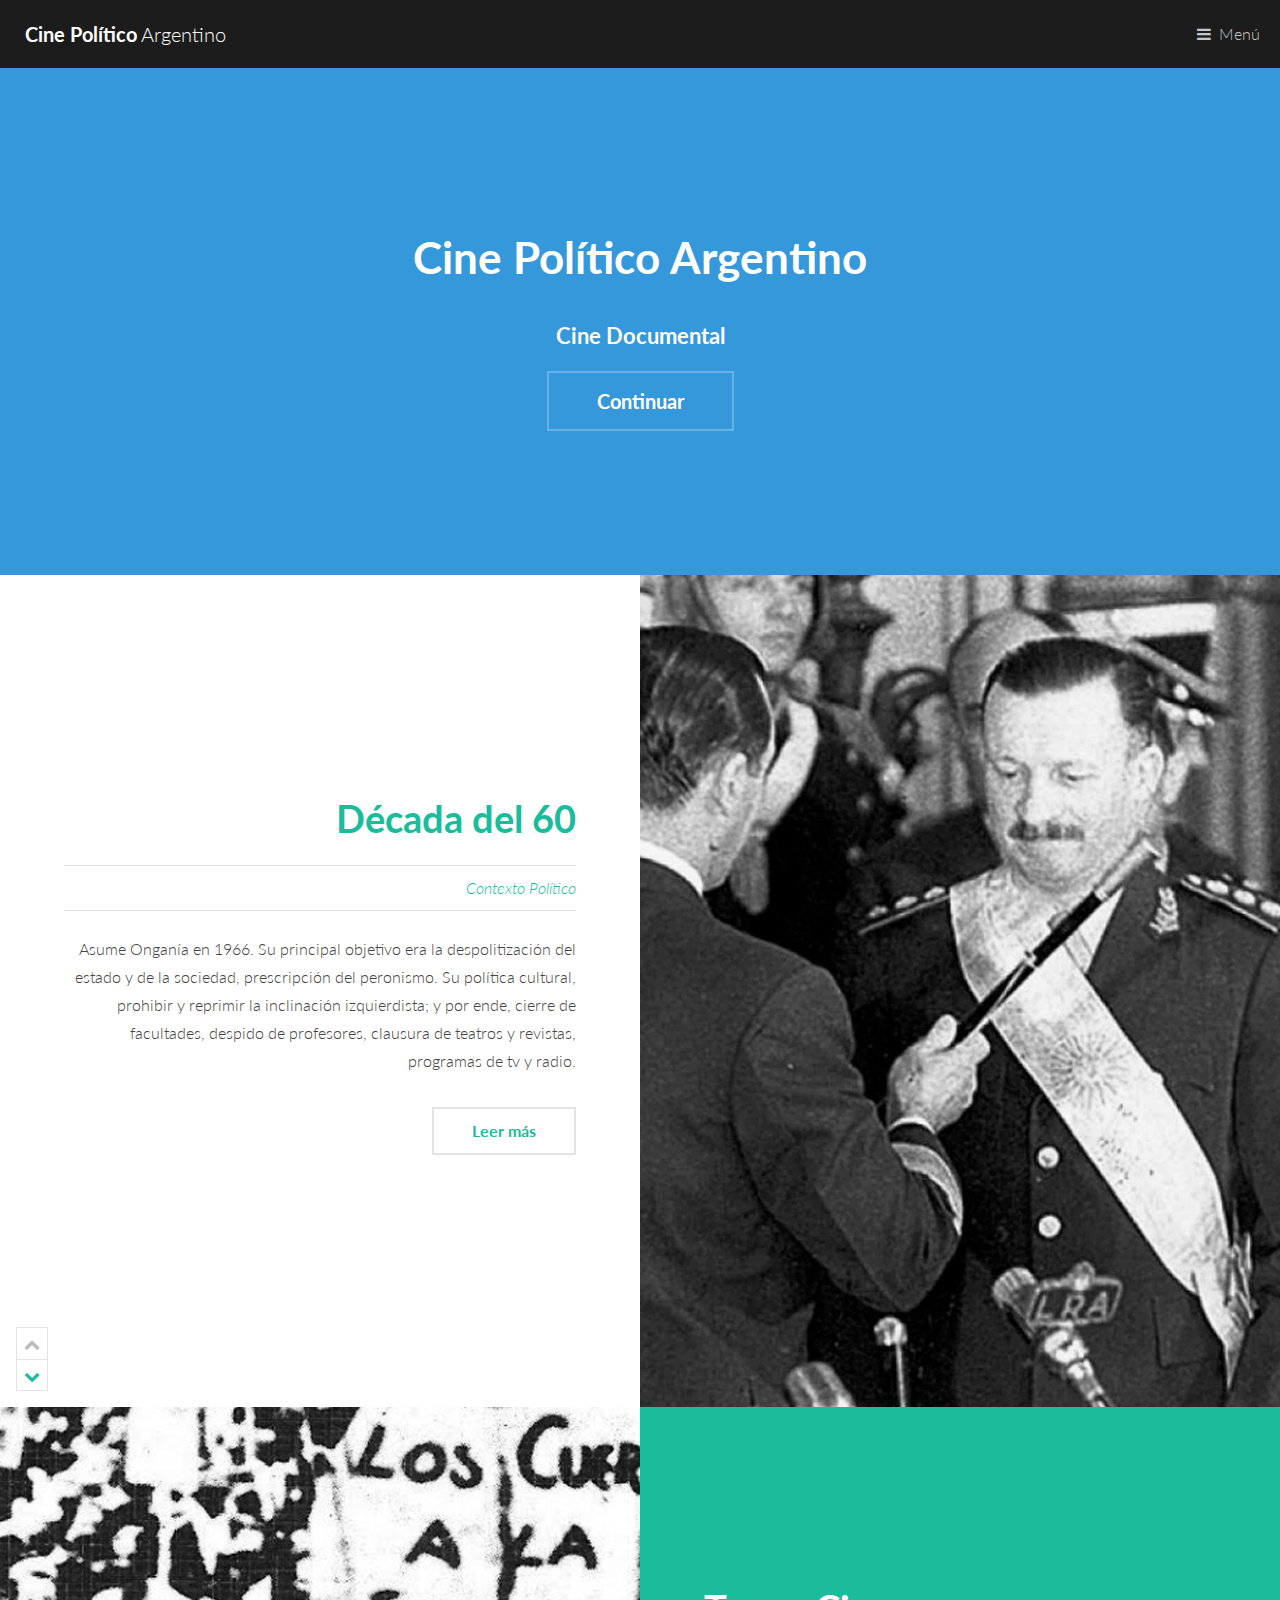
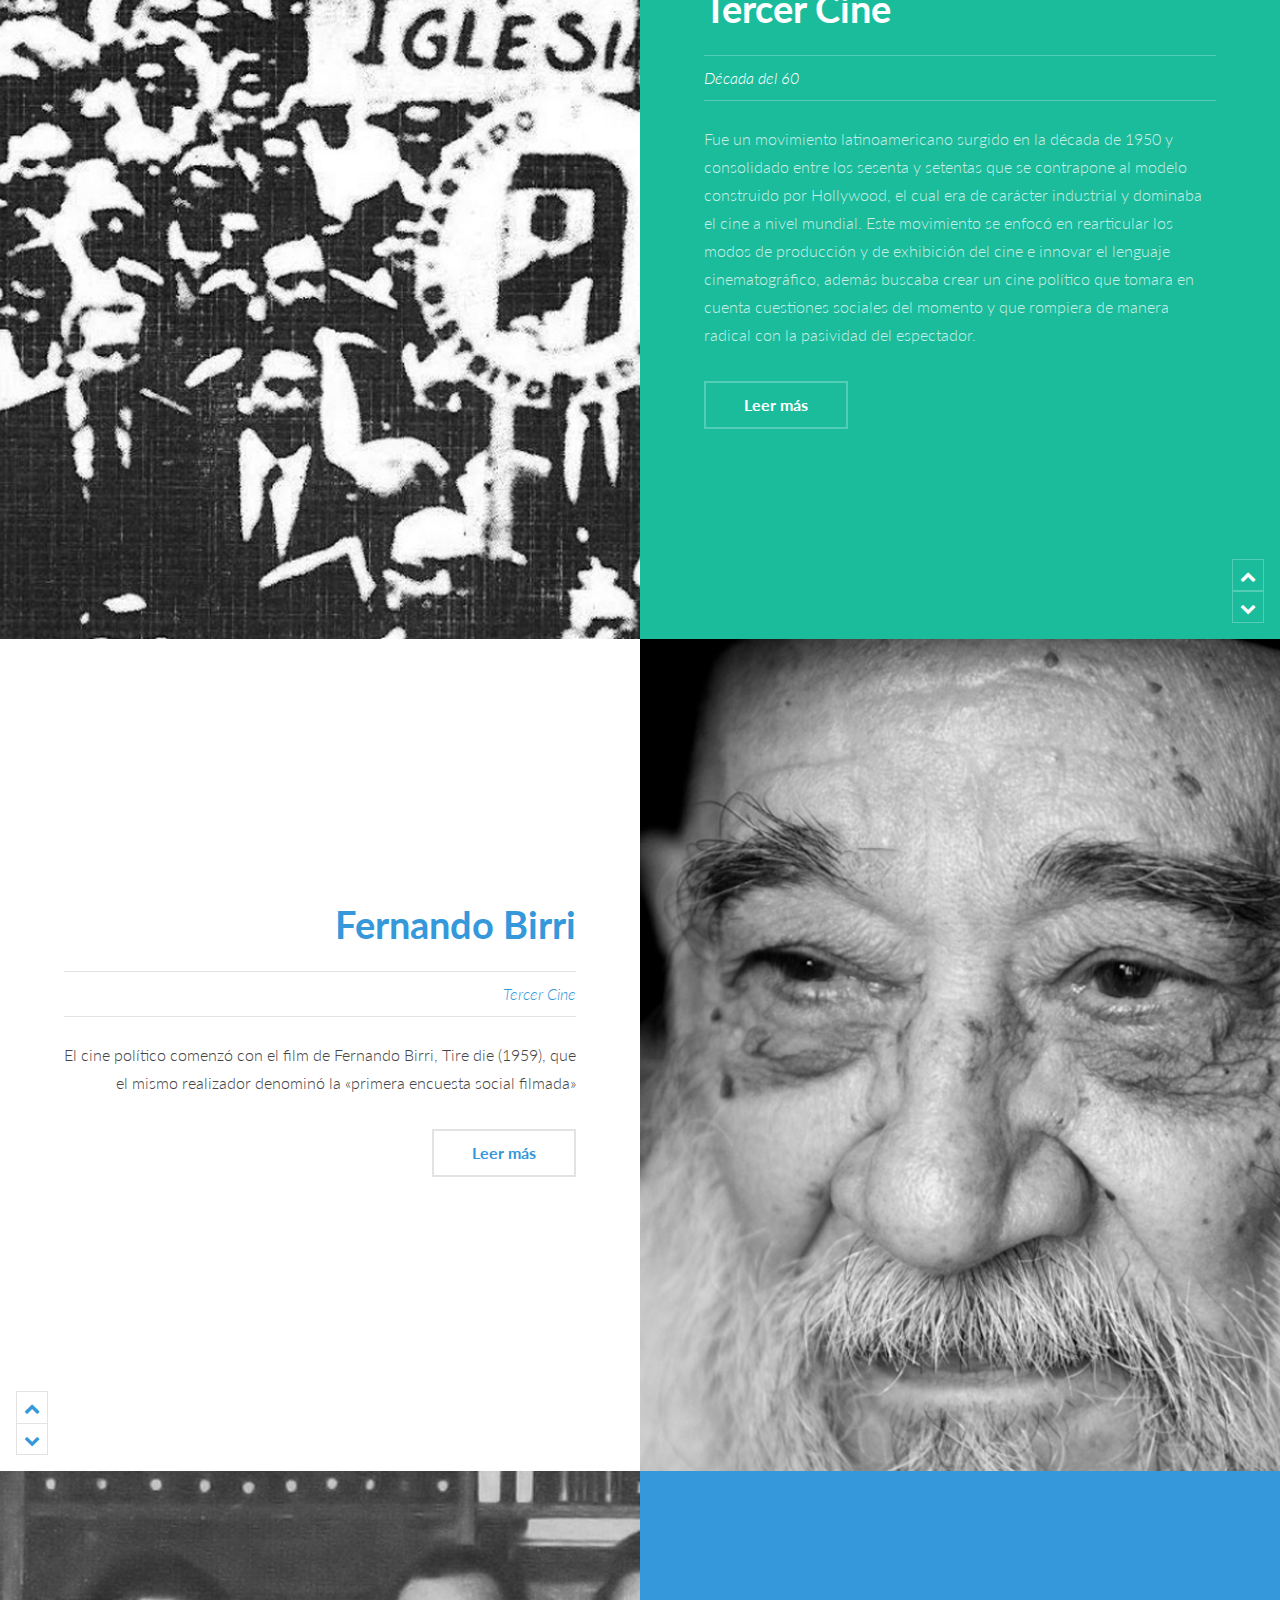
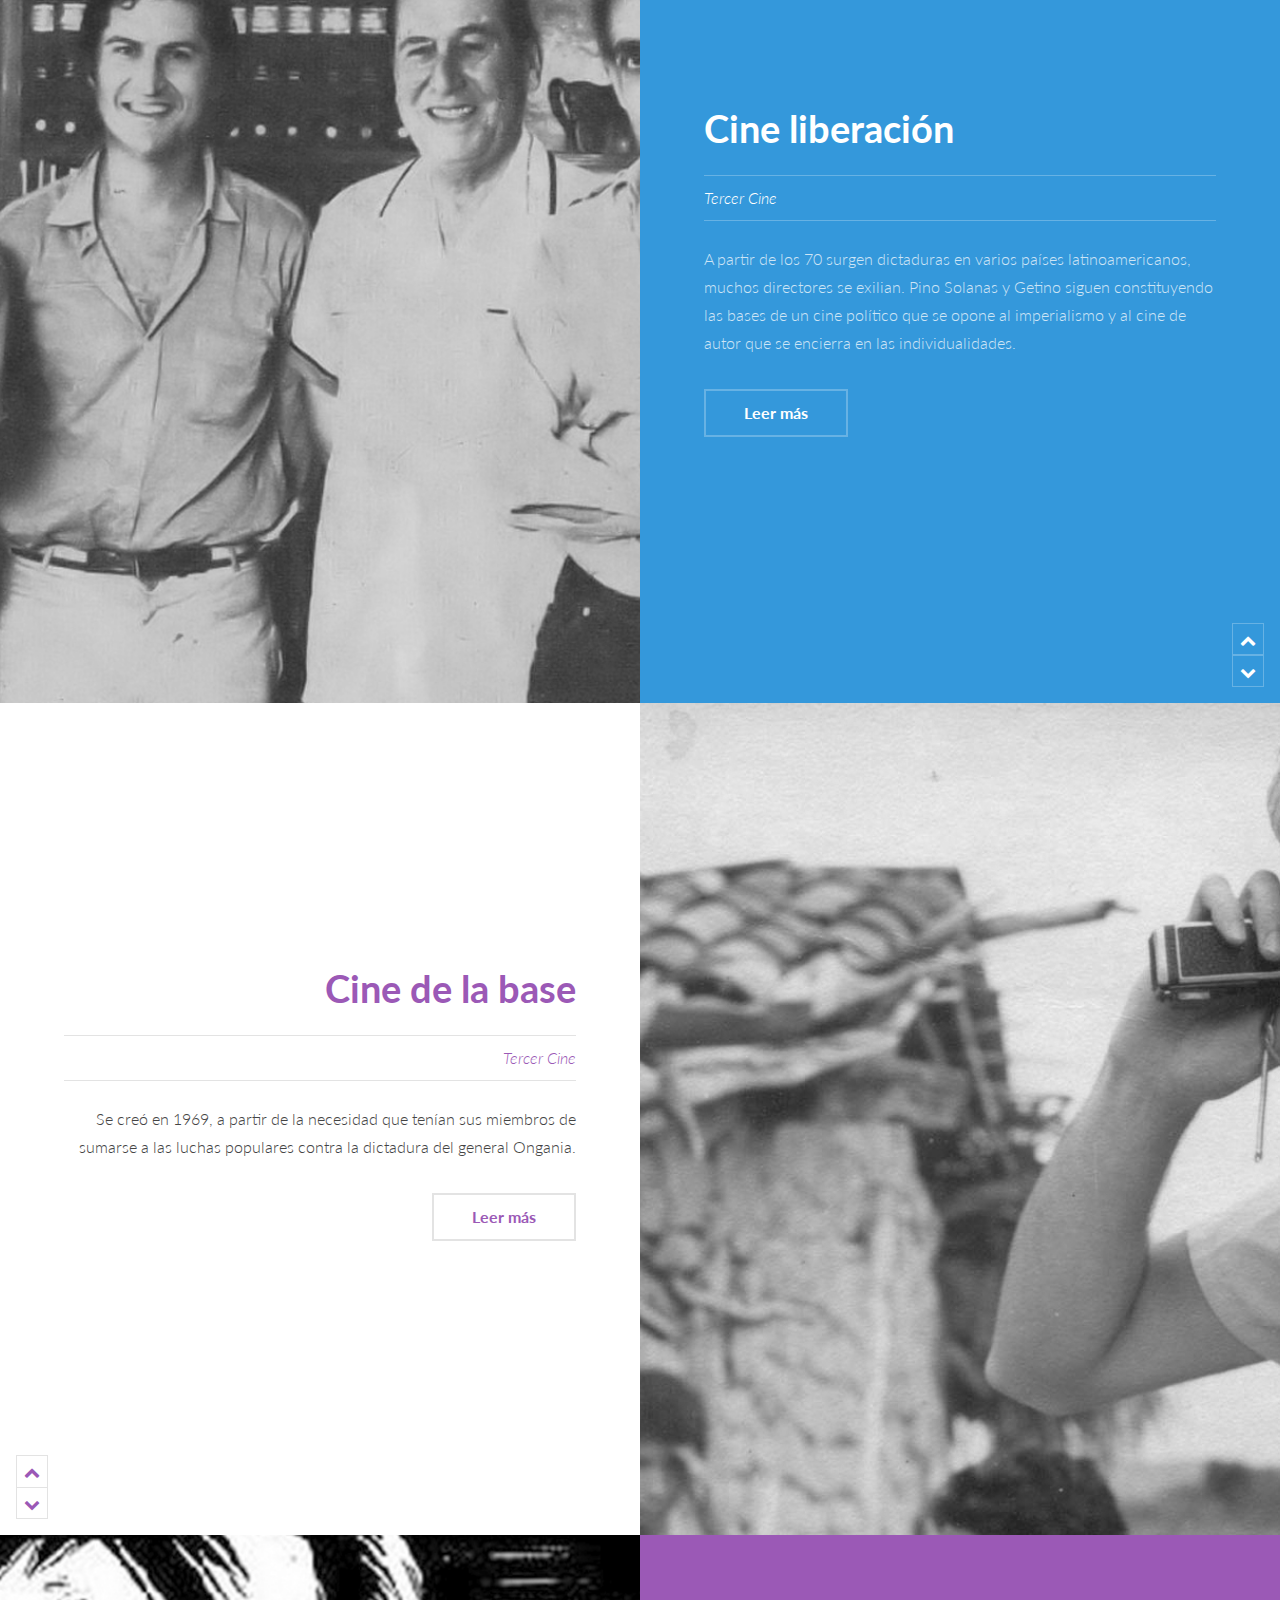
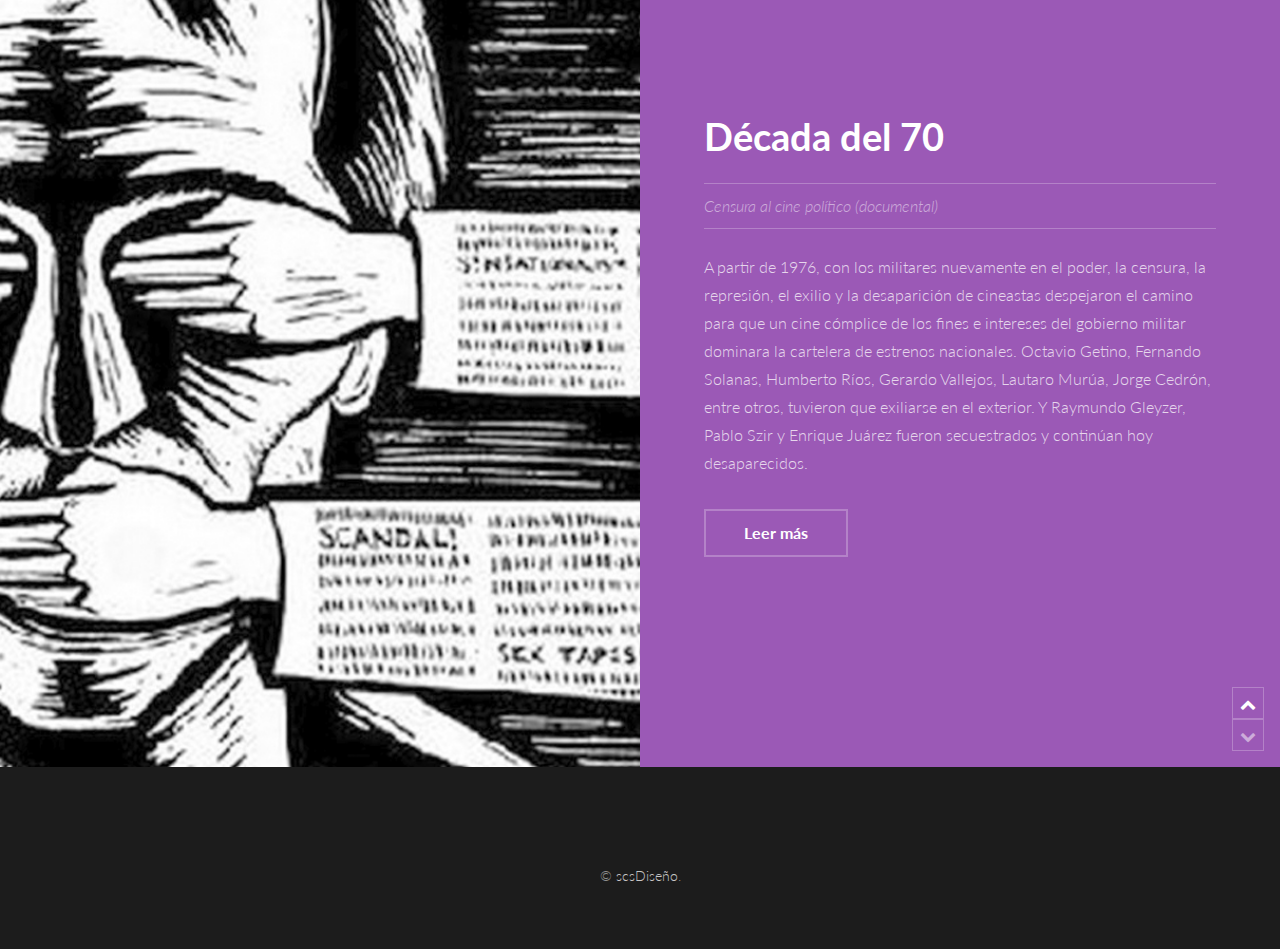
<file: index.html>
<!DOCTYPE HTML>
<!--
	Binary by TEMPLATED
	templated.co @templatedco
	Released for free under the Creative Commons Attribution 3.0 license (templated.co/license)
-->
<html>
	<head>
		<title>Cine Político Argentino</title>
		<meta charset="utf-8" />
		<meta name="viewport" content="width=device-width, initial-scale=1" />
		<link rel="stylesheet" href="assets/css/main.css" />
	</head>
	<body>

		<!-- Header -->
			<header id="header">
				<a href="index.html" class="logo"><strong>Cine Político</strong> Argentino</a>
				<nav>
					<a href="#menu">Menú</a>
				</nav>
			</header>

		<!-- Nav -->
		<nav id="menu">
			<ul class="links">
				<li><a href="index.html">Home</a></li>
				<li><a href="Decada60.html">Década 60</a></li>
				<li><a href="TercerCine">Tercer Cine</a></li>
				<li><a href="fernandobirri.html"><strong>Fernando Birri</strong></a></li>
				<li><a href="cineliberacion.html"><strong>Cine Liberación</strong></a></li>
				<li><a href="cinedelabase.html"><strong>Cine de la base</strong></a></li>
				<li><a href="Decada70.html">Década 70</a></li>
			</ul>
		</nav>

		<!-- Banner -->
			<section id="banner">
				<div class="inner">
					<h1>Cine Político Argentino</h1>
					<h3>Cine Documental</h3>
					<ul class="actions">
						<li><a href="#one" class="button alt scrolly big">Continuar</a></li>
					</ul>
				</div>
			</section>

		<!-- One -->
			<article id="one" class="post style1">
				<div class="image">
					<img src="images/asume.jpg" alt="" data-position="75% center" />
				</div>
				<div class="content">
					<div class="inner">
						<header>
							<h2><a href="Decada60.html">Década del 60</a></h2>
							<p class="info"> <a href="Decada60.html">Contexto Político</a></p>
						</header>
						<p>Asume Onganía en 1966. Su principal objetivo era la despolitización del estado y de la sociedad, prescripción del peronismo. Su política cultural, prohibir y reprimir la inclinación izquierdista; y por ende, cierre de facultades, despido de profesores, clausura de teatros y revistas, programas de tv y radio.
</p>
						<ul class="actions">
							<li><a href="Decada60.html" class="button alt">Leer más</a></li>
						</ul>
					</div>
					<div class="postnav">
						<a href="#" class="prev disabled"><span class="icon fa-chevron-up"></span></a>
						<a href="#two" class="scrolly next"><span class="icon fa-chevron-down"></span></a>
					</div>
				</div>
			</article>

		<!-- Two -->
			<article id="two" class="post invert style1 alt">
				<div class="image">
					<img src="images/tercercine.jpg" alt="" data-position="10% center" />
				</div>
				<div class="content">
					<div class="inner">
						<header>
							<h2><a href="TercerCine.html">Tercer Cine</a></h2>
							<p class="info"> <a href="Decada60.html">Década del 60</a></p>
						</header>
						<p>Fue un movimiento latinoamericano surgido en la década de 1950 y consolidado entre los sesenta y setentas que se contrapone al modelo construido por Hollywood, el cual era de carácter industrial y dominaba el cine a nivel mundial. Este movimiento se enfocó en rearticular los modos de producción y de exhibición del cine e innovar el lenguaje cinematográfico, además buscaba crear un cine político que tomara en cuenta cuestiones sociales del momento y que rompiera de manera radical con la pasividad del espectador.</p>
						<ul class="actions">
							<li><a href="TercerCine.html" class="button alt">Leer más</a></li>
						</ul>
					</div>
					<div class="postnav">
						<a href="#one" class="scrolly prev"><span class="icon fa-chevron-up"></span></a>
						<a href="#three" class="scrolly next"><span class="icon fa-chevron-down"></span></a>
					</div>
				</div>
			</article>

		<!-- Three -->
			<article id="three" class="post style2">
				<div class="image">
					<img src="images/fernandobirri.jpg" alt="" data-position="80% center" />
				</div>
				<div class="content">
					<div class="inner">
						<header>
							<h2><a href="fernandobirri.html">Fernando Birri</a></h2>
							<p class="info"><a href="TercerCine">Tercer Cine</a></p>
						</header>
						<p>El cine político comenzó con el film de Fernando Birri, Tire die (1959), que el mismo realizador denominó la «primera encuesta social filmada»</p>
						<ul class="actions">
							<li><a href="fernandobirri.html" class="button alt">Leer más</a></li>
						</ul>
					</div>
					<div class="postnav">
						<a href="#two" class="scrolly prev"><span class="icon fa-chevron-up"></span></a>
						<a href="#four" class="scrolly next"><span class="icon fa-chevron-down"></span></a>
					</div>
				</div>
			</article>

		<!-- Four -->
			<article id="four" class="post invert style2 alt">
				<div class="image">
					<img src="images/labanda.jpg" alt="" data-position="60% center" />
				</div>
				<div class="content">
					<div class="inner">
						<header>
							<h2><a href="cineliberacion.html">Cine liberación</a></h2>
							<p class="info"><a href="TercerCine">Tercer Cine</a></p>
						</header>
						<p>A partir de los 70 surgen dictaduras en varios países latinoamericanos, muchos directores se exilian. Pino Solanas y Getino siguen constituyendo las bases de un cine político que se opone al imperialismo y al cine de autor que se encierra en las individualidades.</p>
						<ul class="actions">
							<li><a href="cineliberacion.html" class="button alt">Leer más</a></li>
						</ul>
					</div>
					<div class="postnav">
						<a href="#three" class="scrolly prev"><span class="icon fa-chevron-up"></span></a>
						<a href="#five" class="scrolly next"><span class="icon fa-chevron-down"></span></a>
					</div>
				</div>
			</article>

		<!-- Five -->
			<article id="five" class="post style3">
				<div class="image">
					<img src="images/glayzer.jpg" alt="" data-position="5% center" />
				</div>
				<div class="content">
					<div class="inner">
						<header>
							<h2><a href="cinedelabase.html">Cine de la base</a></h2>
							<p class="info"><a href="TercerCine">Tercer Cine</a></p>
						</header>
						<p>Se creó en 1969, a partir de la necesidad que tenían sus miembros de sumarse a las luchas populares contra la dictadura del general Ongania.</p>
						<ul class="actions">
							<li><a href="cinedelabase.html" class="button alt">Leer más</a></li>
						</ul>
					</div>
					<div class="postnav">
						<a href="#four" class="scrolly prev"><span class="icon fa-chevron-up"></span></a>
						<a href="#six" class="scrolly next"><span class="icon fa-chevron-down"></span></a>
					</div>
				</div>
			</article>

		<!-- Six -->
			<article id="six" class="post invert style3 alt">
				<div class="image">
					<img src="images/portada70.jpg" alt="" data-position="80% center" />
				</div>
				<div class="content">
					<div class="inner">
						<header>
							<h2><a href="Decada70.html">Década del 70</a></h2>
							<p class="info">Censura al cine político (documental)</a></p>
						</header>
						<p>A partir de 1976, con los militares nuevamente en el poder, la censura, la represión, el exilio y la desaparición de cineastas despejaron el camino para que un cine cómplice de los fines e intereses del gobierno militar dominara la cartelera de estrenos nacionales. Octavio Getino, Fernando Solanas, Humberto Ríos, Gerardo Vallejos, Lautaro Murúa, Jorge Cedrón, entre otros, tuvieron que exiliarse en el exterior. Y Raymundo Gleyzer, Pablo Szir y Enrique Juárez fueron secuestrados y continúan hoy desaparecidos.</p>
						<ul class="actions">
							<li><a href="Decada70.html" class="button alt">Leer más</a></li>
						</ul>
					</div>
					<div class="postnav">
						<a href="#five" class="scrolly prev"><span class="icon fa-chevron-up"></span></a>
						<a href="#" class="scrolly next disabled"><span class="icon fa-chevron-down"></span></a>
					</div>
				</div>
			</article>

		<!-- Footer -->
			<footer id="footer">
				<ul class="icons">

				</ul>
				<div class="copyright">
					&copy; <a>scsDiseño</a>.
				</div>
			</footer>

		<!-- Scripts -->
			<script src="assets/js/jquery.min.js"></script>
			<script src="assets/js/jquery.scrolly.min.js"></script>
			<script src="assets/js/skel.min.js"></script>
			<script src="assets/js/util.js"></script>
			<script src="assets/js/main.js"></script>

	</body>
</html>
</file>
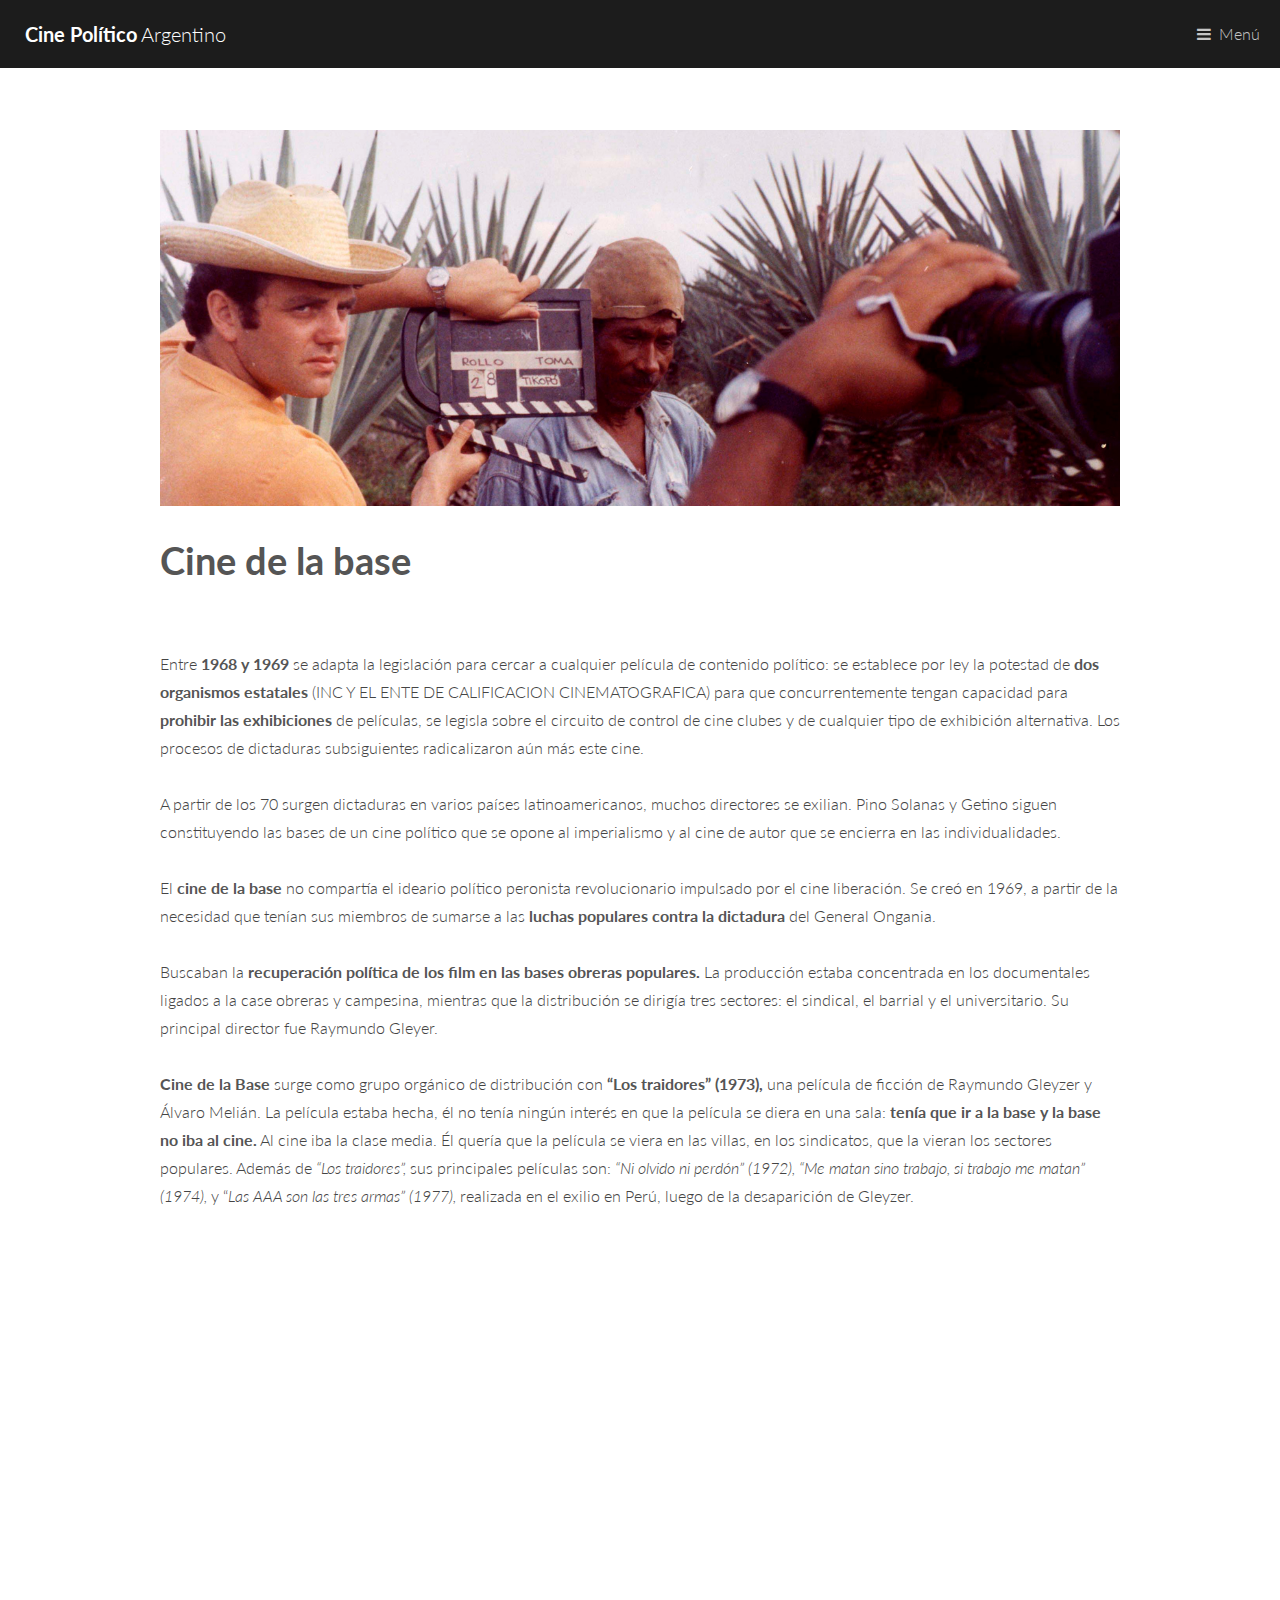
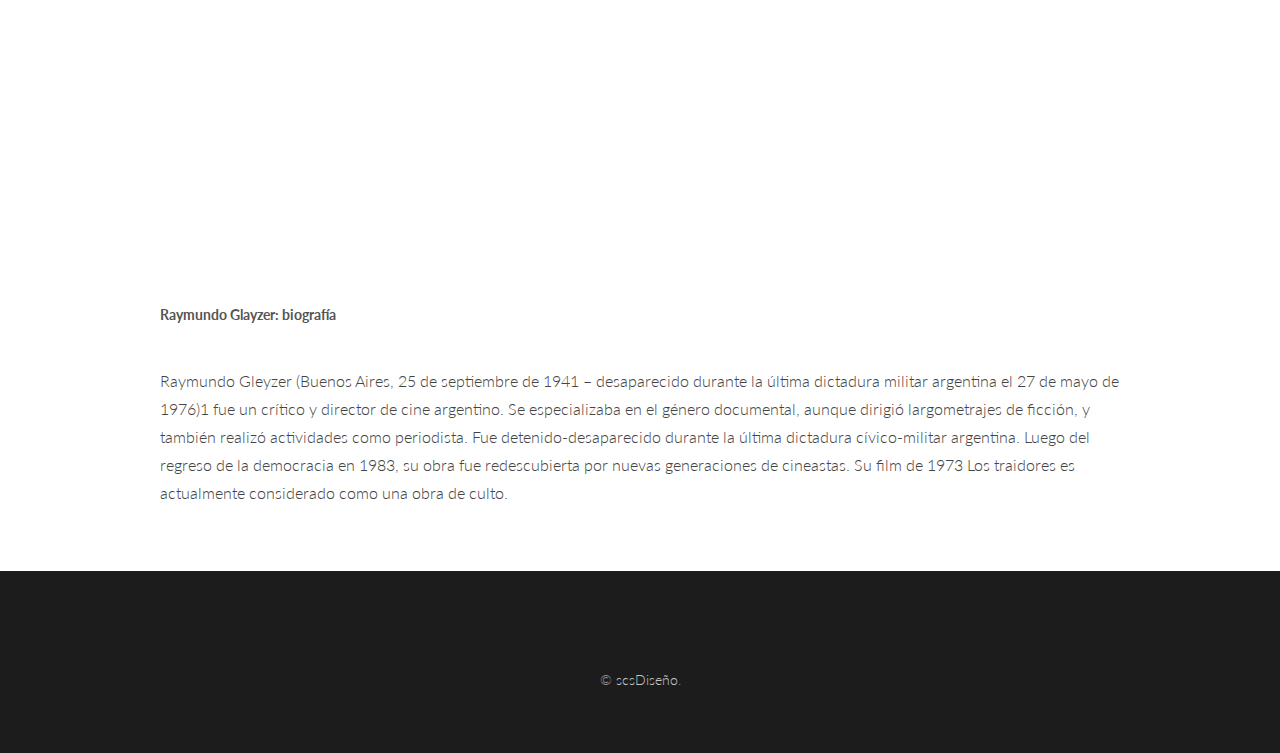
<file: cinedelabase.html>
<!DOCTYPE HTML>
<!--
	Binary by TEMPLATED
	templated.co @templatedco
	Released for free under the Creative Commons Attribution 3.0 license (templated.co/license)
-->
<html>
	<head>
		<title>Cine de la Base - Cine político Argentino</title>
		<meta charset="utf-8" />
		<meta name="viewport" content="width=device-width, initial-scale=1" />
		<link rel="stylesheet" href="assets/css/main.css" />
	</head>
	<body>

		<!-- Header -->
			<header id="header">
				<a href="index.html" class="logo"><strong>Cine Político</strong> Argentino</a>
				<nav>
					<a href="#menu">Menú</a>
				</nav>
			</header>

		<!-- Nav -->
			<nav id="menu">
				<ul class="links">
					<li><a href="index.html">Home</a></li>
					<li><a href="Decada60.html">Década 60</a></li>
					<li><a href="TercerCine">Tercer Cine</a></li>
					<li><a href="fernandobirri.html"><strong>Fernando Birri</strong></a></li>
					<li><a href="cineliberacion.html"><strong>Cine Liberación</strong></a></li>
					<li><a href="cinedelabase.html"><strong>Cine de la base</strong></a></li>
					<li><a href="Decada70.html">Década 70</a></li>
				</ul>
			</nav>

		<!-- Main -->
			<section id="main">
				<div class="inner">
					<div class="image fit">
						<img src="images/cinedelabase.jpg" alt="" />
					</div>
					<header>
						<h1>Cine de la base</h1>
						<!---<p class="info">3 days ago by <a href="#">Jane Doe</a></p>--->
					</header>

					<p><br>Entre <strong>1968 y 1969</strong> se adapta la legislación para cercar a cualquier película de contenido político: se establece por ley la potestad de <strong>dos organismos estatales</strong> (INC Y EL ENTE DE CALIFICACION CINEMATOGRAFICA) para que concurrentemente tengan capacidad para <strong>prohibir las exhibiciones</strong> de películas, se legisla sobre el circuito de control de cine clubes y de cualquier tipo de exhibición alternativa. Los procesos de dictaduras subsiguientes radicalizaron aún más este cine.<br>
<br>A partir de los 70 surgen dictaduras en varios países latinoamericanos, muchos directores se exilian. Pino Solanas y Getino siguen constituyendo las bases de un cine político que se opone al imperialismo y al cine de autor que se encierra en las individualidades.<br>
<br>El <strong>cine de la base</strong> no compartía el ideario político peronista revolucionario impulsado por el cine liberación. Se creó en 1969, a partir de la necesidad que tenían sus miembros de sumarse a las<strong> luchas populares contra la dictadura</strong> del General Ongania.<br>
<br>Buscaban la <strong>recuperación política de los film en las bases obreras populares.</strong> La producción estaba concentrada en los documentales ligados a la case obreras y campesina, mientras que la distribución se dirigía tres sectores: el sindical, el barrial y el universitario. Su principal director fue Raymundo Gleyer.<br>
<br><strong>Cine de la Base</strong> surge como grupo orgánico de distribución con<strong> “Los traidores” (1973), </strong>una película de ficción de Raymundo Gleyzer y Álvaro Melián. La película estaba hecha, él no tenía ningún interés en que la película se diera en una sala: <strong>tenía que ir a la base y la base no iba al cine.</strong> Al cine iba la clase media. Él quería que la película se viera en las villas, en los sindicatos, que la vieran los sectores populares. Además de <em>“Los traidores”,</em> sus principales películas son: <em>“Ni olvido ni perdón” (1972), “Me matan sino trabajo, si trabajo me matan” (1974),</em> y “<em>Las AAA son las tres armas” (1977),</em> realizada en el exilio en Perú, luego de la desaparición de Gleyzer.<br>
<br>
<br>



<iframe allowfullscreen frameborder="0"  height="600" src="https://www.youtube.com/embed/olPsjouBL8w" width="100%"></iframe>


<br>
<h5>Raymundo Glayzer: biografía</h5>
<br>Raymundo Gleyzer (Buenos Aires, 25 de septiembre de 1941 – desaparecido durante la última dictadura militar argentina el 27 de mayo de 1976)1 fue un crítico y director de cine argentino. Se especializaba en el género documental, aunque dirigió largometrajes de ficción, y también realizó actividades como periodista. Fue detenido-desaparecido durante la última dictadura cívico-militar argentina. Luego del regreso de la democracia en 1983, su obra fue redescubierta por nuevas generaciones de cineastas. Su film de 1973 Los traidores es actualmente considerado como una obra de culto.<br>



</p>

				</div>
			</section>

		<!-- Footer -->
			<footer id="footer">
				<ul class="icons">

				</ul>
				<div class="copyright">
					&copy; <a>scsDiseño</a>.
				</div>
			</footer>

		<!-- Scripts -->
			<script src="assets/js/jquery.min.js"></script>
			<script src="assets/js/jquery.scrolly.min.js"></script>
			<script src="assets/js/skel.min.js"></script>
			<script src="assets/js/util.js"></script>
			<script src="assets/js/main.js"></script>

	</body>
</html>
</file>
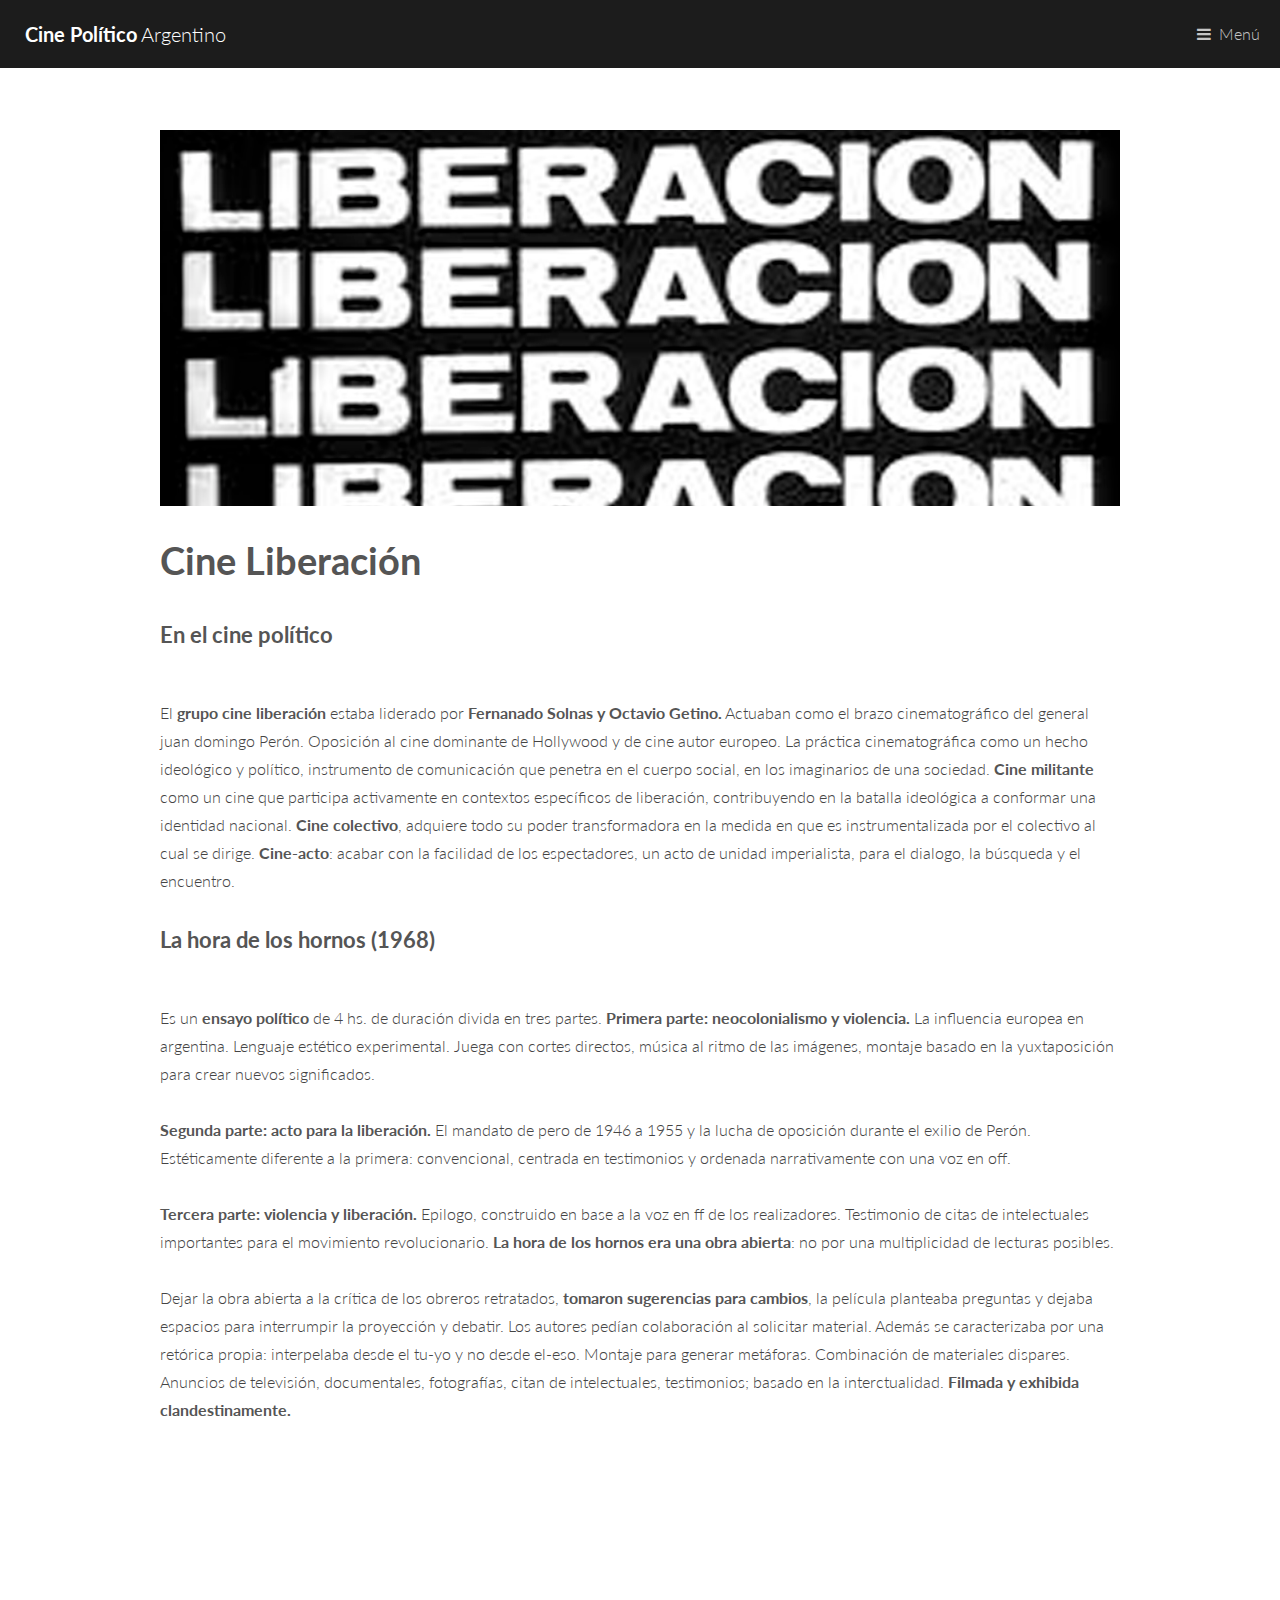
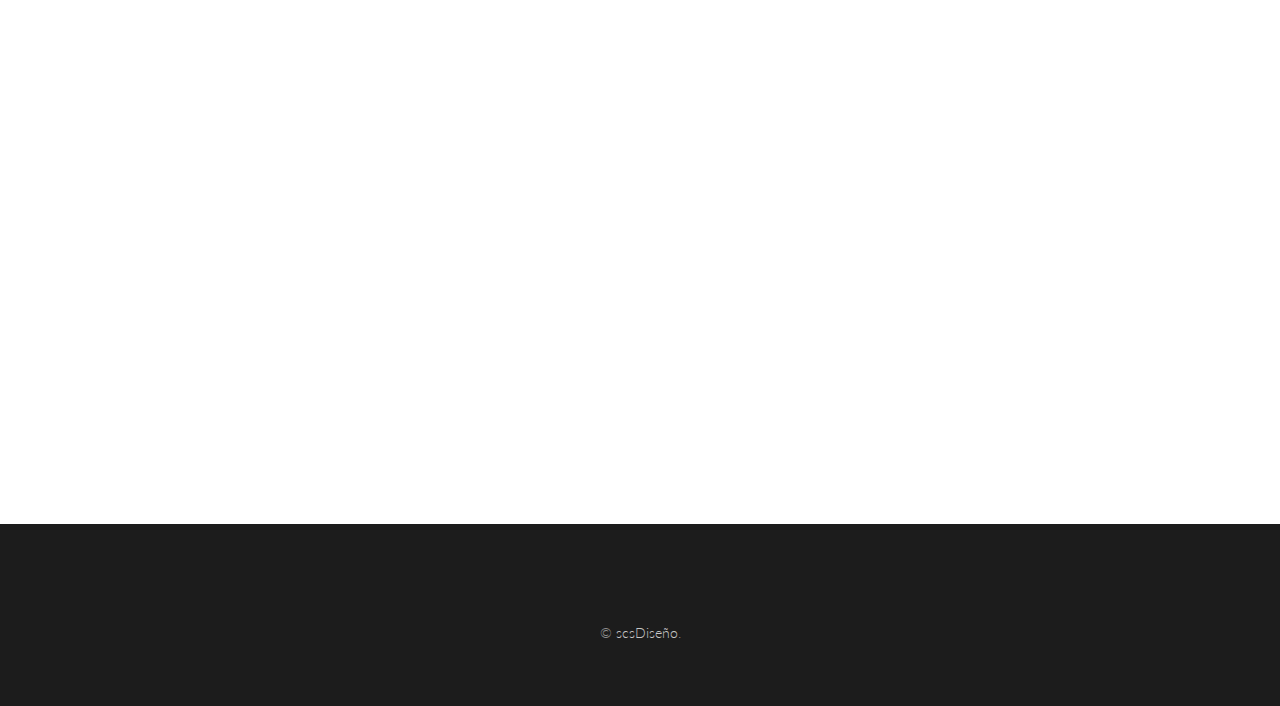
<file: cineliberacion.html>
<!DOCTYPE HTML>
<!--
	Binary by TEMPLATED
	templated.co @templatedco
	Released for free under the Creative Commons Attribution 3.0 license (templated.co/license)
-->
<html>
	<head>
		<title>Cine Liberación - Cine político Argentino</title>
		<meta charset="utf-8" />
		<meta name="viewport" content="width=device-width, initial-scale=1" />
		<link rel="stylesheet" href="assets/css/main.css" />
	</head>
	<body>

		<!-- Header -->
			<header id="header">
				<a href="index.html" class="logo"><strong>Cine Político</strong> Argentino</a>
				<nav>
					<a href="#menu">Menú</a>
				</nav>
			</header>

		<!-- Nav -->
			<nav id="menu">
				<ul class="links">
					<li><a href="index.html">Home</a></li>
					<li><a href="Decada60.html">Década 60</a></li>
					<li><a href="TercerCine">Tercer Cine</a></li>
					<li><a href="fernandobirri.html"><strong>Fernando Birri</strong></a></li>
					<li><a href="cineliberacion.html"><strong>Cine Liberación</strong></a></li>
					<li><a href="cinedelabase.html"><strong>Cine de la base</strong></a></li>
					<li><a href="Decada70.html">Década 70</a></li>
				</ul>
			</nav>

		<!-- Main -->
			<section id="main">
				<div class="inner">
					<div class="image fit">
						<img src="images/liberacion.jpg" alt="" />
					</div>
					<header>
						<h1>Cine Liberación</h1>
						<!---<p class="info">3 days ago by <a href="#">Jane Doe</a></p>--->
					</header>
					<h3>En el cine político</h3>
					<p><br>El <strong>grupo cine liberación</strong> estaba liderado por <strong>Fernanado Solnas y Octavio Getino.</strong> Actuaban como el brazo cinematográfico del general juan domingo Perón. Oposición al cine dominante de Hollywood y de cine autor europeo. La práctica cinematográfica como un hecho ideológico y político, instrumento de comunicación que penetra en el cuerpo social, en los imaginarios de una sociedad. <strong>Cine militante </strong>como un cine que participa activamente en contextos específicos de liberación, contribuyendo en la batalla ideológica a conformar una identidad nacional. <strong>Cine colectivo</strong>, adquiere todo su poder transformadora en la medida en que es instrumentalizada por el colectivo al cual se dirige. <strong>Cine-acto</strong>: acabar con la facilidad de los espectadores, un acto de unidad imperialista, para el dialogo, la búsqueda y el encuentro.<br>
					<h3>La hora de los hornos (1968)</h3>
					<br>Es un<strong> ensayo político</strong> de 4 hs. de duración divida en tres partes. <strong>Primera parte: neocolonialismo y violencia.</strong> La influencia europea en argentina. Lenguaje estético experimental. Juega con cortes directos, música al ritmo de las imágenes, montaje basado en la yuxtaposición para crear nuevos significados.<br>
<br><strong>Segunda parte: acto para la liberación.</strong> El mandato de pero de 1946 a 1955 y la lucha de oposición durante el exilio de Perón. Estéticamente diferente a la primera: convencional, centrada en testimonios y ordenada narrativamente con una voz en off.<br>
<br><strong>Tercera parte: violencia y liberación.</strong> Epilogo, construido en base a la voz en ff de los realizadores. Testimonio de citas de intelectuales importantes para el movimiento revolucionario. <strong>La hora de los hornos era una obra abierta</strong>: no por una multiplicidad de lecturas posibles.<br>
<br>Dejar la obra abierta a la crítica de los obreros retratados, <strong>tomaron sugerencias para cambios</strong>, la película planteaba preguntas y dejaba espacios para interrumpir la proyección y debatir. Los autores pedían colaboración al solicitar material. Además se caracterizaba por una retórica propia: interpelaba desde el tu-yo y no desde el-eso. Montaje para generar metáforas. Combinación de materiales dispares. Anuncios de televisión, documentales, fotografías, citan de intelectuales, testimonios; basado en la interctualidad. <strong>Filmada y exhibida clandestinamente. </strong> <br>
<br>


<iframe allowfullscreen frameborder="0"  height="600" src="https://www.youtube.com/embed/glEN7FOLsJI" width="100%"></iframe>
</p>
				</div>
			</section>

		<!-- Footer -->
			<footer id="footer">
				<ul class="icons">

				</ul>
				<div class="copyright">
					&copy; <a>scsDiseño</a>.
				</div>
			</footer>

		<!-- Scripts -->
			<script src="assets/js/jquery.min.js"></script>
			<script src="assets/js/jquery.scrolly.min.js"></script>
			<script src="assets/js/skel.min.js"></script>
			<script src="assets/js/util.js"></script>
			<script src="assets/js/main.js"></script>

	</body>
</html>
</file>
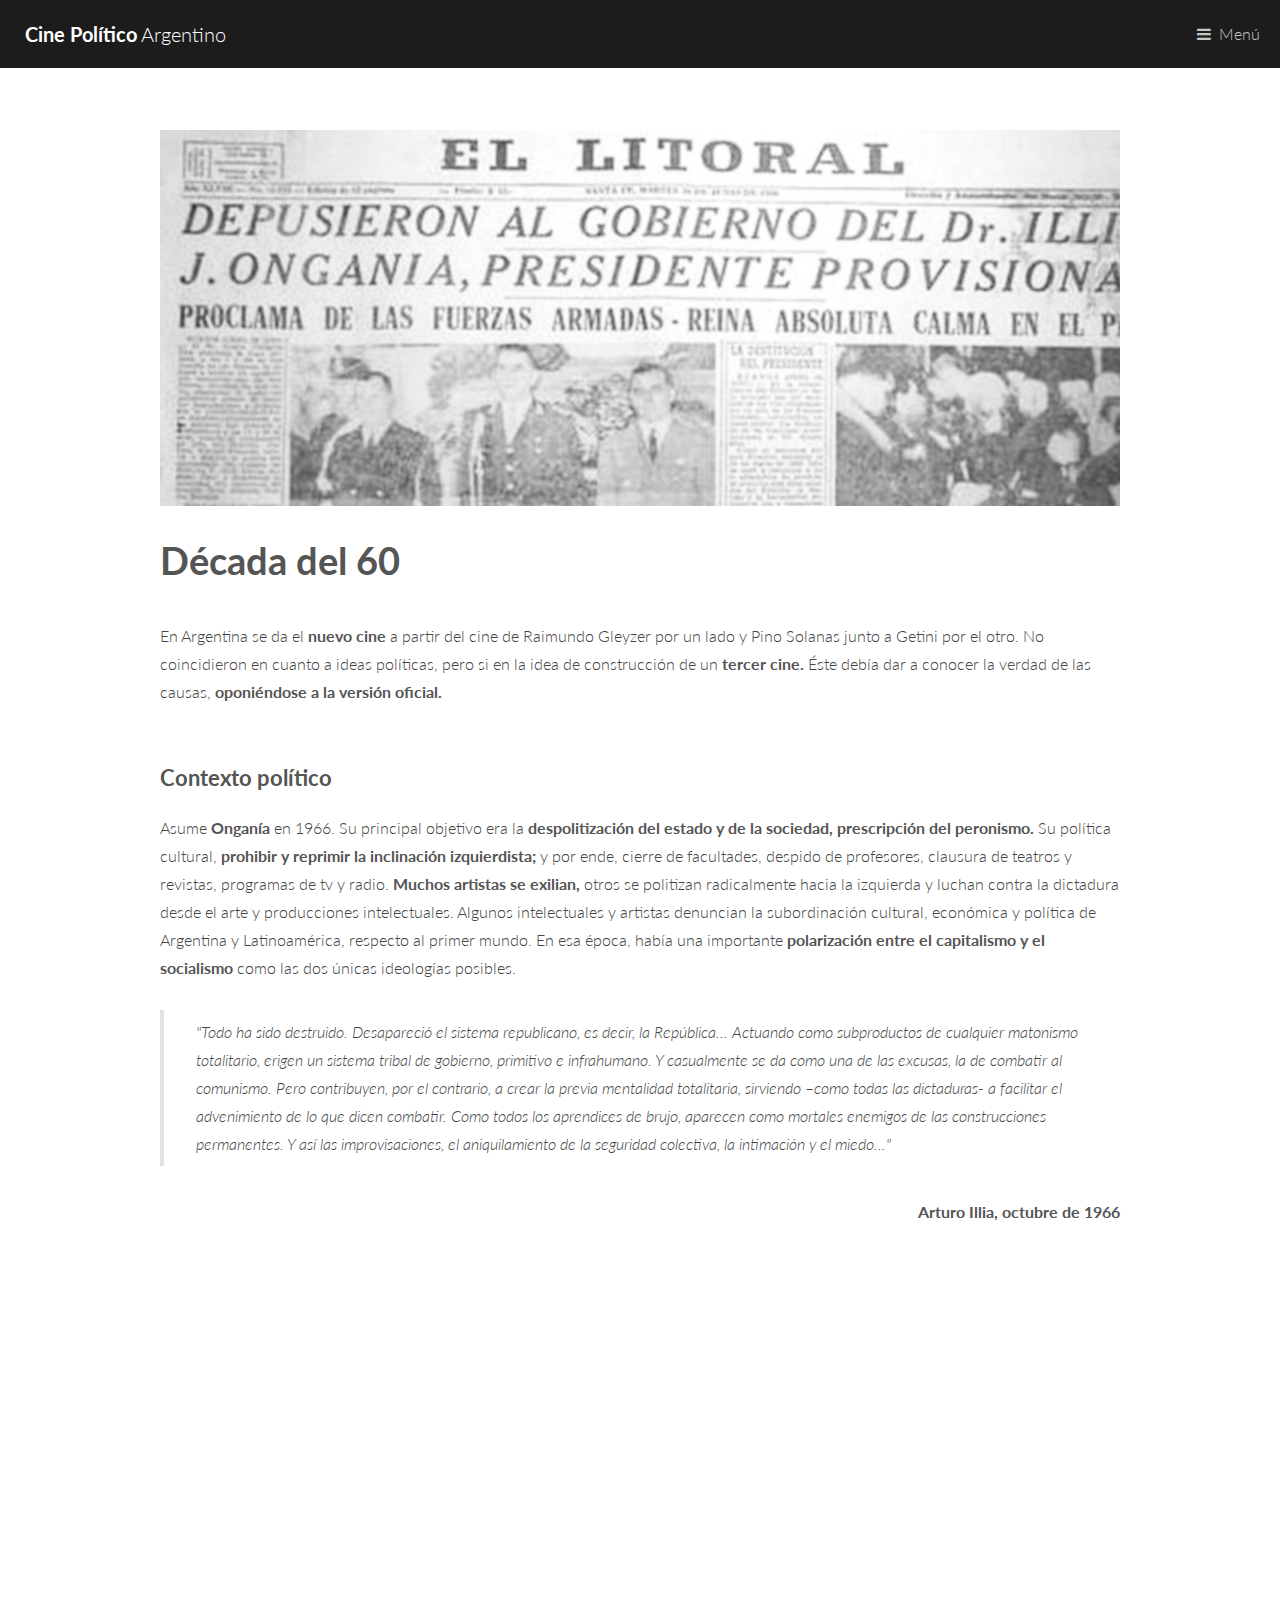
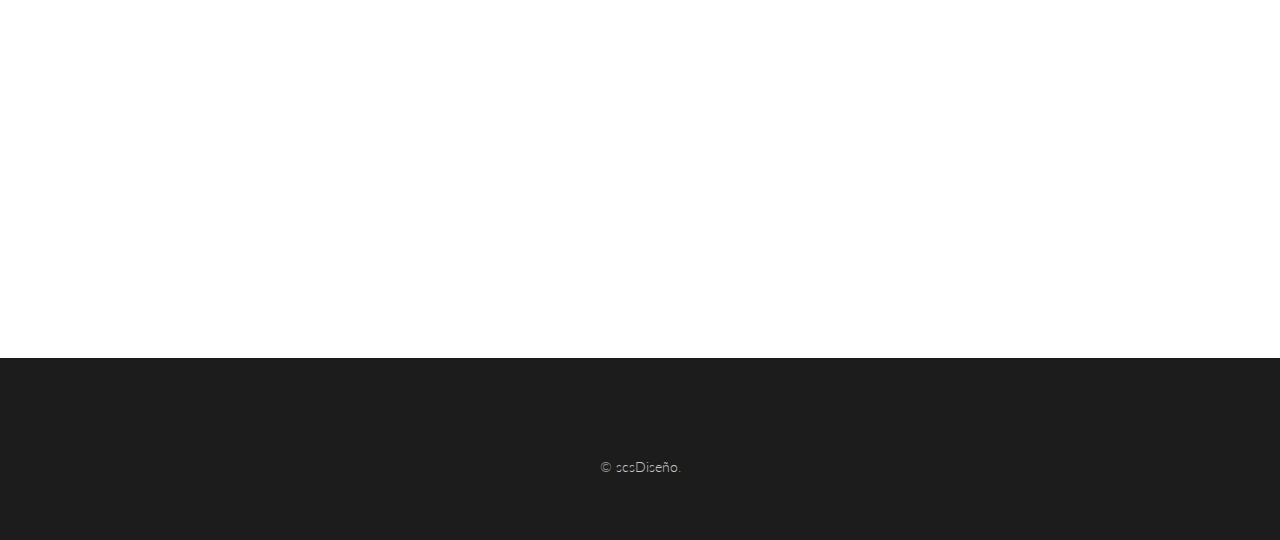
<file: Decada60.html>
<!DOCTYPE HTML>
<!--
	Binary by TEMPLATED
	templated.co @templatedco
	Released for free under the Creative Commons Attribution 3.0 license (templated.co/license)
-->
<html>
	<head>
		<title>Década del 60 - Cine político Argentino</title>
		<meta charset="utf-8" />
		<meta name="viewport" content="width=device-width, initial-scale=1" />
		<link rel="stylesheet" href="assets/css/main.css" />
	</head>
	<body>

		<!-- Header -->
			<header id="header">
				<a href="index.html" class="logo"><strong>Cine Político</strong> Argentino</a>
				<nav>
					<a href="#menu">Menú</a>
				</nav>
			</header>

		<!-- Nav -->
			<nav id="menu">
				<ul class="links">
					<li><a href="index.html">Home</a></li>
					<li><a href="Decada60.html">Década 60</a></li>
					<li><a href="TercerCine">Tercer Cine</a></li>
					<li><a href="fernandobirri.html"><strong>Fernando Birri</strong></a></li>
					<li><a href="cineliberacion.html"><strong>Cine Liberación</strong></a></li>
					<li><a href="cinedelabase.html"><strong>Cine de la base</strong></a></li>
					<li><a href="Decada70.html">Década 70</a></li>
				</ul>
			</nav>

		<!-- Main -->
			<section id="main">
				<div class="inner">
					<div class="image fit">
						<img src="images/ongania.jpg" alt="" />
					</div>
					<header>
						<h1>Década del 60</h1>
						<!---<p class="info">3 days ago by <a href="#">Jane Doe</a></p>--->
					</header>
					<p>En Argentina se da el <strong>nuevo cine</strong> a partir del cine de Raimundo Gleyzer por un lado y Pino Solanas junto a Getini por el otro. No coincidieron en cuanto a ideas políticas, pero si en la idea de construcción de un<strong> tercer cine.</strong> Éste debía dar a conocer la verdad de las causas, <strong>oponiéndose a la versión oficial.</strong>
<h3><br>Contexto político<br></h3>
 Asume <strong>Onganía</strong> en 1966. Su principal objetivo era la <strong>despolitización del estado y de la sociedad, prescripción del peronismo.</strong> Su política cultural, <strong>prohibir y reprimir la inclinación izquierdista;</strong> y por ende, cierre de facultades, despido de profesores, clausura de teatros y revistas, programas de tv y radio. <strong>Muchos artistas se exilian,</strong> otros se politizan radicalmente hacia la izquierda y luchan contra la dictadura desde el arte y producciones intelectuales. Algunos intelectuales y artistas denuncian la subordinación cultural, económica y política de Argentina y Latinoamérica, respecto al primer mundo. En esa época, había una importante <strong>polarización entre el capitalismo y el socialismo</strong> como las dos únicas ideologías posibles.<br>
<br>

<blockquote>"Todo ha sido destruido. Desapareció el sistema republicano, es decir, la República… Actuando como subproductos de cualquier matonismo totalitario, erigen un sistema tribal de gobierno, primitivo e infrahumano. Y casualmente se da como una de las excusas, la de combatir al comunismo. Pero contribuyen, por el contrario, a crear la previa mentalidad totalitaria, sirviendo –como todas las dictaduras- a facilitar el advenimiento de lo que dicen combatir. Como todos los aprendices de brujo, aparecen como mortales enemigos de las construcciones permanentes. Y así las improvisaciones, el aniquilamiento de la seguridad colectiva, la intimación y el miedo…"</blockquote>
<p style="text-align: right;"><strong>Arturo Illia, octubre de 1966</strong></p>
<br>
<!--https://www.youtube.com/watch?v=8PDd9RtWx1s-->
<iframe allowfullscreen frameborder="0"  height="600" src="https://www.youtube.com/embed/8PDd9RtWx1s" width="100%"></iframe>
</p>
				</div>
			</section>

		<!-- Footer -->
			<footer id="footer">
				<ul class="icons">

				</ul>
				<div class="copyright">
					&copy; <a>scsDiseño</a>.
				</div>
			</footer>

		<!-- Scripts -->
			<script src="assets/js/jquery.min.js"></script>
			<script src="assets/js/jquery.scrolly.min.js"></script>
			<script src="assets/js/skel.min.js"></script>
			<script src="assets/js/util.js"></script>
			<script src="assets/js/main.js"></script>

	</body>
</html>
</file>
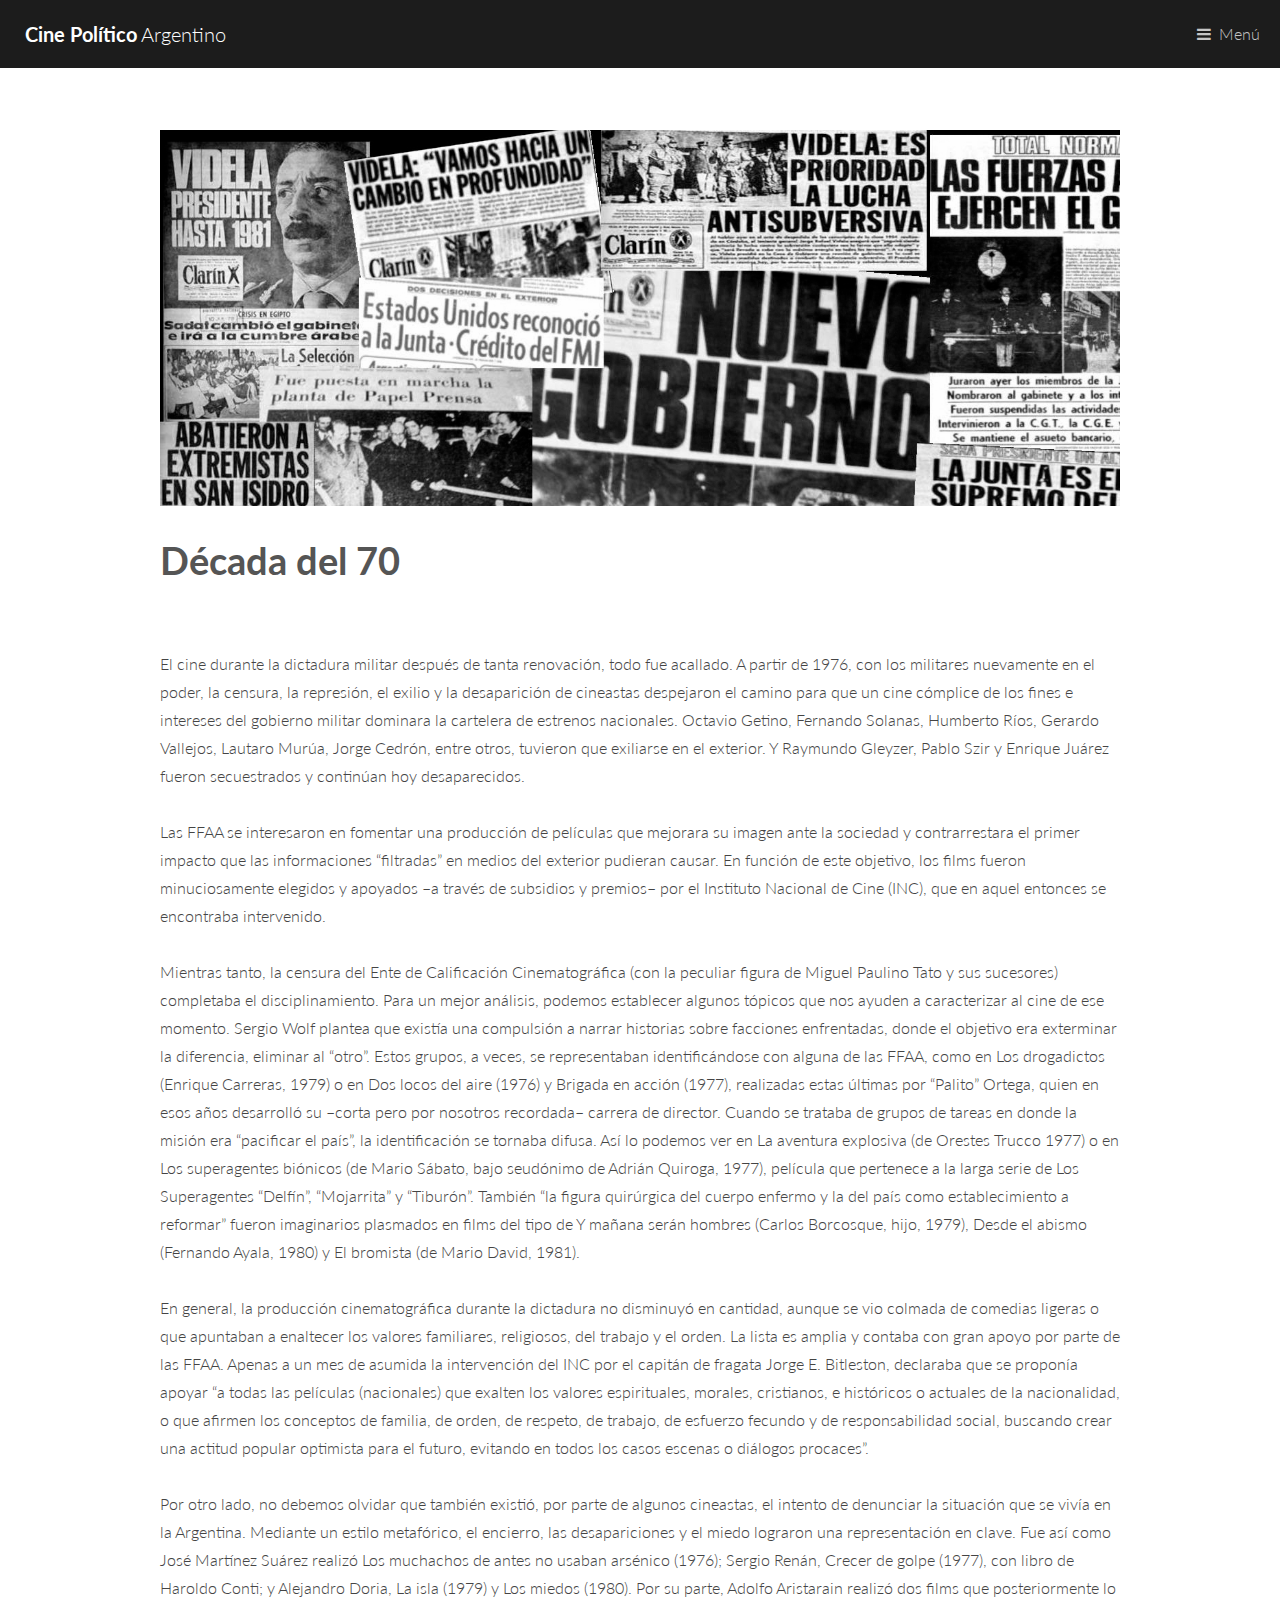
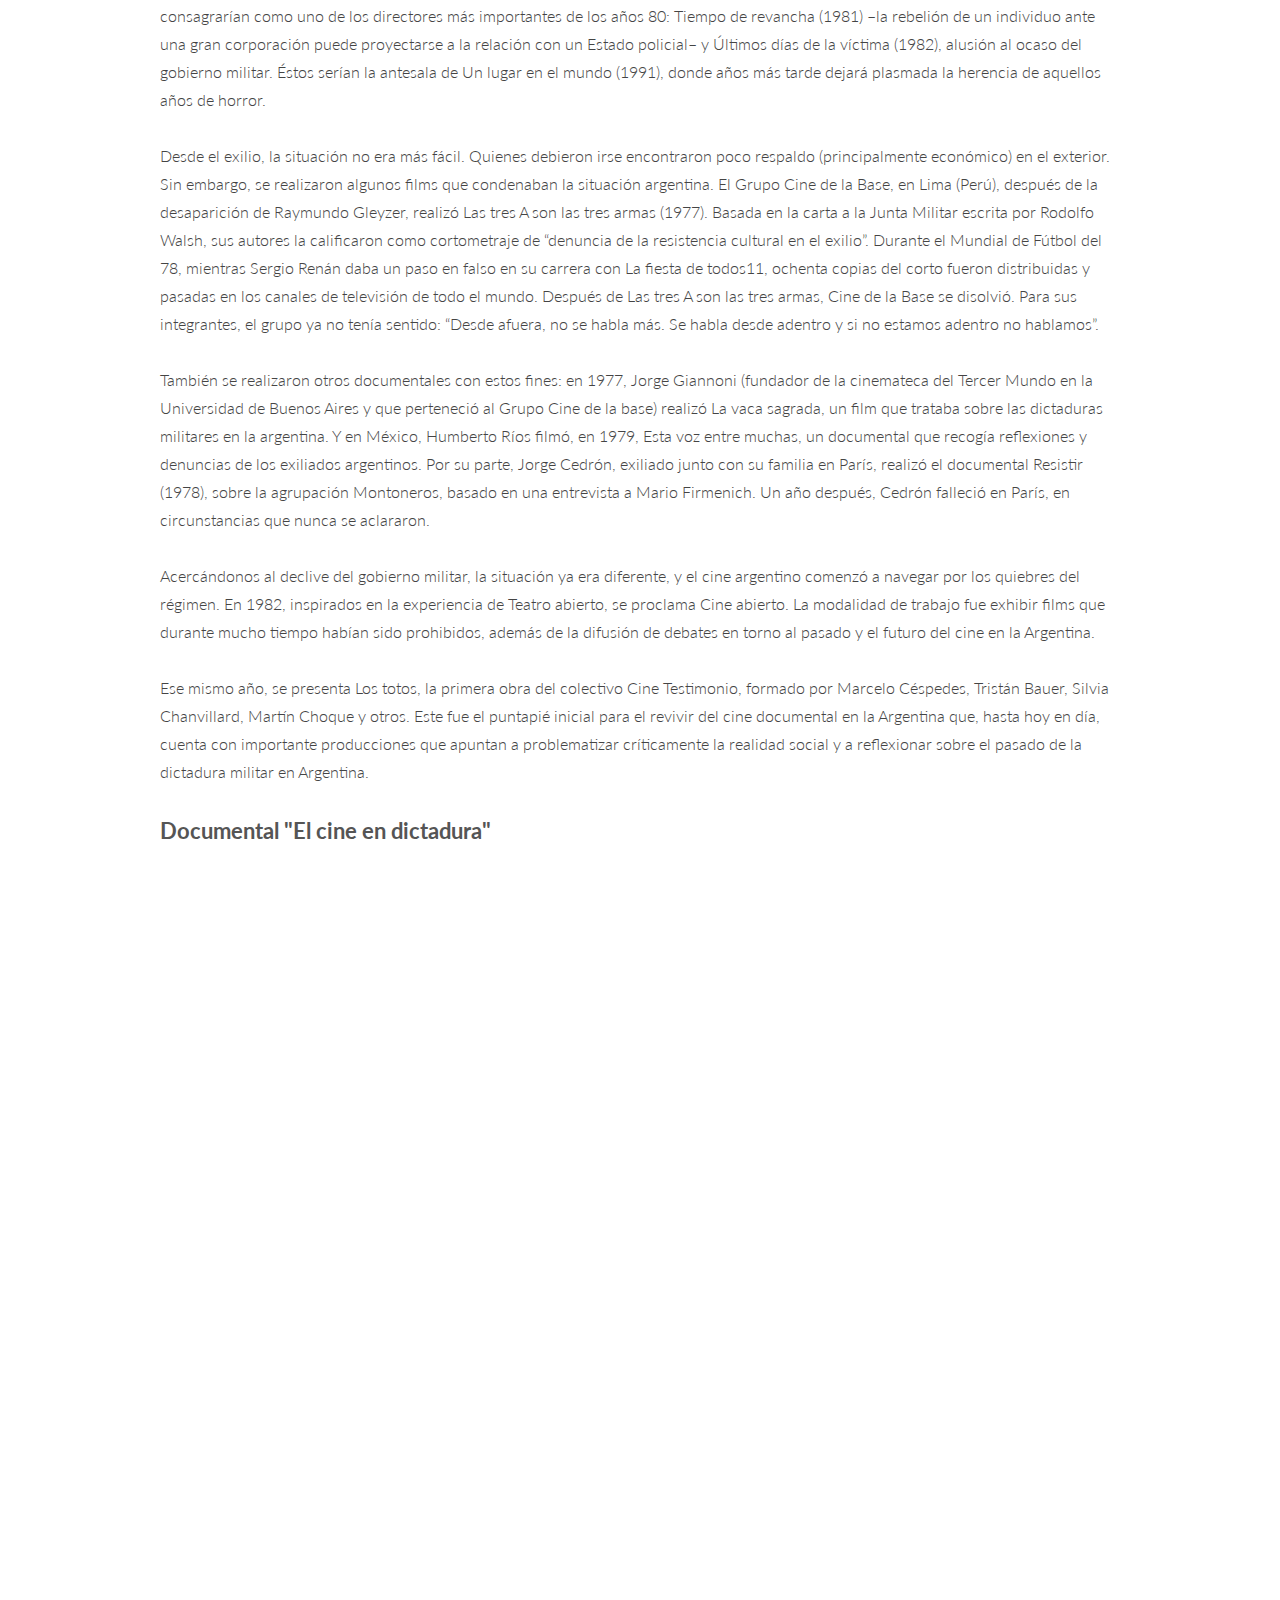
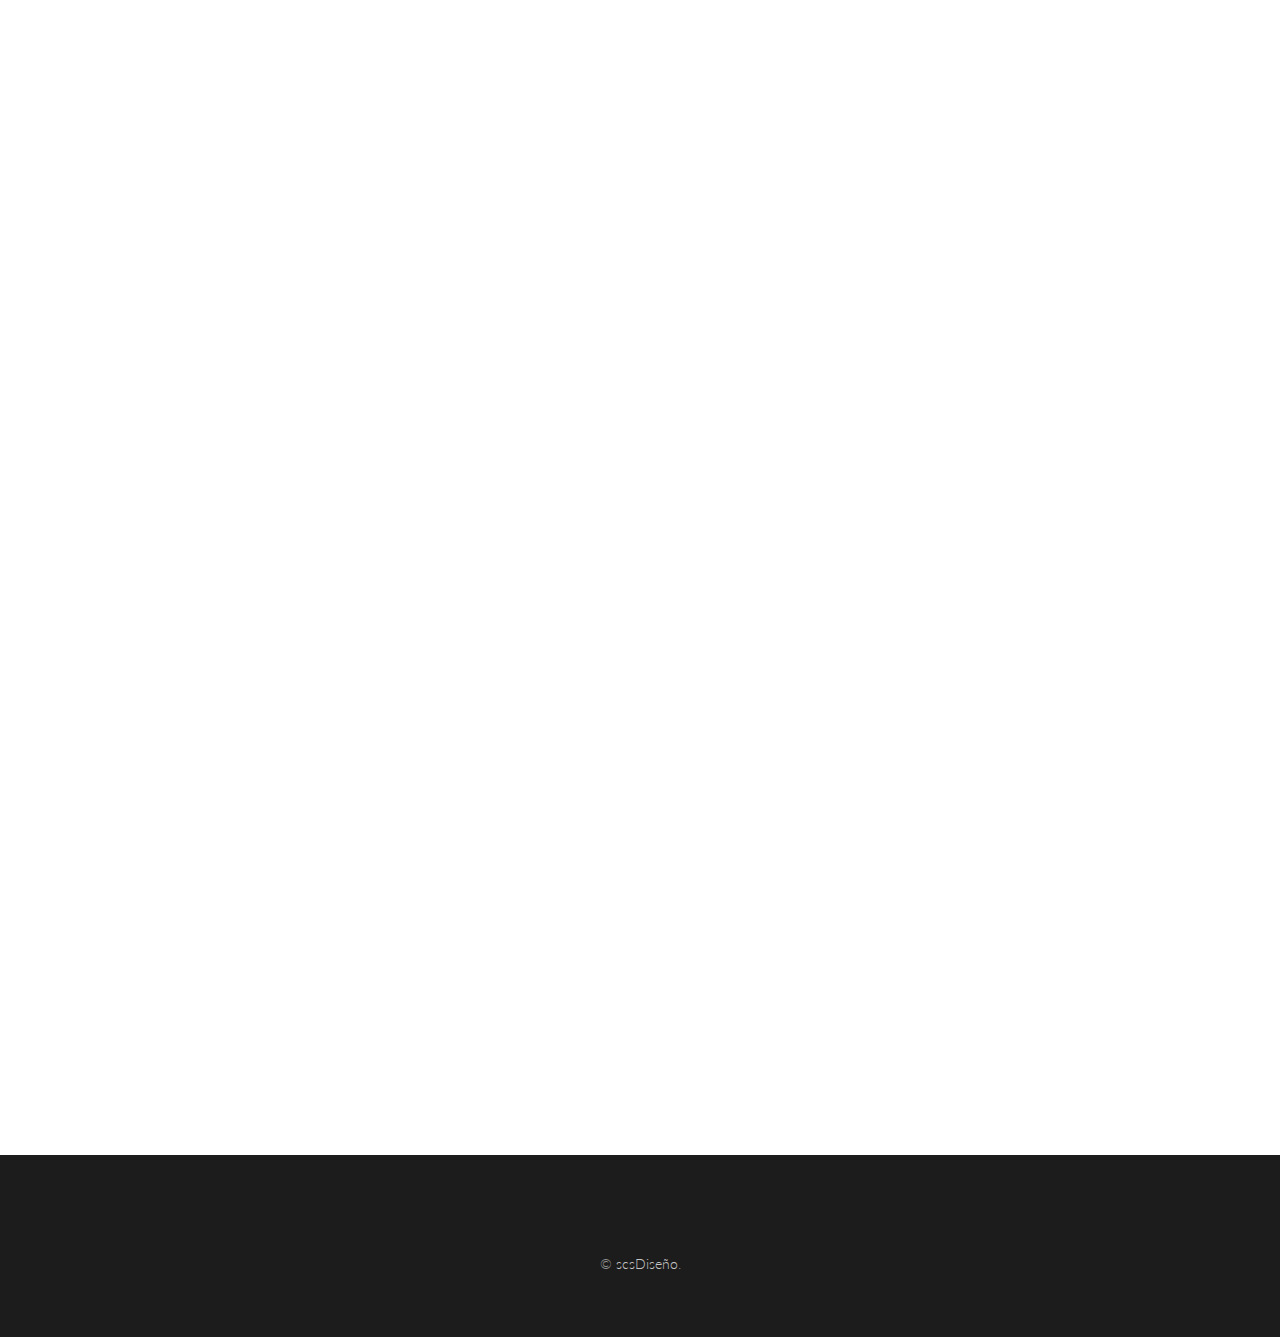
<file: Decada70.html>
<!DOCTYPE HTML>
<!--
	Binary by TEMPLATED
	templated.co @templatedco
	Released for free under the Creative Commons Attribution 3.0 license (templated.co/license)
-->
<html>
	<head>
		<title>Década del 70 - Cine político Argentino</title>
		<meta charset="utf-8" />
		<meta name="viewport" content="width=device-width, initial-scale=1" />
		<link rel="stylesheet" href="assets/css/main.css" />
	</head>
	<body>

		<!-- Header -->
			<header id="header">
				<a href="index.html" class="logo"><strong>Cine Político</strong> Argentino</a>
				<nav>
					<a href="#menu">Menú</a>
				</nav>
			</header>

		<!-- Nav -->
			<nav id="menu">
				<ul class="links">
					<li><a href="index.html">Home</a></li>
					<li><a href="Decada60.html">Década 60</a></li>
					<li><a href="fernandobirri.html">Fernando Birri</a></li>
					<li><a href="cineliberacion.html">Cine Liberación</a></li>
					<li><a href="cinedelabase.html">Cine de la base</a></li>
					<li><a href="Decada70.html">Década 70</a></li>
				</ul>
			</nav>

		<!-- Main -->
			<section id="main">
				<div class="inner">
					<div class="image fit">
						<img src="images/pic11.jpg" alt="" />
					</div>
					<header>
						<h1>Década del 70</h1>
						<!---<p class="info">3 days ago by <a href="#">Jane Doe</a></p>--->
					</header>
					<p><br>El cine durante la dictadura militar después de tanta renovación, todo fue acallado. A partir de 1976, con los militares nuevamente en el poder, la censura, la represión, el exilio y la desaparición de cineastas despejaron el camino para que un cine cómplice de los fines e intereses del gobierno militar dominara la cartelera de estrenos nacionales. Octavio Getino, Fernando Solanas, Humberto Ríos, Gerardo Vallejos, Lautaro Murúa, Jorge Cedrón, entre otros, tuvieron que exiliarse en el exterior. Y Raymundo Gleyzer, Pablo Szir y Enrique Juárez fueron secuestrados y continúan hoy desaparecidos.<br>
<br>Las FFAA se interesaron en fomentar una producción de películas que mejorara su imagen ante la sociedad y contrarrestara el primer impacto que las informaciones “filtradas” en medios del exterior pudieran causar. En función de este objetivo, los films fueron minuciosamente elegidos y apoyados –a través de subsidios y premios– por el Instituto Nacional de Cine (INC), que en aquel entonces se encontraba intervenido.<br>
<br>Mientras tanto, la censura del Ente de Calificación Cinematográfica (con la peculiar figura de Miguel Paulino Tato y sus sucesores) completaba el disciplinamiento. Para un mejor análisis, podemos establecer algunos tópicos que nos ayuden a caracterizar al cine de ese momento. Sergio Wolf plantea que existía una compulsión a narrar historias sobre facciones enfrentadas, donde el objetivo era exterminar la diferencia, eliminar al “otro”. Estos grupos, a veces, se representaban identificándose con alguna de las FFAA, como en Los drogadictos (Enrique Carreras, 1979) o en Dos locos del aire (1976) y Brigada en acción (1977), realizadas estas últimas por “Palito” Ortega, quien en esos años desarrolló su –corta pero por nosotros recordada– carrera de director. Cuando se trataba de grupos de tareas en donde la misión era “pacificar el país”, la identificación se tornaba difusa. Así lo podemos ver en La aventura explosiva (de Orestes Trucco 1977) o en Los superagentes biónicos (de Mario Sábato, bajo seudónimo de Adrián Quiroga, 1977), película que pertenece a la larga serie de Los Superagentes “Delfín”, “Mojarrita” y “Tiburón”. También “la figura quirúrgica del cuerpo enfermo y la del país como establecimiento a reformar” fueron imaginarios plasmados en films del tipo de Y mañana serán hombres (Carlos Borcosque, hijo, 1979), Desde el abismo (Fernando Ayala, 1980) y El bromista (de Mario David, 1981).<br>
<br>En general, la producción cinematográfica durante la dictadura no disminuyó en cantidad, aunque se vio colmada de comedias ligeras o que apuntaban a enaltecer los valores familiares, religiosos, del trabajo y el orden. La lista es amplia y contaba con gran apoyo por parte de las FFAA. Apenas a un mes de asumida la intervención del INC por el capitán de fragata Jorge E. Bitleston, declaraba que se proponía apoyar “a todas las películas (nacionales) que exalten los valores espirituales, morales, cristianos, e históricos o actuales de la nacionalidad, o que afirmen los conceptos de familia, de orden, de respeto, de trabajo, de esfuerzo fecundo y de responsabilidad social, buscando crear una actitud popular optimista para el futuro, evitando en todos los casos escenas o diálogos procaces”. <br>
<br>Por otro lado, no debemos olvidar que también existió, por parte de algunos cineastas, el intento de denunciar la situación que se vivía en la Argentina. Mediante un estilo metafórico, el encierro, las desapariciones y el miedo lograron una representación en clave. Fue así como José Martínez Suárez realizó Los muchachos de antes no usaban arsénico (1976); Sergio Renán, Crecer de golpe (1977), con libro de Haroldo Conti; y Alejandro Doria, La isla (1979) y Los miedos (1980). Por su parte, Adolfo Aristarain realizó dos films que posteriormente lo consagrarían como uno de los directores más importantes de los años 80: Tiempo de revancha (1981) –la rebelión de un individuo ante una gran corporación puede proyectarse a la relación con un Estado policial– y Últimos días de la víctima (1982), alusión al ocaso del gobierno militar. Éstos serían la antesala de Un lugar en el mundo (1991), donde años más tarde dejará plasmada la herencia de aquellos años de horror.<br>
<br>Desde el exilio, la situación no era más fácil. Quienes debieron irse encontraron poco respaldo (principalmente económico) en el exterior. Sin embargo, se realizaron algunos films que condenaban la situación argentina. El Grupo Cine de la Base, en Lima (Perú), después de la desaparición de Raymundo Gleyzer, realizó Las tres A son las tres armas (1977). Basada en la carta a la Junta Militar escrita por Rodolfo Walsh, sus autores la calificaron como cortometraje de “denuncia de la resistencia cultural en el exilio”. Durante el Mundial de Fútbol del 78, mientras Sergio Renán daba un paso en falso en su carrera con La fiesta de todos11, ochenta copias del corto fueron distribuidas y pasadas en los canales de televisión de todo el mundo. Después de Las tres A son las tres armas, Cine de la Base se disolvió. Para sus integrantes, el grupo ya no tenía sentido: “Desde afuera, no se habla más. Se habla desde adentro y si no estamos adentro no hablamos”.<br>
<br>También se realizaron otros documentales con estos fines: en 1977, Jorge Giannoni (fundador de la cinemateca del Tercer Mundo en la Universidad de Buenos Aires y que perteneció al Grupo Cine de la base) realizó La vaca sagrada, un film que trataba sobre las dictaduras militares en la argentina. Y en México, Humberto Ríos filmó, en 1979, Esta voz entre muchas, un documental que recogía reflexiones y denuncias de los exiliados argentinos. Por su parte, Jorge Cedrón, exiliado junto con su familia en París, realizó el documental Resistir (1978), sobre la agrupación Montoneros, basado en una entrevista a Mario Firmenich. Un año después, Cedrón falleció en París, en circunstancias que nunca se aclararon.<br>
<br>Acercándonos al declive del gobierno militar, la situación ya era diferente, y el cine argentino comenzó a navegar por los quiebres del régimen. En 1982, inspirados en la experiencia de Teatro abierto, se proclama Cine abierto. La modalidad de trabajo fue exhibir films que durante mucho tiempo habían sido prohibidos, además de la difusión de debates en torno al pasado y el futuro del cine en la Argentina.<br>
<br>Ese mismo año, se presenta Los totos, la primera obra del colectivo Cine Testimonio, formado por Marcelo Céspedes, Tristán Bauer, Silvia Chanvillard, Martín Choque y otros. Este fue el puntapié inicial para el revivir del cine documental en la Argentina que, hasta hoy en día, cuenta con importante producciones que apuntan a problematizar críticamente la realidad social y a reflexionar sobre el pasado de la dictadura militar en Argentina.<br>

<h3>Documental "El cine en dictadura"</h3>
<iframe allowfullscreen="" frameborder="0" height="600" src="https://www.youtube.com/embed/ljRqeb-pG9A" width="100%"></iframe>

<iframe allowfullscreen="" frameborder="0" height="600" src="https://www.youtube.com/embed/ykvH4VTpOxo" width="100%"></iframe>

<iframe allowfullscreen="" frameborder="0" height="600" src="https://www.youtube.com/embed/9pp3XkvEFOc" width="100%"></iframe>

</p>
				</div>
			</section>

		<!-- Footer -->
			<footer id="footer">
				<ul class="icons">

				</ul>
				<div class="copyright">
					&copy; <a>scsDiseño</a>.
				</div>
			</footer>

		<!-- Scripts -->
			<script src="assets/js/jquery.min.js"></script>
			<script src="assets/js/jquery.scrolly.min.js"></script>
			<script src="assets/js/skel.min.js"></script>
			<script src="assets/js/util.js"></script>
			<script src="assets/js/main.js"></script>

	</body>
</html>
</file>
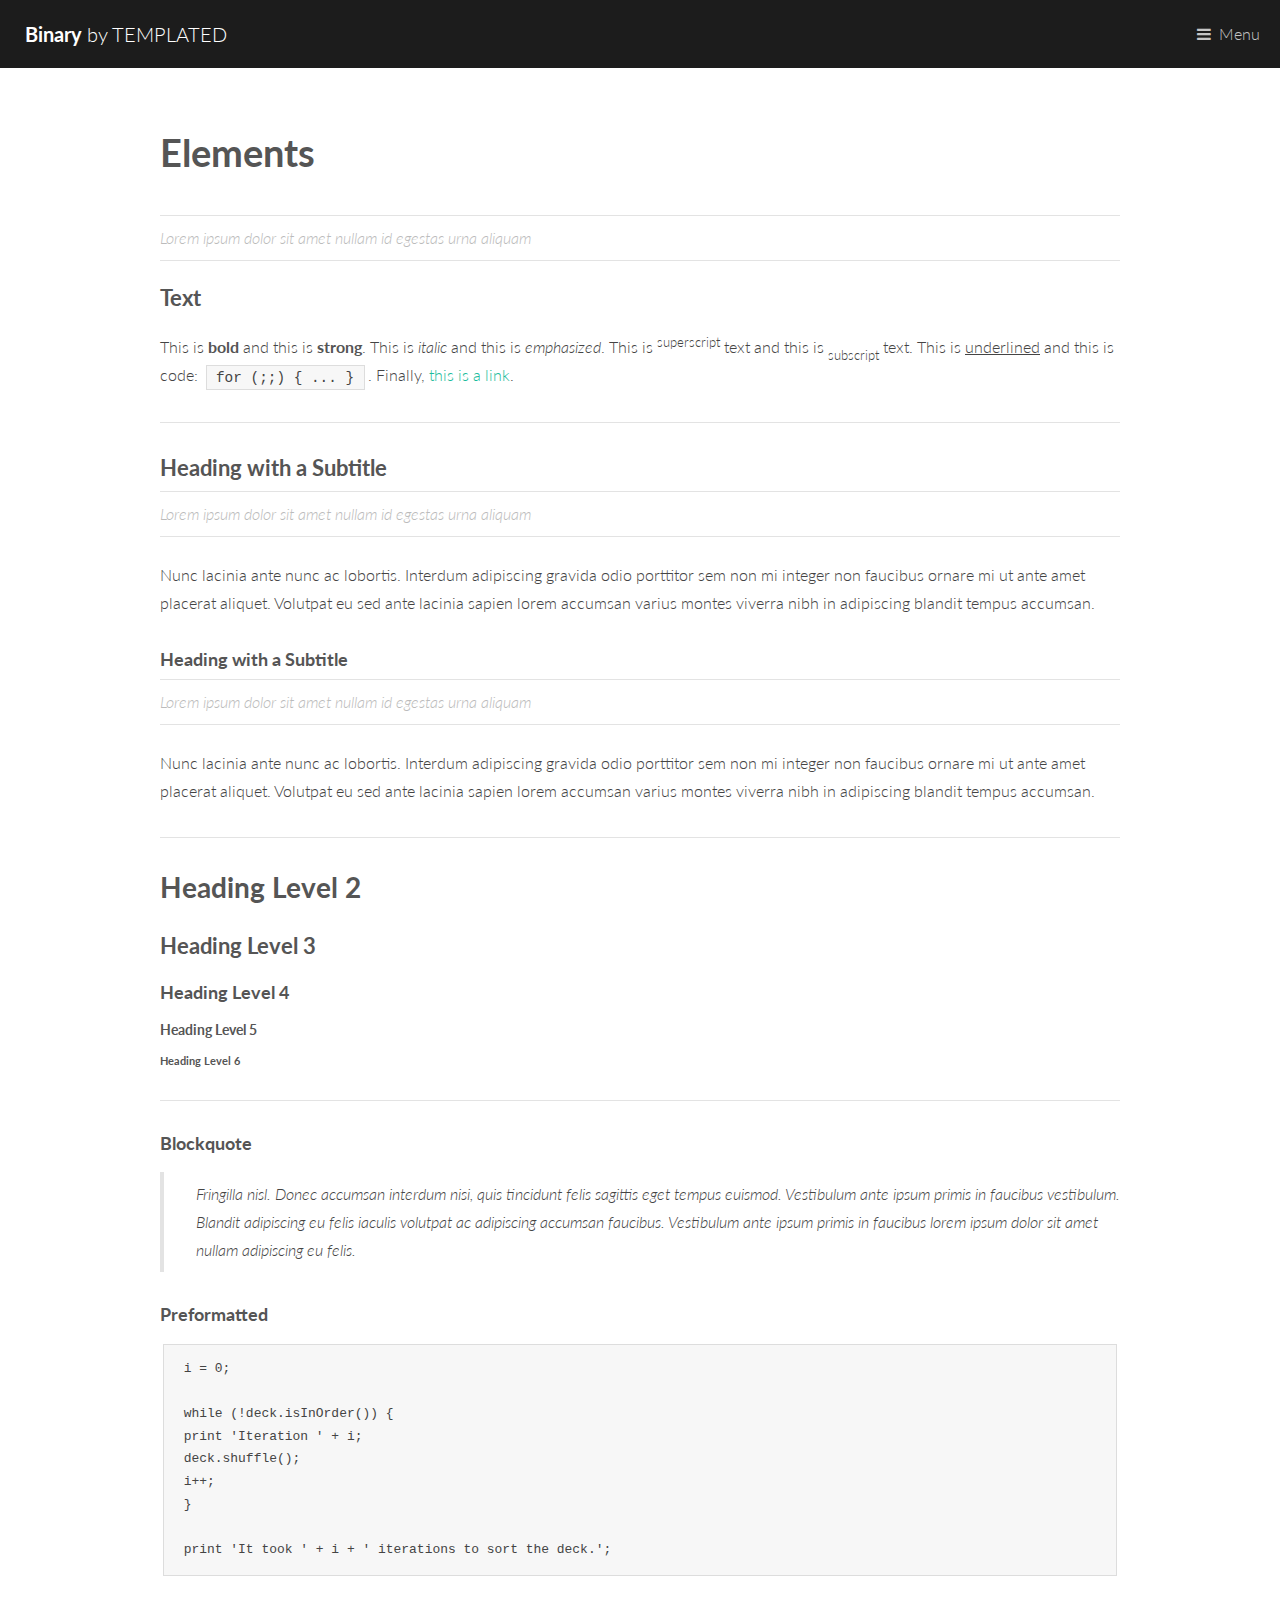
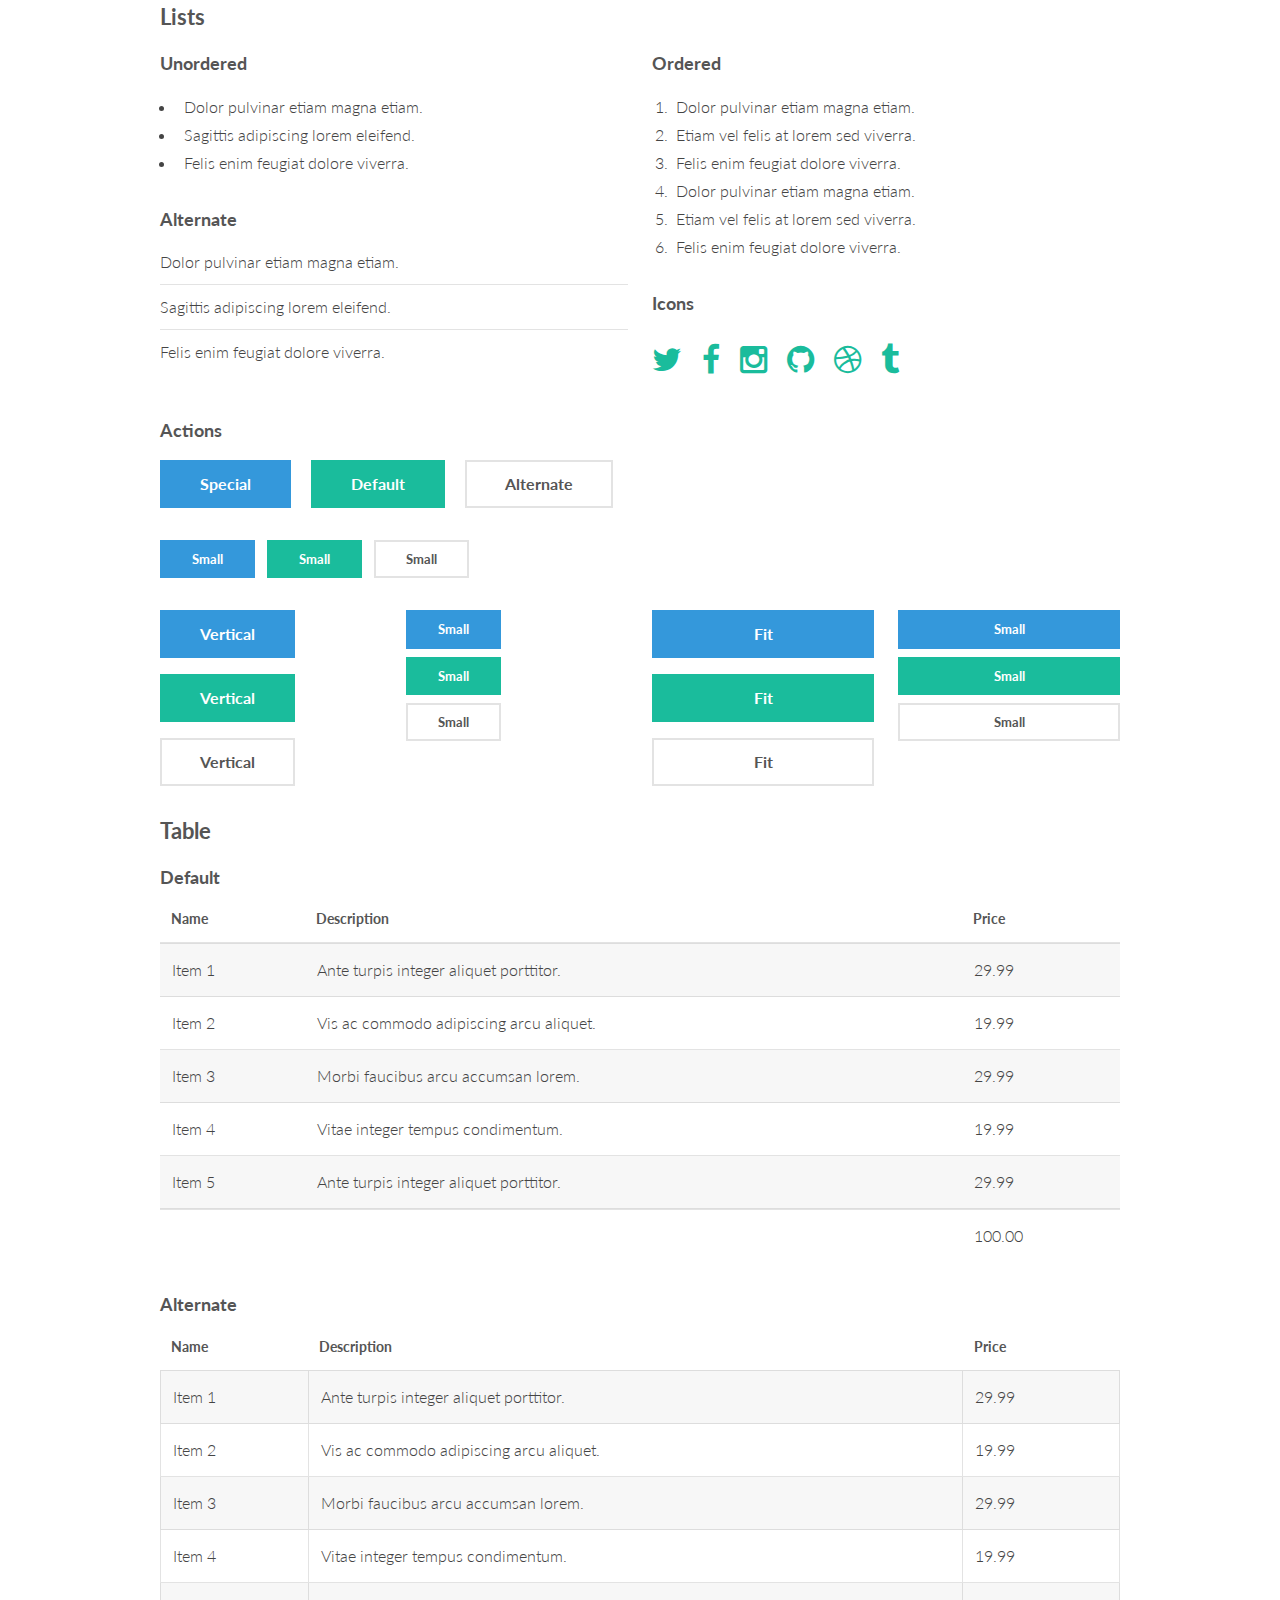
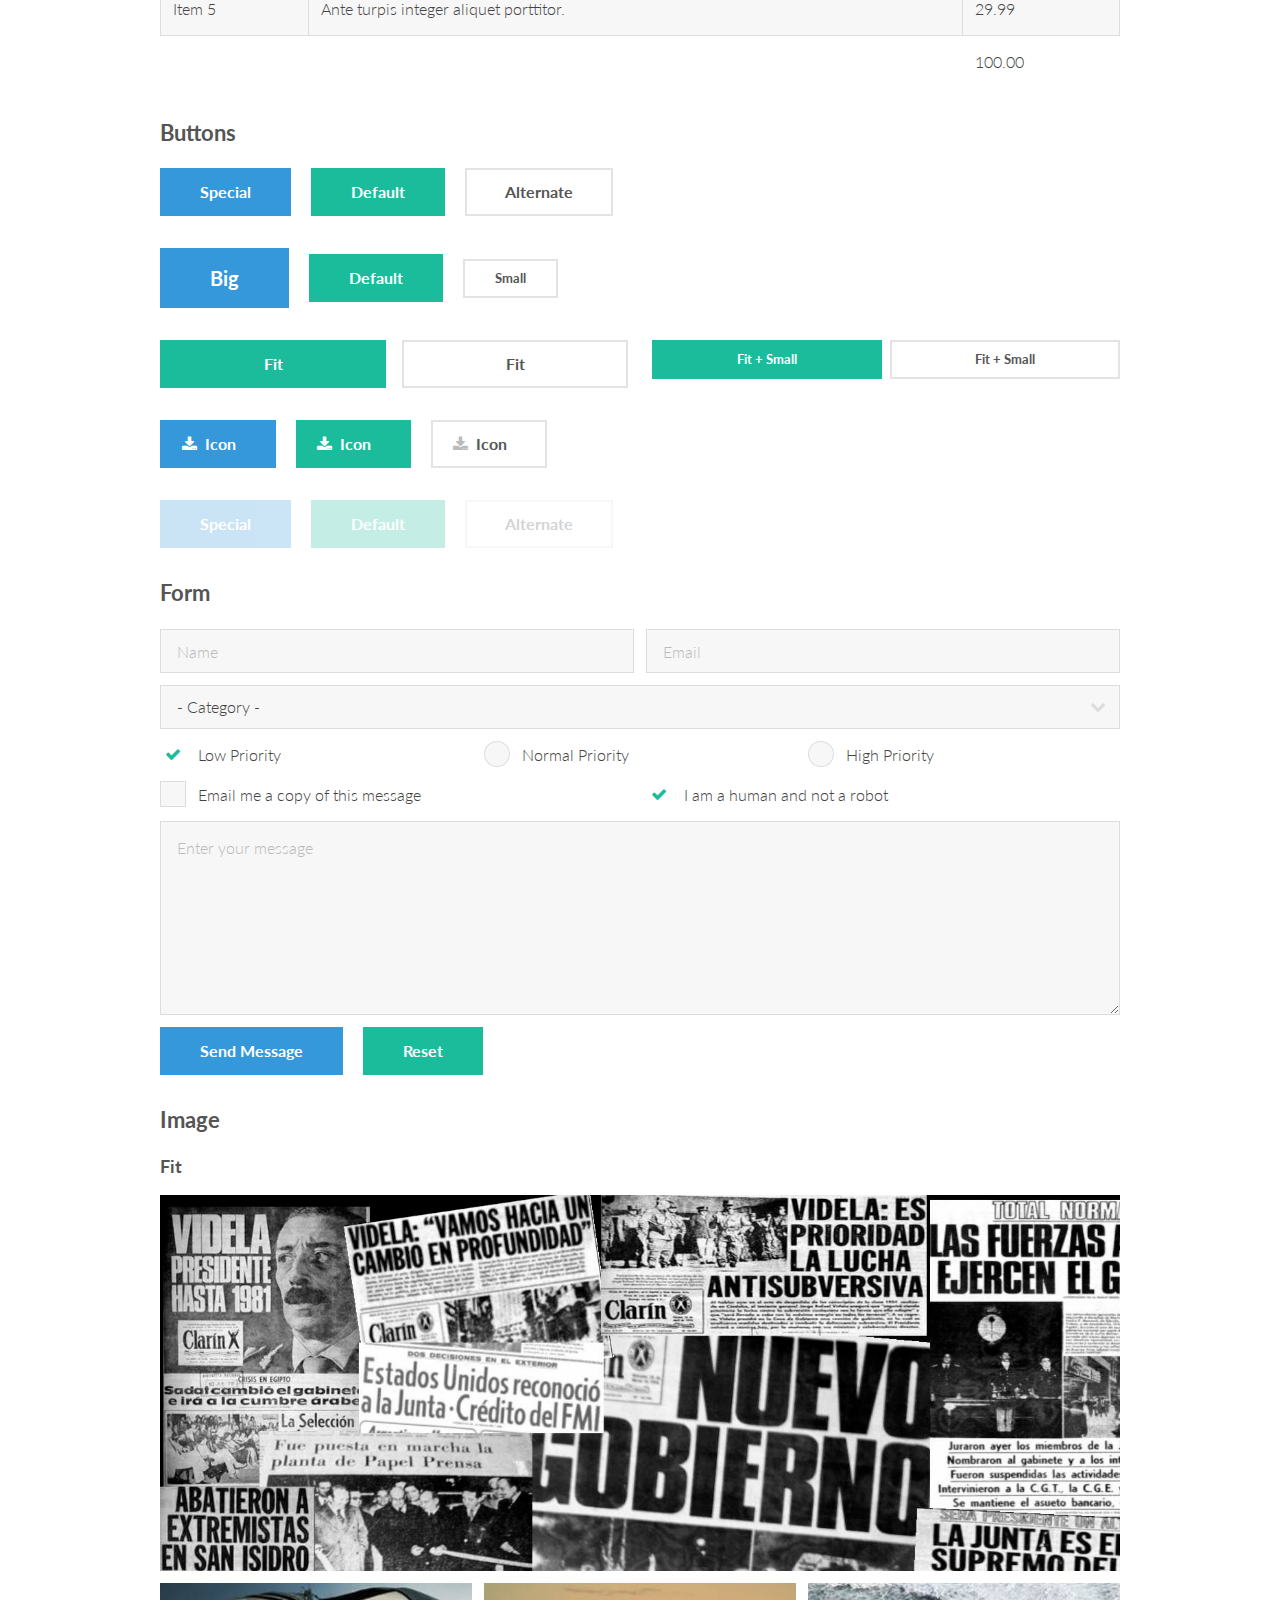
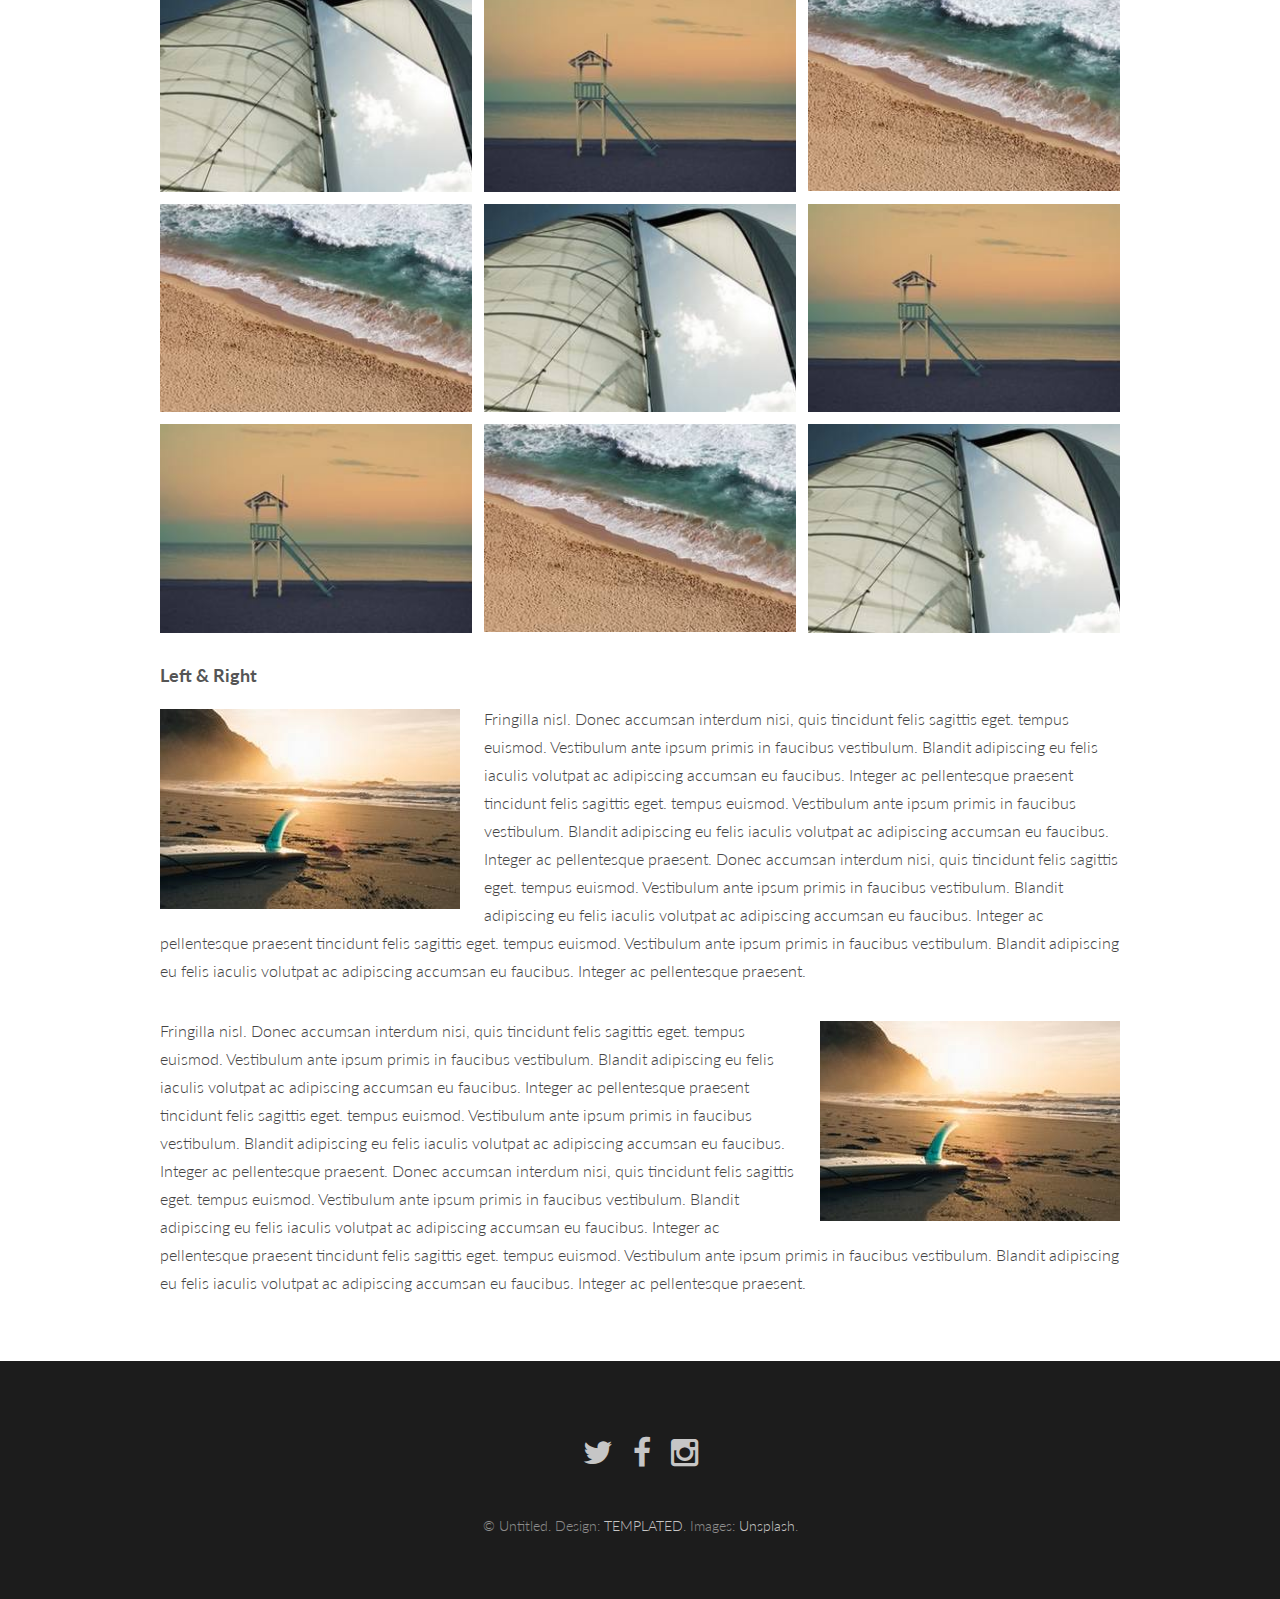
<file: elements.html>
<!DOCTYPE HTML>
<!--
	Binary by TEMPLATED
	templated.co @templatedco
	Released for free under the Creative Commons Attribution 3.0 license (templated.co/license)
-->
<html>
	<head>
		<title>Elements - Binary by TEMPLATED</title>
		<meta charset="utf-8" />
		<meta name="viewport" content="width=device-width, initial-scale=1" />
		<link rel="stylesheet" href="assets/css/main.css" />
	</head>
	<body>

		<!-- Header -->
			<header id="header">
				<a href="index.html" class="logo"><strong>Binary</strong> by TEMPLATED</a>
				<nav>
					<a href="#menu">Menu</a>
				</nav>
			</header>

		<!-- Nav -->
			<nav id="menu">
				<ul class="links">
					<li><a href="index.html">Home</a></li>
					<li><a href="generic.html">Generic</a></li>
					<li><a href="elements.html">Elements</a></li>
				</ul>
			</nav>

		<!-- Main -->
			<section id="main">
				<div class="inner">
					<header class="major special">
						<h1>Elements</h1>
						<p>Lorem ipsum dolor sit amet nullam id egestas urna aliquam</p>
					</header>

					<!-- Text -->
						<section>
							<h3>Text</h3>
							<p>This is <b>bold</b> and this is <strong>strong</strong>. This is <i>italic</i> and this is <em>emphasized</em>.
							This is <sup>superscript</sup> text and this is <sub>subscript</sub> text.
							This is <u>underlined</u> and this is code: <code>for (;;) { ... }</code>. Finally, <a href="#">this is a link</a>.</p>

							<hr />

							<header>
								<h3>Heading with a Subtitle</h3>
								<p>Lorem ipsum dolor sit amet nullam id egestas urna aliquam</p>
							</header>
							<p>Nunc lacinia ante nunc ac lobortis. Interdum adipiscing gravida odio porttitor sem non mi integer non faucibus ornare mi ut ante amet placerat aliquet. Volutpat eu sed ante lacinia sapien lorem accumsan varius montes viverra nibh in adipiscing blandit tempus accumsan.</p>
							<header>
								<h4>Heading with a Subtitle</h4>
								<p>Lorem ipsum dolor sit amet nullam id egestas urna aliquam</p>
							</header>
							<p>Nunc lacinia ante nunc ac lobortis. Interdum adipiscing gravida odio porttitor sem non mi integer non faucibus ornare mi ut ante amet placerat aliquet. Volutpat eu sed ante lacinia sapien lorem accumsan varius montes viverra nibh in adipiscing blandit tempus accumsan.</p>

							<hr />

							<h2>Heading Level 2</h2>
							<h3>Heading Level 3</h3>
							<h4>Heading Level 4</h4>
							<h5>Heading Level 5</h5>
							<h6>Heading Level 6</h6>

							<hr />

							<h4>Blockquote</h4>
							<blockquote>Fringilla nisl. Donec accumsan interdum nisi, quis tincidunt felis sagittis eget tempus euismod. Vestibulum ante ipsum primis in faucibus vestibulum. Blandit adipiscing eu felis iaculis volutpat ac adipiscing accumsan faucibus. Vestibulum ante ipsum primis in faucibus lorem ipsum dolor sit amet nullam adipiscing eu felis.</blockquote>

							<h4>Preformatted</h4>
							<pre><code>i = 0;

while (!deck.isInOrder()) {
print 'Iteration ' + i;
deck.shuffle();
i++;
}

print 'It took ' + i + ' iterations to sort the deck.';</code></pre>
						</section>

					<!-- Lists -->
						<section>
							<h3>Lists</h3>
							<div class="row">
								<div class="6u 12u$(xsmall)">

									<h4>Unordered</h4>
									<ul>
										<li>Dolor pulvinar etiam magna etiam.</li>
										<li>Sagittis adipiscing lorem eleifend.</li>
										<li>Felis enim feugiat dolore viverra.</li>
									</ul>

									<h4>Alternate</h4>
									<ul class="alt">
										<li>Dolor pulvinar etiam magna etiam.</li>
										<li>Sagittis adipiscing lorem eleifend.</li>
										<li>Felis enim feugiat dolore viverra.</li>
									</ul>

								</div>
								<div class="6u$ 12u$(xsmall)">

									<h4>Ordered</h4>
									<ol>
										<li>Dolor pulvinar etiam magna etiam.</li>
										<li>Etiam vel felis at lorem sed viverra.</li>
										<li>Felis enim feugiat dolore viverra.</li>
										<li>Dolor pulvinar etiam magna etiam.</li>
										<li>Etiam vel felis at lorem sed viverra.</li>
										<li>Felis enim feugiat dolore viverra.</li>
									</ol>

									<h4>Icons</h4>
									<ul class="icons">
										<li><a href="#" class="icon fa-twitter"><span class="label">Twitter</span></a></li>
										<li><a href="#" class="icon fa-facebook"><span class="label">Facebook</span></a></li>
										<li><a href="#" class="icon fa-instagram"><span class="label">Instagram</span></a></li>
										<li><a href="#" class="icon fa-github"><span class="label">Github</span></a></li>
										<li><a href="#" class="icon fa-dribbble"><span class="label">Dribbble</span></a></li>
										<li><a href="#" class="icon fa-tumblr"><span class="label">Tumblr</span></a></li>
									</ul>

								</div>
							</div>

							<h4>Actions</h4>
							<ul class="actions">
								<li><a href="#" class="button special">Special</a></li>
								<li><a href="#" class="button">Default</a></li>
								<li><a href="#" class="button alt">Alternate</a></li>
							</ul>
							<ul class="actions small">
								<li><a href="#" class="button special small">Small</a></li>
								<li><a href="#" class="button small">Small</a></li>
								<li><a href="#" class="button alt small">Small</a></li>
							</ul>
							<div class="row">
								<div class="3u 6u(small) 12u$(xsmall)">
									<ul class="actions vertical">
										<li><a href="#" class="button special">Vertical</a></li>
										<li><a href="#" class="button">Vertical</a></li>
										<li><a href="#" class="button alt">Vertical</a></li>
									</ul>
								</div>
								<div class="3u 6u$(small) 12u$(xsmall)">
									<ul class="actions vertical small">
										<li><a href="#" class="button special small">Small</a></li>
										<li><a href="#" class="button small">Small</a></li>
										<li><a href="#" class="button alt small">Small</a></li>
									</ul>
								</div>
								<div class="3u 6u(small) 12u$(xsmall)">
									<ul class="actions vertical">
										<li><a href="#" class="button special fit">Fit</a></li>
										<li><a href="#" class="button fit">Fit</a></li>
										<li><a href="#" class="button alt fit">Fit</a></li>
									</ul>
								</div>
								<div class="3u$ 6u$(small) 12u$(xsmall)">
									<ul class="actions vertical small">
										<li><a href="#" class="button special small fit">Small</a></li>
										<li><a href="#" class="button small fit">Small</a></li>
										<li><a href="#" class="button alt small fit">Small</a></li>
									</ul>
								</div>
							</div>
						</section>

					<!-- Table -->
						<section>
							<h3>Table</h3>
							<h4>Default</h4>
							<div class="table-wrapper">
								<table>
									<thead>
										<tr>
											<th>Name</th>
											<th>Description</th>
											<th>Price</th>
										</tr>
									</thead>
									<tbody>
										<tr>
											<td>Item 1</td>
											<td>Ante turpis integer aliquet porttitor.</td>
											<td>29.99</td>
										</tr>
										<tr>
											<td>Item 2</td>
											<td>Vis ac commodo adipiscing arcu aliquet.</td>
											<td>19.99</td>
										</tr>
										<tr>
											<td>Item 3</td>
											<td> Morbi faucibus arcu accumsan lorem.</td>
											<td>29.99</td>
										</tr>
										<tr>
											<td>Item 4</td>
											<td>Vitae integer tempus condimentum.</td>
											<td>19.99</td>
										</tr>
										<tr>
											<td>Item 5</td>
											<td>Ante turpis integer aliquet porttitor.</td>
											<td>29.99</td>
										</tr>
									</tbody>
									<tfoot>
										<tr>
											<td colspan="2"></td>
											<td>100.00</td>
										</tr>
									</tfoot>
								</table>
							</div>
							<h4>Alternate</h4>
							<div class="table-wrapper">
								<table class="alt">
									<thead>
										<tr>
											<th>Name</th>
											<th>Description</th>
											<th>Price</th>
										</tr>
									</thead>
									<tbody>
										<tr>
											<td>Item 1</td>
											<td>Ante turpis integer aliquet porttitor.</td>
											<td>29.99</td>
										</tr>
										<tr>
											<td>Item 2</td>
											<td>Vis ac commodo adipiscing arcu aliquet.</td>
											<td>19.99</td>
										</tr>
										<tr>
											<td>Item 3</td>
											<td> Morbi faucibus arcu accumsan lorem.</td>
											<td>29.99</td>
										</tr>
										<tr>
											<td>Item 4</td>
											<td>Vitae integer tempus condimentum.</td>
											<td>19.99</td>
										</tr>
										<tr>
											<td>Item 5</td>
											<td>Ante turpis integer aliquet porttitor.</td>
											<td>29.99</td>
										</tr>
									</tbody>
									<tfoot>
										<tr>
											<td colspan="2"></td>
											<td>100.00</td>
										</tr>
									</tfoot>
								</table>
							</div>
						</section>

					<!-- Buttons -->
						<section>
							<h3>Buttons</h3>
							<ul class="actions">
								<li><a href="#" class="button special">Special</a></li>
								<li><a href="#" class="button">Default</a></li>
								<li><a href="#" class="button alt">Alternate</a></li>
							</ul>
							<ul class="actions">
								<li><a href="#" class="button special big">Big</a></li>
								<li><a href="#" class="button">Default</a></li>
								<li><a href="#" class="button alt small">Small</a></li>
							</ul>
							<div class="row">
								<div class="6u 12u$(xsmall)">
									<ul class="actions fit">
										<li><a href="#" class="button fit">Fit</a></li>
										<li><a href="#" class="button alt fit">Fit</a></li>
									</ul>
								</div>
								<div class="6u$ 12u$(xsmall)">
									<ul class="actions fit small">
										<li><a href="#" class="button fit small">Fit + Small</a></li>
										<li><a href="#" class="button alt fit small">Fit + Small</a></li>
									</ul>
								</div>
							</div>
							<ul class="actions">
								<li><a href="#" class="button special icon fa-download">Icon</a></li>
								<li><a href="#" class="button icon fa-download">Icon</a></li>
								<li><a href="#" class="button alt icon fa-download">Icon</a></li>
							</ul>
							<ul class="actions">
								<li><span class="button special disabled">Special</span></li>
								<li><span class="button disabled">Default</span></li>
								<li><span class="button alt disabled">Alternate</span></li>
							</ul>
						</section>

					<!-- Form -->
						<section>
							<h3>Form</h3>
							<form method="post" action="#">
								<div class="row uniform 50%">
									<div class="6u 12u$(xsmall)">
										<input type="text" name="name" id="name" value="" placeholder="Name" />
									</div>
									<div class="6u$ 12u$(xsmall)">
										<input type="email" name="email" id="email" value="" placeholder="Email" />
									</div>
									<div class="12u$">
										<div class="select-wrapper">
											<select name="category" id="category">
												<option value="">- Category -</option>
												<option value="1">Manufacturing</option>
												<option value="1">Shipping</option>
												<option value="1">Administration</option>
												<option value="1">Human Resources</option>
											</select>
										</div>
									</div>
									<div class="4u 12u$(xsmall)">
										<input type="radio" id="priority-low" name="priority" checked>
										<label for="priority-low">Low Priority</label>
									</div>
									<div class="4u 12u$(xsmall)">
										<input type="radio" id="priority-normal" name="priority">
										<label for="priority-normal">Normal Priority</label>
									</div>
									<div class="4u$ 12u$(xsmall)">
										<input type="radio" id="priority-high" name="priority">
										<label for="priority-high">High Priority</label>
									</div>
									<div class="6u 12u$(small)">
										<input type="checkbox" id="copy" name="copy">
										<label for="copy">Email me a copy of this message</label>
									</div>
									<div class="6u$ 12u$(small)">
										<input type="checkbox" id="human" name="human" checked>
										<label for="human">I am a human and not a robot</label>
									</div>
									<div class="12u$">
										<textarea name="message" id="message" placeholder="Enter your message" rows="6"></textarea>
									</div>
									<div class="12u$">
										<ul class="actions">
											<li><input type="submit" value="Send Message" class="special" /></li>
											<li><input type="reset" value="Reset" /></li>
										</ul>
									</div>
								</div>
							</form>
						</section>

					<!-- Image -->
						<section>
							<h3>Image</h3>
							<h4>Fit</h4>
							<div class="box alt">
								<div class="row 50% uniform">
									<div class="12u$"><span class="image fit"><img src="images/pic11.jpg" alt="" /></span></div>
									<div class="4u"><span class="image fit"><img src="images/pic03.jpg" alt="" /></span></div>
									<div class="4u"><span class="image fit"><img src="images/pic04.jpg" alt="" /></span></div>
									<div class="4u$"><span class="image fit"><img src="images/pic05.jpg" alt="" /></span></div>
									<div class="4u"><span class="image fit"><img src="images/pic05.jpg" alt="" /></span></div>
									<div class="4u"><span class="image fit"><img src="images/pic03.jpg" alt="" /></span></div>
									<div class="4u$"><span class="image fit"><img src="images/pic04.jpg" alt="" /></span></div>
									<div class="4u"><span class="image fit"><img src="images/pic04.jpg" alt="" /></span></div>
									<div class="4u"><span class="image fit"><img src="images/pic05.jpg" alt="" /></span></div>
									<div class="4u$"><span class="image fit"><img src="images/pic03.jpg" alt="" /></span></div>
								</div>
							</div>

							<h4>Left &amp; Right</h4>
							<p><span class="image left"><img src="images/pic06.jpg" alt="" /></span>Fringilla nisl. Donec accumsan interdum nisi, quis tincidunt felis sagittis eget. tempus euismod. Vestibulum ante ipsum primis in faucibus vestibulum. Blandit adipiscing eu felis iaculis volutpat ac adipiscing accumsan eu faucibus. Integer ac pellentesque praesent tincidunt felis sagittis eget. tempus euismod. Vestibulum ante ipsum primis in faucibus vestibulum. Blandit adipiscing eu felis iaculis volutpat ac adipiscing accumsan eu faucibus. Integer ac pellentesque praesent. Donec accumsan interdum nisi, quis tincidunt felis sagittis eget. tempus euismod. Vestibulum ante ipsum primis in faucibus vestibulum. Blandit adipiscing eu felis iaculis volutpat ac adipiscing accumsan eu faucibus. Integer ac pellentesque praesent tincidunt felis sagittis eget. tempus euismod. Vestibulum ante ipsum primis in faucibus vestibulum. Blandit adipiscing eu felis iaculis volutpat ac adipiscing accumsan eu faucibus. Integer ac pellentesque praesent.</p>
							<p><span class="image right"><img src="images/pic06.jpg" alt="" /></span>Fringilla nisl. Donec accumsan interdum nisi, quis tincidunt felis sagittis eget. tempus euismod. Vestibulum ante ipsum primis in faucibus vestibulum. Blandit adipiscing eu felis iaculis volutpat ac adipiscing accumsan eu faucibus. Integer ac pellentesque praesent tincidunt felis sagittis eget. tempus euismod. Vestibulum ante ipsum primis in faucibus vestibulum. Blandit adipiscing eu felis iaculis volutpat ac adipiscing accumsan eu faucibus. Integer ac pellentesque praesent. Donec accumsan interdum nisi, quis tincidunt felis sagittis eget. tempus euismod. Vestibulum ante ipsum primis in faucibus vestibulum. Blandit adipiscing eu felis iaculis volutpat ac adipiscing accumsan eu faucibus. Integer ac pellentesque praesent tincidunt felis sagittis eget. tempus euismod. Vestibulum ante ipsum primis in faucibus vestibulum. Blandit adipiscing eu felis iaculis volutpat ac adipiscing accumsan eu faucibus. Integer ac pellentesque praesent.</p>
						</section>

				</div>
			</section>

		<!-- Footer -->
			<footer id="footer">
				<ul class="icons">
					<li><a href="#" class="icon fa-twitter"><span class="label">Twitter</span></a></li>
					<li><a href="#" class="icon fa-facebook"><span class="label">Facebook</span></a></li>
					<li><a href="#" class="icon fa-instagram"><span class="label">Instagram</span></a></li>
				</ul>
				<div class="copyright">
					&copy; Untitled. Design: <a href="https://templated.co">TEMPLATED</a>. Images: <a href="https://unsplash.com">Unsplash</a>.
				</div>
			</footer>

		<!-- Scripts -->
			<script src="assets/js/jquery.min.js"></script>
			<script src="assets/js/jquery.scrolly.min.js"></script>
			<script src="assets/js/skel.min.js"></script>
			<script src="assets/js/util.js"></script>
			<script src="assets/js/main.js"></script>

	</body>
</html>
</file>
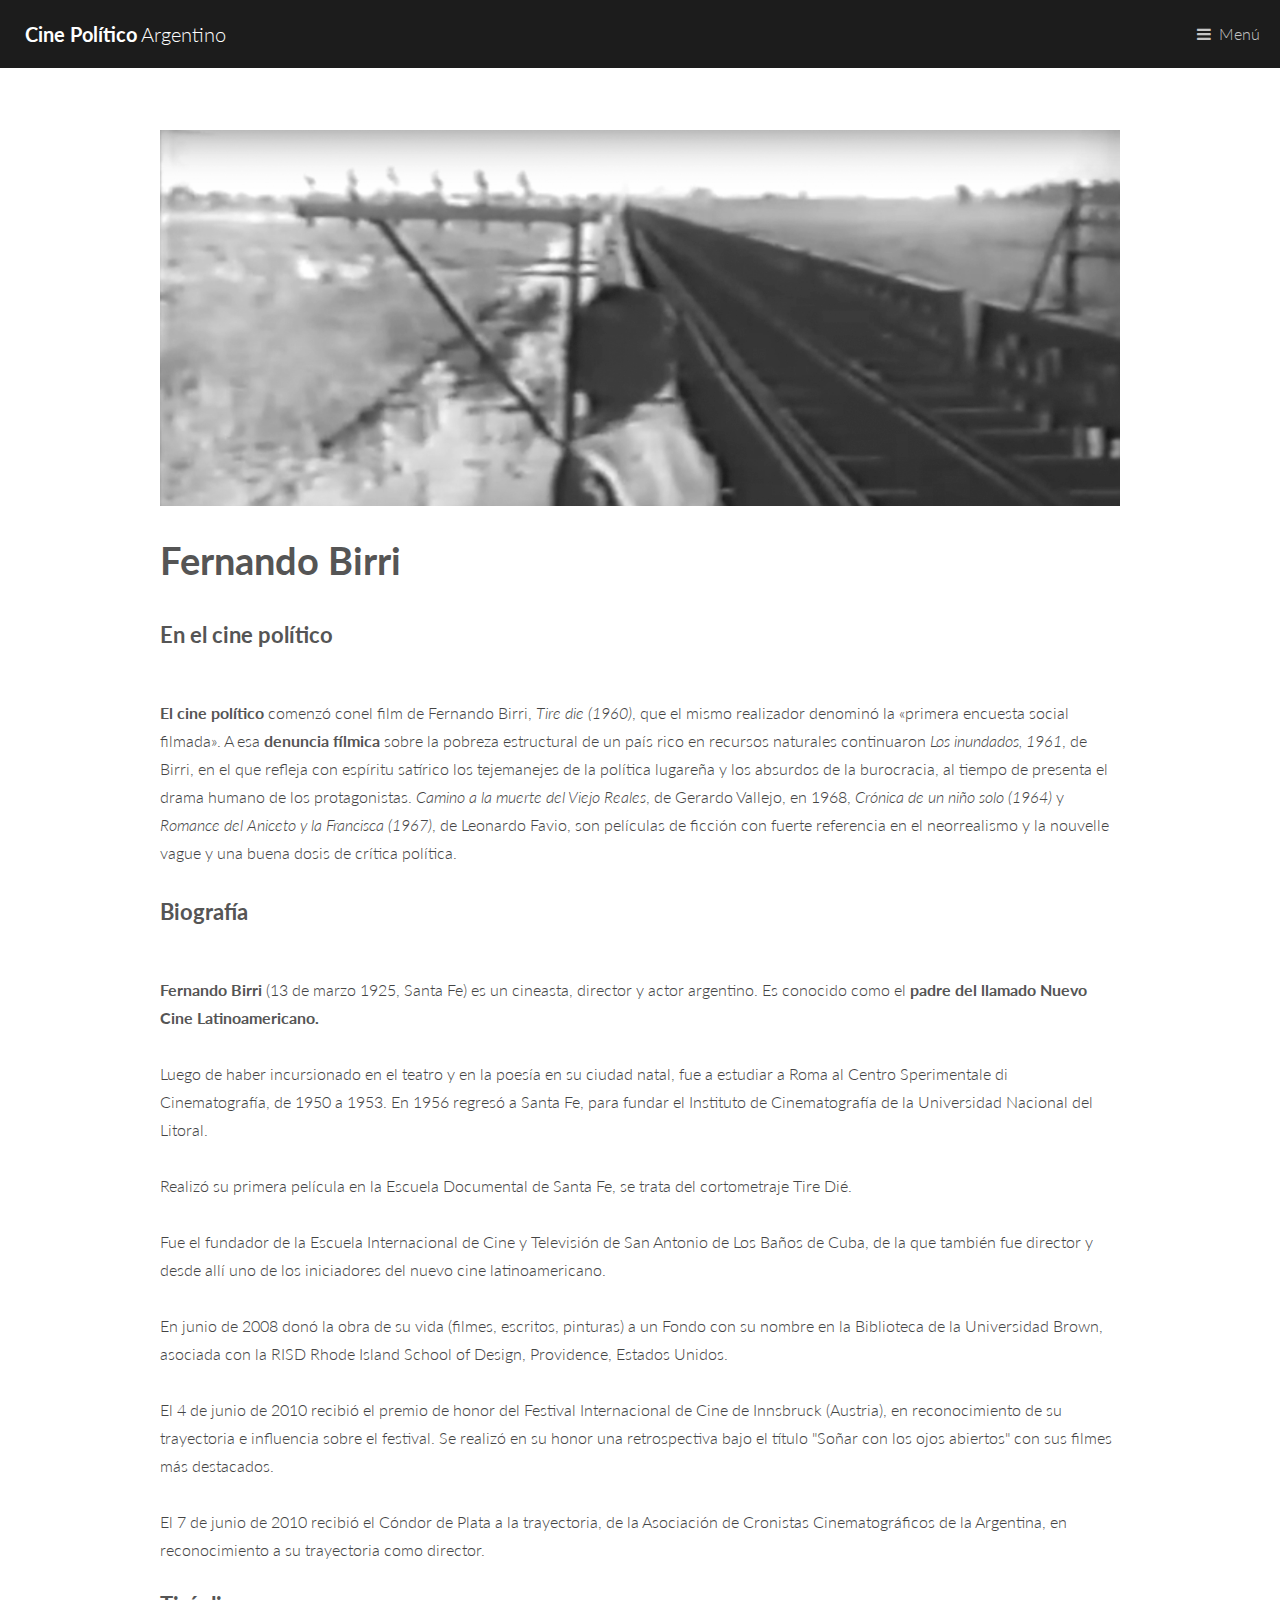
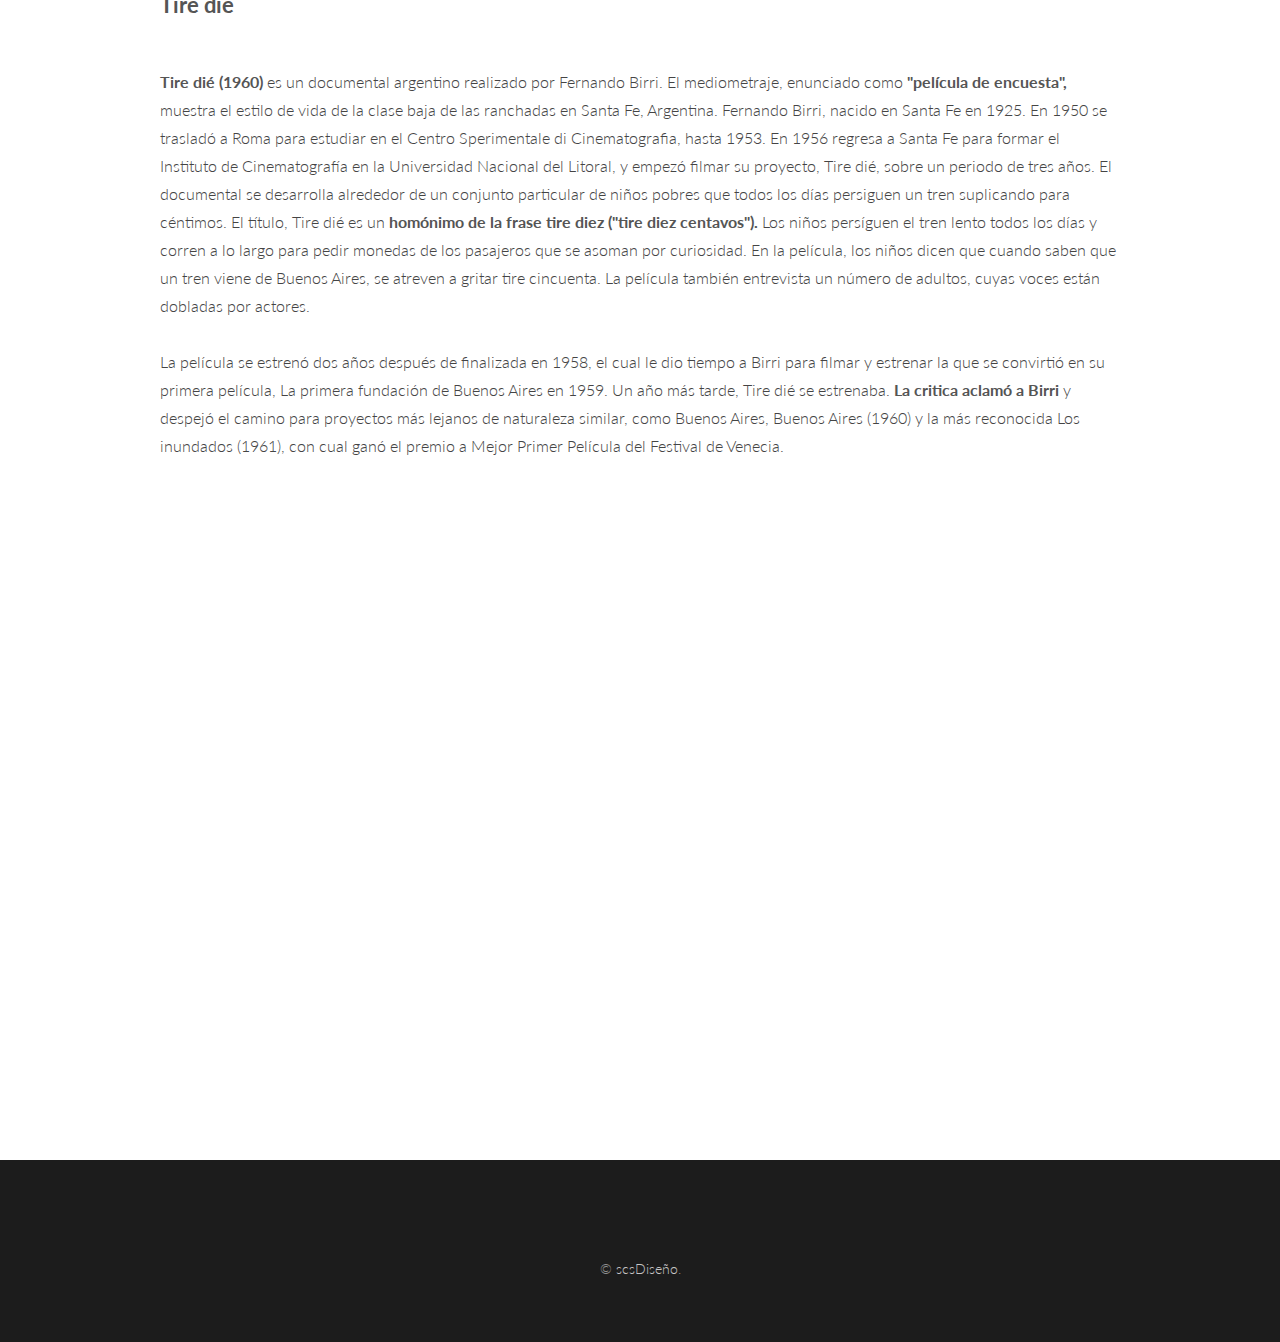
<file: fernandobirri.html>
<!DOCTYPE HTML>
<!--
	Binary by TEMPLATED
	templated.co @templatedco
	Released for free under the Creative Commons Attribution 3.0 license (templated.co/license)
-->
<html>
	<head>
		<title>Fernando Birri - Cine político Argentino</title>
		<meta charset="utf-8" />
		<meta name="viewport" content="width=device-width, initial-scale=1" />
		<link rel="stylesheet" href="assets/css/main.css" />
	</head>
	<body>

		<!-- Header -->
			<header id="header">
				<a href="index.html" class="logo"><strong>Cine Político</strong> Argentino</a>
				<nav>
					<a href="#menu">Menú</a>
				</nav>
			</header>

		<!-- Nav -->
			<nav id="menu">
				<ul class="links">
					<li><a href="index.html">Home</a></li>
					<li><a href="Decada60.html">Década 60</a></li>
					<li><a href="TercerCine">Tercer Cine</a></li>
					<li><a href="fernandobirri.html"><strong>Fernando Birri</strong></a></li>
					<li><a href="cineliberacion.html"><strong>Cine Liberación</strong></a></li>
					<li><a href="cinedelabase.html"><strong>Cine de la base</strong></a></li>
					<li><a href="Decada70.html">Década 70</a></li>
				</ul>
			</nav>

		<!-- Main -->
			<section id="main">
				<div class="inner">
					<div class="image fit">
						<img src="images/fernandobirriportada.jpg" alt="" />
					</div>
					<header>
						<h1>Fernando Birri</h1>
						<!---<p class="info">3 days ago by <a href="#">Jane Doe</a></p>--->
					</header>
					<h3>En el cine político</h3>

					<p><br><strong>El cine político</strong> comenzó conel film de Fernando Birri, <em>Tire die (1960)</em>, que el mismo realizador denominó la «primera encuesta social filmada». A esa <strong>denuncia fílmica </strong>sobre la pobreza estructural de un país rico en recursos naturales continuaron <em>Los inundados, 1961</em>, de Birri, en el que refleja con espíritu satírico los tejemanejes de la política lugareña y los absurdos de la burocracia, al tiempo de presenta el drama humano de los protagonistas. <em>Camino a la muerte del Viejo Reales</em>, de Gerardo Vallejo, en 1968, <em>Crónica de un niño solo (1964)</em> y <em>Romance del Aniceto y la Francisca (1967)</em>, de Leonardo Favio, son películas de ficción con fuerte referencia en el neorrealismo y la nouvelle vague y una buena dosis de crítica política.<br>

					<h3>Biografía</h3>
					<br><strong>Fernando Birri</strong> (13 de marzo 1925, Santa Fe) es un cineasta, director y actor argentino. Es conocido como el <strong>padre del llamado Nuevo Cine Latinoamericano.</strong><br>
<br>Luego de haber incursionado en el teatro y en la poesía en su ciudad natal, fue a estudiar a Roma al Centro Sperimentale di Cinematografía, de 1950 a 1953. En 1956 regresó a Santa Fe, para fundar el Instituto de Cinematografía de la Universidad Nacional del Litoral.<br>
<br>Realizó su primera película en la Escuela Documental de Santa Fe, se trata del cortometraje Tire Dié.<br>
<br>Fue el fundador de la Escuela Internacional de Cine y Televisión de San Antonio de Los Baños de Cuba, de la que también fue director y desde allí uno de los iniciadores del nuevo cine latinoamericano.<br>
<br>En junio de 2008 donó la obra de su vida (filmes, escritos, pinturas) a un Fondo con su nombre en la Biblioteca de la Universidad Brown, asociada con la RISD Rhode Island School of Design, Providence, Estados Unidos.<br>
<br>El 4 de junio de 2010 recibió el premio de honor del Festival Internacional de Cine de Innsbruck (Austria), en reconocimiento de su trayectoria e influencia sobre el festival. Se realizó en su honor una retrospectiva bajo el título "Soñar con los ojos abiertos" con sus filmes más destacados.<br>
<br>El 7 de junio de 2010 recibió el Cóndor de Plata a la trayectoria, de la Asociación de Cronistas Cinematográficos de la Argentina, en reconocimiento a su trayectoria como director.<br>
<br>
<h3>Tiré die</h3>
<br><strong>Tire dié (1960)</strong> es un documental argentino realizado por Fernando Birri. El mediometraje, enunciado como <strong>"película de encuesta",</strong> muestra el estilo de vida de la clase baja de las ranchadas en Santa Fe, Argentina. Fernando Birri, nacido en Santa Fe en 1925. En 1950 se trasladó a Roma para estudiar en el Centro Sperimentale di Cinematografia, hasta 1953. En 1956 regresa a Santa Fe para formar el Instituto de Cinematografía en la Universidad Nacional del Litoral, y empezó filmar su proyecto, Tire dié, sobre un periodo de tres años. El documental se desarrolla alrededor de un conjunto particular de niños pobres que todos los días persiguen un tren suplicando para céntimos. El título, Tire dié es un <strong>homónimo de la frase tire diez ("tire diez centavos").</strong> Los niños persíguen el tren lento todos los días y corren a lo largo para pedir monedas de los pasajeros que se asoman por curiosidad. En la película, los niños dicen que cuando saben que un tren viene de Buenos Aires, se atreven a gritar tire cincuenta. La película también entrevista un número de adultos, cuyas voces están dobladas por actores.<br>
<br>La película se estrenó dos años después de finalizada en 1958, el cual le dio tiempo a Birri para filmar y estrenar la que se convirtió en su primera película, La primera fundación de Buenos Aires en 1959. Un año más tarde, Tire dié se estrenaba. <strong>La critica aclamó a Birri</strong> y despejó el camino para proyectos más lejanos de naturaleza similar, como Buenos Aires, Buenos Aires (1960) y la más reconocida Los inundados (1961), con cual ganó el premio a Mejor Primer Película del Festival de Venecia.<br>
<br>

<iframe allowfullscreen frameborder="0"  height="600" src="https://www.youtube.com/embed/YOhKQxOWr44" width="100%"></iframe>
</p>
				</div>
			</section>

		<!-- Footer -->
			<footer id="footer">
				<ul class="icons">

				</ul>
				<div class="copyright">
					&copy; <a>scsDiseño</a>.
				</div>
			</footer>

		<!-- Scripts -->
			<script src="assets/js/jquery.min.js"></script>
			<script src="assets/js/jquery.scrolly.min.js"></script>
			<script src="assets/js/skel.min.js"></script>
			<script src="assets/js/util.js"></script>
			<script src="assets/js/main.js"></script>

	</body>
</html>
</file>
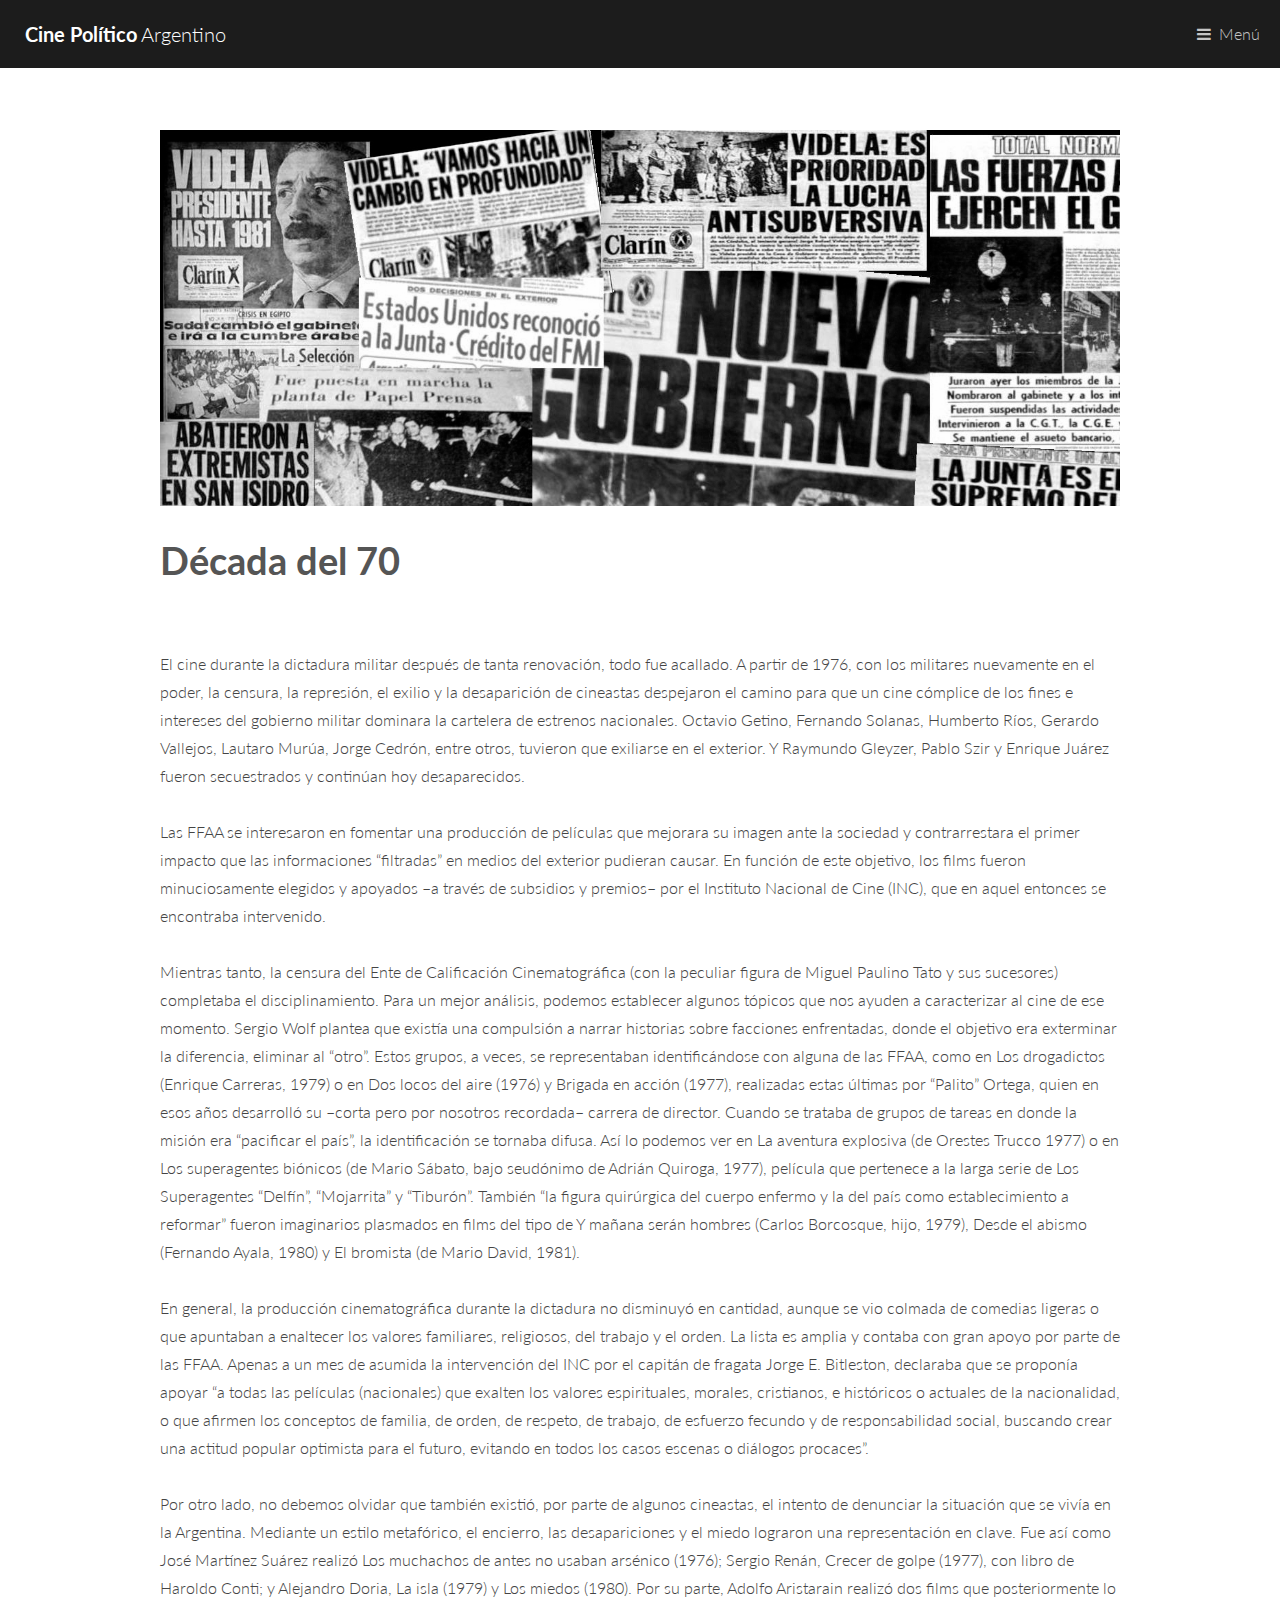
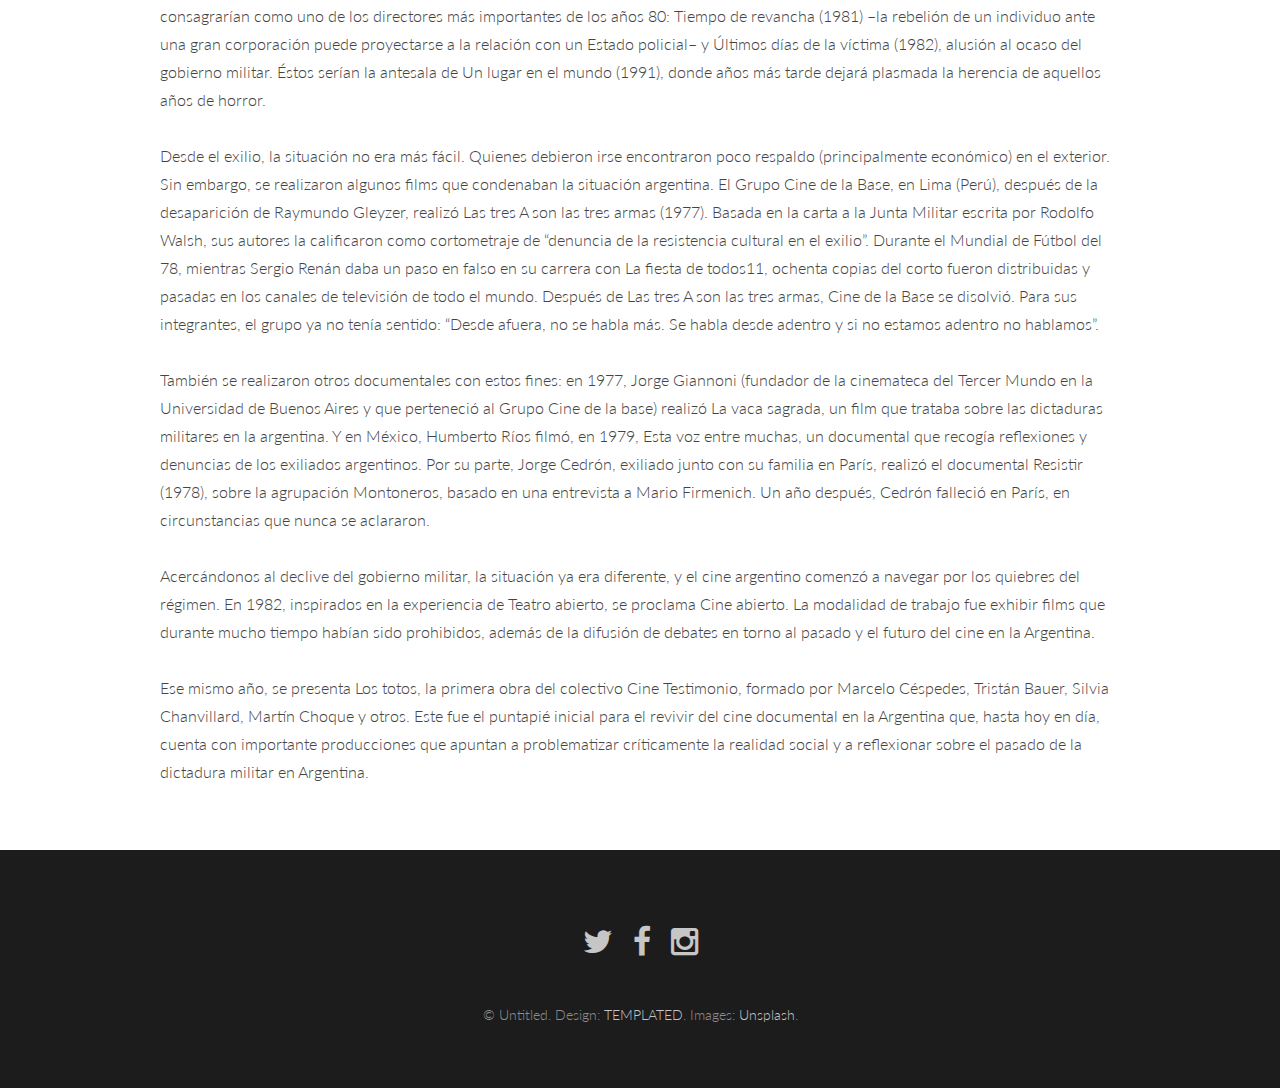
<file: generic.html>
<!DOCTYPE HTML>
<!--
	Binary by TEMPLATED
	templated.co @templatedco
	Released for free under the Creative Commons Attribution 3.0 license (templated.co/license)
-->
<html>
	<head>
		<title>Generic - Binary by TEMPLATED</title>
		<meta charset="utf-8" />
		<meta name="viewport" content="width=device-width, initial-scale=1" />
		<link rel="stylesheet" href="assets/css/main.css" />
	</head>
	<body>

		<!-- Header -->
			<header id="header">
				<a href="index.html" class="logo"><strong>Cine Político</strong> Argentino</a>
				<nav>
					<a href="#menu">Menú</a>
				</nav>
			</header>

		<!-- Nav -->
			<nav id="menu">
				<ul class="links">
					<li><a href="index.html">Home</a></li>
					<li><a href="generic.html">Generic</a></li>
					<li><a href="elements.html">Elements</a></li>
				</ul>
			</nav>

		<!-- Main -->
			<section id="main">
				<div class="inner">
					<div class="image fit">
						<img src="images/pic11.jpg" alt="" />
					</div>
					<header>
						<h1>Década del 70</h1>
						<!---<p class="info">3 days ago by <a href="#">Jane Doe</a></p>--->
					</header>
					<p><br>El cine durante la dictadura militar después de tanta renovación, todo fue acallado. A partir de 1976, con los militares nuevamente en el poder, la censura, la represión, el exilio y la desaparición de cineastas despejaron el camino para que un cine cómplice de los fines e intereses del gobierno militar dominara la cartelera de estrenos nacionales. Octavio Getino, Fernando Solanas, Humberto Ríos, Gerardo Vallejos, Lautaro Murúa, Jorge Cedrón, entre otros, tuvieron que exiliarse en el exterior. Y Raymundo Gleyzer, Pablo Szir y Enrique Juárez fueron secuestrados y continúan hoy desaparecidos.<br>
<br>Las FFAA se interesaron en fomentar una producción de películas que mejorara su imagen ante la sociedad y contrarrestara el primer impacto que las informaciones “filtradas” en medios del exterior pudieran causar. En función de este objetivo, los films fueron minuciosamente elegidos y apoyados –a través de subsidios y premios– por el Instituto Nacional de Cine (INC), que en aquel entonces se encontraba intervenido.<br>
<br>Mientras tanto, la censura del Ente de Calificación Cinematográfica (con la peculiar figura de Miguel Paulino Tato y sus sucesores) completaba el disciplinamiento. Para un mejor análisis, podemos establecer algunos tópicos que nos ayuden a caracterizar al cine de ese momento. Sergio Wolf plantea que existía una compulsión a narrar historias sobre facciones enfrentadas, donde el objetivo era exterminar la diferencia, eliminar al “otro”. Estos grupos, a veces, se representaban identificándose con alguna de las FFAA, como en Los drogadictos (Enrique Carreras, 1979) o en Dos locos del aire (1976) y Brigada en acción (1977), realizadas estas últimas por “Palito” Ortega, quien en esos años desarrolló su –corta pero por nosotros recordada– carrera de director. Cuando se trataba de grupos de tareas en donde la misión era “pacificar el país”, la identificación se tornaba difusa. Así lo podemos ver en La aventura explosiva (de Orestes Trucco 1977) o en Los superagentes biónicos (de Mario Sábato, bajo seudónimo de Adrián Quiroga, 1977), película que pertenece a la larga serie de Los Superagentes “Delfín”, “Mojarrita” y “Tiburón”. También “la figura quirúrgica del cuerpo enfermo y la del país como establecimiento a reformar” fueron imaginarios plasmados en films del tipo de Y mañana serán hombres (Carlos Borcosque, hijo, 1979), Desde el abismo (Fernando Ayala, 1980) y El bromista (de Mario David, 1981).<br>
<br>En general, la producción cinematográfica durante la dictadura no disminuyó en cantidad, aunque se vio colmada de comedias ligeras o que apuntaban a enaltecer los valores familiares, religiosos, del trabajo y el orden. La lista es amplia y contaba con gran apoyo por parte de las FFAA. Apenas a un mes de asumida la intervención del INC por el capitán de fragata Jorge E. Bitleston, declaraba que se proponía apoyar “a todas las películas (nacionales) que exalten los valores espirituales, morales, cristianos, e históricos o actuales de la nacionalidad, o que afirmen los conceptos de familia, de orden, de respeto, de trabajo, de esfuerzo fecundo y de responsabilidad social, buscando crear una actitud popular optimista para el futuro, evitando en todos los casos escenas o diálogos procaces”. <br>
<br>Por otro lado, no debemos olvidar que también existió, por parte de algunos cineastas, el intento de denunciar la situación que se vivía en la Argentina. Mediante un estilo metafórico, el encierro, las desapariciones y el miedo lograron una representación en clave. Fue así como José Martínez Suárez realizó Los muchachos de antes no usaban arsénico (1976); Sergio Renán, Crecer de golpe (1977), con libro de Haroldo Conti; y Alejandro Doria, La isla (1979) y Los miedos (1980). Por su parte, Adolfo Aristarain realizó dos films que posteriormente lo consagrarían como uno de los directores más importantes de los años 80: Tiempo de revancha (1981) –la rebelión de un individuo ante una gran corporación puede proyectarse a la relación con un Estado policial– y Últimos días de la víctima (1982), alusión al ocaso del gobierno militar. Éstos serían la antesala de Un lugar en el mundo (1991), donde años más tarde dejará plasmada la herencia de aquellos años de horror.<br>
<br>Desde el exilio, la situación no era más fácil. Quienes debieron irse encontraron poco respaldo (principalmente económico) en el exterior. Sin embargo, se realizaron algunos films que condenaban la situación argentina. El Grupo Cine de la Base, en Lima (Perú), después de la desaparición de Raymundo Gleyzer, realizó Las tres A son las tres armas (1977). Basada en la carta a la Junta Militar escrita por Rodolfo Walsh, sus autores la calificaron como cortometraje de “denuncia de la resistencia cultural en el exilio”. Durante el Mundial de Fútbol del 78, mientras Sergio Renán daba un paso en falso en su carrera con La fiesta de todos11, ochenta copias del corto fueron distribuidas y pasadas en los canales de televisión de todo el mundo. Después de Las tres A son las tres armas, Cine de la Base se disolvió. Para sus integrantes, el grupo ya no tenía sentido: “Desde afuera, no se habla más. Se habla desde adentro y si no estamos adentro no hablamos”.<br>
<br>También se realizaron otros documentales con estos fines: en 1977, Jorge Giannoni (fundador de la cinemateca del Tercer Mundo en la Universidad de Buenos Aires y que perteneció al Grupo Cine de la base) realizó La vaca sagrada, un film que trataba sobre las dictaduras militares en la argentina. Y en México, Humberto Ríos filmó, en 1979, Esta voz entre muchas, un documental que recogía reflexiones y denuncias de los exiliados argentinos. Por su parte, Jorge Cedrón, exiliado junto con su familia en París, realizó el documental Resistir (1978), sobre la agrupación Montoneros, basado en una entrevista a Mario Firmenich. Un año después, Cedrón falleció en París, en circunstancias que nunca se aclararon.<br>
<br>Acercándonos al declive del gobierno militar, la situación ya era diferente, y el cine argentino comenzó a navegar por los quiebres del régimen. En 1982, inspirados en la experiencia de Teatro abierto, se proclama Cine abierto. La modalidad de trabajo fue exhibir films que durante mucho tiempo habían sido prohibidos, además de la difusión de debates en torno al pasado y el futuro del cine en la Argentina.<br>
<br>Ese mismo año, se presenta Los totos, la primera obra del colectivo Cine Testimonio, formado por Marcelo Céspedes, Tristán Bauer, Silvia Chanvillard, Martín Choque y otros. Este fue el puntapié inicial para el revivir del cine documental en la Argentina que, hasta hoy en día, cuenta con importante producciones que apuntan a problematizar críticamente la realidad social y a reflexionar sobre el pasado de la dictadura militar en Argentina.<br>

</p>
				</div>
			</section>

		<!-- Footer -->
			<footer id="footer">
				<ul class="icons">
					<li><a href="#" class="icon fa-twitter"><span class="label">Twitter</span></a></li>
					<li><a href="#" class="icon fa-facebook"><span class="label">Facebook</span></a></li>
					<li><a href="#" class="icon fa-instagram"><span class="label">Instagram</span></a></li>
				</ul>
				<div class="copyright">
					&copy; Untitled. Design: <a href="https://templated.co">TEMPLATED</a>. Images: <a href="https://unsplash.com">Unsplash</a>.
				</div>
			</footer>

		<!-- Scripts -->
			<script src="assets/js/jquery.min.js"></script>
			<script src="assets/js/jquery.scrolly.min.js"></script>
			<script src="assets/js/skel.min.js"></script>
			<script src="assets/js/util.js"></script>
			<script src="assets/js/main.js"></script>

	</body>
</html>
</file>
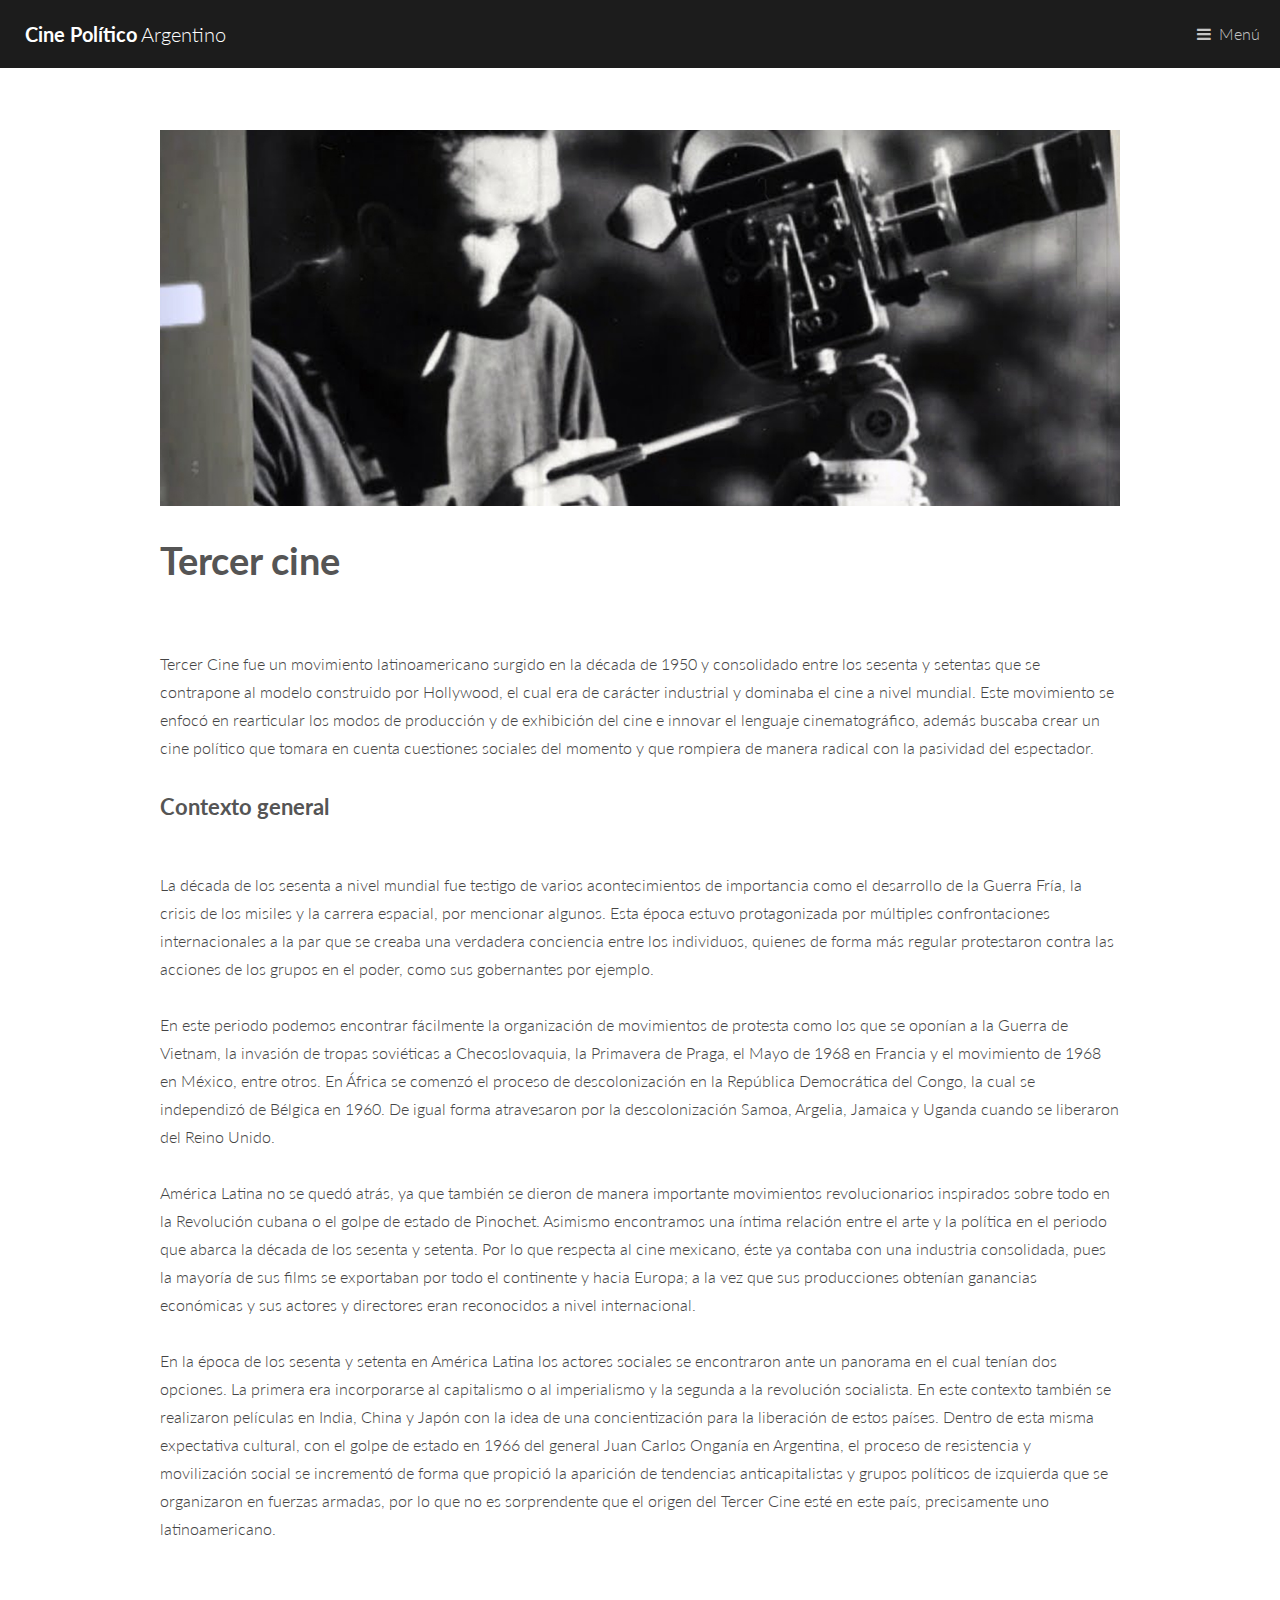
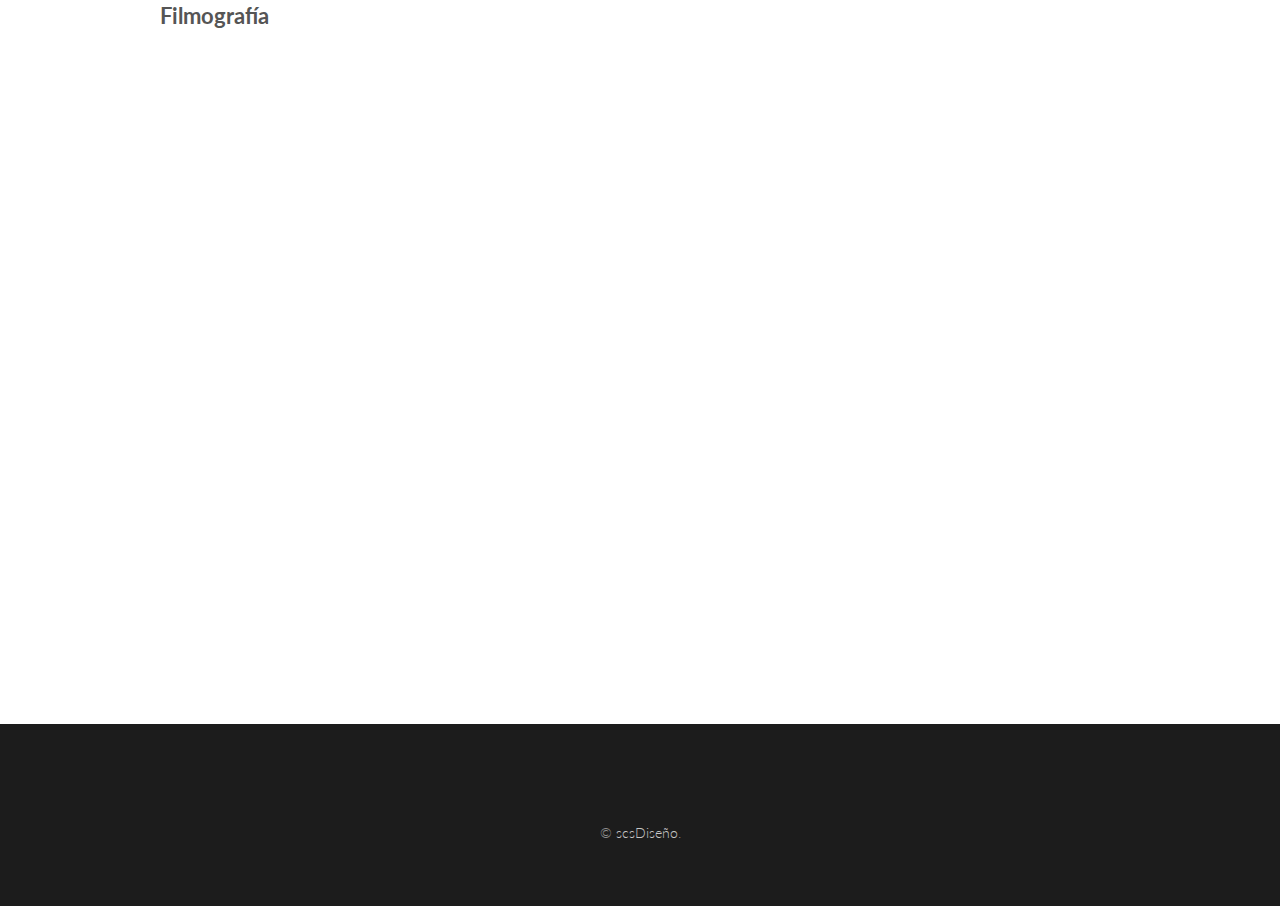
<file: TercerCine.html>
<!DOCTYPE HTML>
<!--
	Binary by TEMPLATED
	templated.co @templatedco
	Released for free under the Creative Commons Attribution 3.0 license (templated.co/license)
-->
<html>
	<head>
		<title>Tercer Cine- Cine político Argentino</title>
		<meta charset="utf-8" />
		<meta name="viewport" content="width=device-width, initial-scale=1" />
		<link rel="stylesheet" href="assets/css/main.css" />
	</head>
	<body>

		<!-- Header -->
			<header id="header">
				<a href="index.html" class="logo"><strong>Cine Político</strong> Argentino</a>
				<nav>
					<a href="#menu">Menú</a>
				</nav>
			</header>

		<!-- Nav -->
			<nav id="menu">
				<ul class="links">
					<li><a href="index.html">Home</a></li>
					<li><a href="Decada60.html">Década 60</a></li>
					<li><a href="fernandobirri.html">Fernando Birri</a></li>
					<li><a href="cineliberacion.html">Cine Liberación</a></li>
					<li><a href="cinedelabase.html">Cine de la base</a></li>
					<li><a href="Decada70.html">Década 70</a></li>
				</ul>
			</nav>

		<!-- Main -->
			<section id="main">
				<div class="inner">
					<div class="image fit">
						<img src="images/pic13.jpg" alt="" />
					</div>
					<header>
						<h1>Tercer cine</h1>
						<!---<p class="info">3 days ago by <a href="#">Jane Doe</a></p>--->
					</header>
					<p><br>Tercer Cine fue un movimiento latinoamericano surgido en la década de 1950 y consolidado entre los sesenta y setentas que se contrapone al modelo construido por Hollywood, el cual era de carácter industrial y dominaba el cine a nivel mundial. Este movimiento se enfocó en rearticular los modos de producción y de exhibición del cine e innovar el lenguaje cinematográfico, además buscaba crear un cine político que tomara en cuenta cuestiones sociales del momento y que rompiera de manera radical con la pasividad del espectador.<br></p>
						<h3>Contexto general</h3>
						<p><br>La década de los sesenta a nivel mundial fue testigo de varios acontecimientos de importancia como el desarrollo de la Guerra Fría, la crisis de los misiles y la carrera espacial, por mencionar algunos. Esta época estuvo protagonizada por múltiples confrontaciones internacionales a la par que se creaba una verdadera conciencia entre los individuos, quienes de forma más regular protestaron contra las acciones de los grupos en el poder, como sus gobernantes por ejemplo.<br>
<br>En este periodo podemos encontrar fácilmente la organización de movimientos de protesta como los que se oponían a la Guerra de Vietnam, la invasión de tropas soviéticas a Checoslovaquia, la Primavera de Praga, el Mayo de 1968 en Francia y el movimiento de 1968 en México, entre otros. En África se comenzó el proceso de descolonización en la República Democrática del Congo, la cual se independizó de Bélgica en 1960. De igual forma atravesaron por la descolonización Samoa, Argelia, Jamaica y Uganda cuando se liberaron del Reino Unido.<br>
<br>América Latina no se quedó atrás, ya que también se dieron de manera importante movimientos revolucionarios inspirados sobre todo en la Revolución cubana o el golpe de estado de Pinochet. Asimismo encontramos una íntima relación entre el arte y la política en el periodo que abarca la década de los sesenta y setenta. Por lo que respecta al cine mexicano, éste ya contaba con una industria consolidada, pues la mayoría de sus films se exportaban por todo el continente y hacia Europa; a la vez que sus producciones obtenían ganancias económicas y sus actores y directores eran reconocidos a nivel internacional.<br>
<br>En la época de los sesenta y setenta en América Latina los actores sociales se encontraron ante un panorama en el cual tenían dos opciones. La primera era incorporarse al capitalismo o al imperialismo y la segunda a la revolución socialista. En este contexto también se realizaron películas en India, China y Japón con la idea de una concientización para la liberación de estos países. Dentro de esta misma expectativa cultural, con el golpe de estado en 1966 del general Juan Carlos Onganía en Argentina, el proceso de resistencia y movilización social se incrementó de forma que propició la aparición de tendencias anticapitalistas y grupos políticos de izquierda que se organizaron en fuerzas armadas, por lo que no es sorprendente que el origen del Tercer Cine esté en este país, precisamente uno latinoamericano.<br>
<br>
<h3>Filmografía</h3>
<iframe src='https://cdn.knightlab.com/libs/timeline3/latest/embed/index.html?source=1I5nPLXxiAGFujt9dOupMW7gEBF8a4U-zLmHLM9Sh4Sw&font=Default&lang=en&initial_zoom=2&height=600' width='100%' height='600' webkitallowfullscreen mozallowfullscreen allowfullscreen frameborder='0'></iframe>
</p>
				</div>
			</section>

		<!-- Footer -->
			<footer id="footer">
				<ul class="icons">

				</ul>
				<div class="copyright">
					&copy; <a>scsDiseño</a>.
				</div>
			</footer>

		<!-- Scripts -->
			<script src="assets/js/jquery.min.js"></script>
			<script src="assets/js/jquery.scrolly.min.js"></script>
			<script src="assets/js/skel.min.js"></script>
			<script src="assets/js/util.js"></script>
			<script src="assets/js/main.js"></script>

	</body>
</html>
</file>
<file: assets/css/main.css>
@charset "UTF-8";
@import url(font-awesome.min.css);
@import url("https://fonts.googleapis.com/css?family=Lato:300,700,300italic,700italic");

/*
	Binary by TEMPLATED
	templated.co @templatedco
	Released for free under the Creative Commons Attribution 3.0 license (templated.co/license)
*/

/* Reset */

	html, body, div, span, applet, object, iframe, h1, h2, h3, h4, h5, h6, p, blockquote, pre, a, abbr, acronym, address, big, cite, code, del, dfn, em, img, ins, kbd, q, s, samp, small, strike, strong, sub, sup, tt, var, b, u, i, center, dl, dt, dd, ol, ul, li, fieldset, form, label, legend, table, caption, tbody, tfoot, thead, tr, th, td, article, aside, canvas, details, embed, figure, figcaption, footer, header, hgroup, menu, nav, output, ruby, section, summary, time, mark, audio, video {
		margin: 0;
		padding: 0;
		border: 0;
		font-size: 100%;
		font: inherit;
		vertical-align: baseline;
	}

	article, aside, details, figcaption, figure, footer, header, hgroup, menu, nav, section {
		display: block;
	}

	body {
		line-height: 1;
	}

	ol, ul {
		list-style: none;
	}

	blockquote, q {
		quotes: none;
	}

	blockquote:before, blockquote:after, q:before, q:after {
		content: '';
		content: none;
	}

	table {
		border-collapse: collapse;
		border-spacing: 0;
	}

	body {
		-webkit-text-size-adjust: none;
	}

/* Box Model */

	*, *:before, *:after {
		-moz-box-sizing: border-box;
		-webkit-box-sizing: border-box;
		box-sizing: border-box;
	}

/* Containers */

	.container {
		margin-left: auto;
		margin-right: auto;
	}

	.container.\31 25\25 {
		width: 100%;
		max-width: 100em;
		min-width: 80em;
	}

	.container.\37 5\25 {
		width: 60em;
	}

	.container.\35 0\25 {
		width: 40em;
	}

	.container.\32 5\25 {
		width: 20em;
	}

	.container {
		width: 80em;
	}

	@media screen and (max-width: 1680px) {

		.container.\31 25\25 {
			width: 100%;
			max-width: 100em;
			min-width: 80em;
		}

		.container.\37 5\25 {
			width: 60em;
		}

		.container.\35 0\25 {
			width: 40em;
		}

		.container.\32 5\25 {
			width: 20em;
		}

		.container {
			width: 80em;
		}

	}

	@media screen and (max-width: 1280px) {

		.container.\31 25\25 {
			width: 100%;
			max-width: 81.25em;
			min-width: 65em;
		}

		.container.\37 5\25 {
			width: 48.75em;
		}

		.container.\35 0\25 {
			width: 32.5em;
		}

		.container.\32 5\25 {
			width: 16.25em;
		}

		.container {
			width: 65em;
		}

	}

	@media screen and (max-width: 980px) {

		.container.\31 25\25 {
			width: 100%;
			max-width: 112.5%;
			min-width: 90%;
		}

		.container.\37 5\25 {
			width: 67.5%;
		}

		.container.\35 0\25 {
			width: 45%;
		}

		.container.\32 5\25 {
			width: 22.5%;
		}

		.container {
			width: 90%;
		}

	}

	@media screen and (max-width: 736px) {

		.container.\31 25\25 {
			width: 100%;
			max-width: 112.5%;
			min-width: 90%;
		}

		.container.\37 5\25 {
			width: 67.5%;
		}

		.container.\35 0\25 {
			width: 45%;
		}

		.container.\32 5\25 {
			width: 22.5%;
		}

		.container {
			width: 90% !important;
		}

	}

	@media screen and (max-width: 480px) {

		.container.\31 25\25 {
			width: 100%;
			max-width: 112.5%;
			min-width: 90%;
		}

		.container.\37 5\25 {
			width: 67.5%;
		}

		.container.\35 0\25 {
			width: 45%;
		}

		.container.\32 5\25 {
			width: 22.5%;
		}

		.container {
			width: 90% !important;
		}

	}

/* Grid */

	.row {
		border-bottom: solid 1px transparent;
		-moz-box-sizing: border-box;
		-webkit-box-sizing: border-box;
		box-sizing: border-box;
	}

	.row > * {
		float: left;
		-moz-box-sizing: border-box;
		-webkit-box-sizing: border-box;
		box-sizing: border-box;
	}

	.row:after, .row:before {
		content: '';
		display: block;
		clear: both;
		height: 0;
	}

	.row.uniform > * > :first-child {
		margin-top: 0;
	}

	.row.uniform > * > :last-child {
		margin-bottom: 0;
	}

	.row.\30 \25 > * {
		padding: 0 0 0 0em;
	}

	.row.\30 \25 {
		margin: 0 0 -1px 0em;
	}

	.row.uniform.\30 \25 > * {
		padding: 0em 0 0 0em;
	}

	.row.uniform.\30 \25 {
		margin: 0em 0 -1px 0em;
	}

	.row > * {
		padding: 0 0 0 2em;
	}

	.row {
		margin: 0 0 -1px -2em;
	}

	.row.uniform > * {
		padding: 2em 0 0 2em;
	}

	.row.uniform {
		margin: -2em 0 -1px -2em;
	}

	.row.\32 00\25 > * {
		padding: 0 0 0 4em;
	}

	.row.\32 00\25 {
		margin: 0 0 -1px -4em;
	}

	.row.uniform.\32 00\25 > * {
		padding: 4em 0 0 4em;
	}

	.row.uniform.\32 00\25 {
		margin: -4em 0 -1px -4em;
	}

	.row.\31 50\25 > * {
		padding: 0 0 0 3em;
	}

	.row.\31 50\25 {
		margin: 0 0 -1px -3em;
	}

	.row.uniform.\31 50\25 > * {
		padding: 3em 0 0 3em;
	}

	.row.uniform.\31 50\25 {
		margin: -3em 0 -1px -3em;
	}

	.row.\35 0\25 > * {
		padding: 0 0 0 1em;
	}

	.row.\35 0\25 {
		margin: 0 0 -1px -1em;
	}

	.row.uniform.\35 0\25 > * {
		padding: 1em 0 0 1em;
	}

	.row.uniform.\35 0\25 {
		margin: -1em 0 -1px -1em;
	}

	.row.\32 5\25 > * {
		padding: 0 0 0 0.5em;
	}

	.row.\32 5\25 {
		margin: 0 0 -1px -0.5em;
	}

	.row.uniform.\32 5\25 > * {
		padding: 0.5em 0 0 0.5em;
	}

	.row.uniform.\32 5\25 {
		margin: -0.5em 0 -1px -0.5em;
	}

	.\31 2u, .\31 2u\24 {
		width: 100%;
		clear: none;
		margin-left: 0;
	}

	.\31 1u, .\31 1u\24 {
		width: 91.6666666667%;
		clear: none;
		margin-left: 0;
	}

	.\31 0u, .\31 0u\24 {
		width: 83.3333333333%;
		clear: none;
		margin-left: 0;
	}

	.\39 u, .\39 u\24 {
		width: 75%;
		clear: none;
		margin-left: 0;
	}

	.\38 u, .\38 u\24 {
		width: 66.6666666667%;
		clear: none;
		margin-left: 0;
	}

	.\37 u, .\37 u\24 {
		width: 58.3333333333%;
		clear: none;
		margin-left: 0;
	}

	.\36 u, .\36 u\24 {
		width: 50%;
		clear: none;
		margin-left: 0;
	}

	.\35 u, .\35 u\24 {
		width: 41.6666666667%;
		clear: none;
		margin-left: 0;
	}

	.\34 u, .\34 u\24 {
		width: 33.3333333333%;
		clear: none;
		margin-left: 0;
	}

	.\33 u, .\33 u\24 {
		width: 25%;
		clear: none;
		margin-left: 0;
	}

	.\32 u, .\32 u\24 {
		width: 16.6666666667%;
		clear: none;
		margin-left: 0;
	}

	.\31 u, .\31 u\24 {
		width: 8.3333333333%;
		clear: none;
		margin-left: 0;
	}

	.\31 2u\24 + *,
	.\31 1u\24 + *,
	.\31 0u\24 + *,
	.\39 u\24 + *,
	.\38 u\24 + *,
	.\37 u\24 + *,
	.\36 u\24 + *,
	.\35 u\24 + *,
	.\34 u\24 + *,
	.\33 u\24 + *,
	.\32 u\24 + *,
	.\31 u\24 + * {
		clear: left;
	}

	.\-11u {
		margin-left: 91.66667%;
	}

	.\-10u {
		margin-left: 83.33333%;
	}

	.\-9u {
		margin-left: 75%;
	}

	.\-8u {
		margin-left: 66.66667%;
	}

	.\-7u {
		margin-left: 58.33333%;
	}

	.\-6u {
		margin-left: 50%;
	}

	.\-5u {
		margin-left: 41.66667%;
	}

	.\-4u {
		margin-left: 33.33333%;
	}

	.\-3u {
		margin-left: 25%;
	}

	.\-2u {
		margin-left: 16.66667%;
	}

	.\-1u {
		margin-left: 8.33333%;
	}

	@media screen and (max-width: 1680px) {

		.row > * {
			padding: 0 0 0 2em;
		}

		.row {
			margin: 0 0 -1px -2em;
		}

		.row.uniform > * {
			padding: 2em 0 0 2em;
		}

		.row.uniform {
			margin: -2em 0 -1px -2em;
		}

		.row.\32 00\25 > * {
			padding: 0 0 0 4em;
		}

		.row.\32 00\25 {
			margin: 0 0 -1px -4em;
		}

		.row.uniform.\32 00\25 > * {
			padding: 4em 0 0 4em;
		}

		.row.uniform.\32 00\25 {
			margin: -4em 0 -1px -4em;
		}

		.row.\31 50\25 > * {
			padding: 0 0 0 3em;
		}

		.row.\31 50\25 {
			margin: 0 0 -1px -3em;
		}

		.row.uniform.\31 50\25 > * {
			padding: 3em 0 0 3em;
		}

		.row.uniform.\31 50\25 {
			margin: -3em 0 -1px -3em;
		}

		.row.\35 0\25 > * {
			padding: 0 0 0 1em;
		}

		.row.\35 0\25 {
			margin: 0 0 -1px -1em;
		}

		.row.uniform.\35 0\25 > * {
			padding: 1em 0 0 1em;
		}

		.row.uniform.\35 0\25 {
			margin: -1em 0 -1px -1em;
		}

		.row.\32 5\25 > * {
			padding: 0 0 0 0.5em;
		}

		.row.\32 5\25 {
			margin: 0 0 -1px -0.5em;
		}

		.row.uniform.\32 5\25 > * {
			padding: 0.5em 0 0 0.5em;
		}

		.row.uniform.\32 5\25 {
			margin: -0.5em 0 -1px -0.5em;
		}

		.\31 2u\28xlarge\29, .\31 2u\24\28xlarge\29 {
			width: 100%;
			clear: none;
			margin-left: 0;
		}

		.\31 1u\28xlarge\29, .\31 1u\24\28xlarge\29 {
			width: 91.6666666667%;
			clear: none;
			margin-left: 0;
		}

		.\31 0u\28xlarge\29, .\31 0u\24\28xlarge\29 {
			width: 83.3333333333%;
			clear: none;
			margin-left: 0;
		}

		.\39 u\28xlarge\29, .\39 u\24\28xlarge\29 {
			width: 75%;
			clear: none;
			margin-left: 0;
		}

		.\38 u\28xlarge\29, .\38 u\24\28xlarge\29 {
			width: 66.6666666667%;
			clear: none;
			margin-left: 0;
		}

		.\37 u\28xlarge\29, .\37 u\24\28xlarge\29 {
			width: 58.3333333333%;
			clear: none;
			margin-left: 0;
		}

		.\36 u\28xlarge\29, .\36 u\24\28xlarge\29 {
			width: 50%;
			clear: none;
			margin-left: 0;
		}

		.\35 u\28xlarge\29, .\35 u\24\28xlarge\29 {
			width: 41.6666666667%;
			clear: none;
			margin-left: 0;
		}

		.\34 u\28xlarge\29, .\34 u\24\28xlarge\29 {
			width: 33.3333333333%;
			clear: none;
			margin-left: 0;
		}

		.\33 u\28xlarge\29, .\33 u\24\28xlarge\29 {
			width: 25%;
			clear: none;
			margin-left: 0;
		}

		.\32 u\28xlarge\29, .\32 u\24\28xlarge\29 {
			width: 16.6666666667%;
			clear: none;
			margin-left: 0;
		}

		.\31 u\28xlarge\29, .\31 u\24\28xlarge\29 {
			width: 8.3333333333%;
			clear: none;
			margin-left: 0;
		}

		.\31 2u\24\28xlarge\29 + *,
		.\31 1u\24\28xlarge\29 + *,
		.\31 0u\24\28xlarge\29 + *,
		.\39 u\24\28xlarge\29 + *,
		.\38 u\24\28xlarge\29 + *,
		.\37 u\24\28xlarge\29 + *,
		.\36 u\24\28xlarge\29 + *,
		.\35 u\24\28xlarge\29 + *,
		.\34 u\24\28xlarge\29 + *,
		.\33 u\24\28xlarge\29 + *,
		.\32 u\24\28xlarge\29 + *,
		.\31 u\24\28xlarge\29 + * {
			clear: left;
		}

		.\-11u\28xlarge\29 {
			margin-left: 91.66667%;
		}

		.\-10u\28xlarge\29 {
			margin-left: 83.33333%;
		}

		.\-9u\28xlarge\29 {
			margin-left: 75%;
		}

		.\-8u\28xlarge\29 {
			margin-left: 66.66667%;
		}

		.\-7u\28xlarge\29 {
			margin-left: 58.33333%;
		}

		.\-6u\28xlarge\29 {
			margin-left: 50%;
		}

		.\-5u\28xlarge\29 {
			margin-left: 41.66667%;
		}

		.\-4u\28xlarge\29 {
			margin-left: 33.33333%;
		}

		.\-3u\28xlarge\29 {
			margin-left: 25%;
		}

		.\-2u\28xlarge\29 {
			margin-left: 16.66667%;
		}

		.\-1u\28xlarge\29 {
			margin-left: 8.33333%;
		}

	}

	@media screen and (max-width: 1280px) {

		.row > * {
			padding: 0 0 0 1.5em;
		}

		.row {
			margin: 0 0 -1px -1.5em;
		}

		.row.uniform > * {
			padding: 1.5em 0 0 1.5em;
		}

		.row.uniform {
			margin: -1.5em 0 -1px -1.5em;
		}

		.row.\32 00\25 > * {
			padding: 0 0 0 3em;
		}

		.row.\32 00\25 {
			margin: 0 0 -1px -3em;
		}

		.row.uniform.\32 00\25 > * {
			padding: 3em 0 0 3em;
		}

		.row.uniform.\32 00\25 {
			margin: -3em 0 -1px -3em;
		}

		.row.\31 50\25 > * {
			padding: 0 0 0 2.25em;
		}

		.row.\31 50\25 {
			margin: 0 0 -1px -2.25em;
		}

		.row.uniform.\31 50\25 > * {
			padding: 2.25em 0 0 2.25em;
		}

		.row.uniform.\31 50\25 {
			margin: -2.25em 0 -1px -2.25em;
		}

		.row.\35 0\25 > * {
			padding: 0 0 0 0.75em;
		}

		.row.\35 0\25 {
			margin: 0 0 -1px -0.75em;
		}

		.row.uniform.\35 0\25 > * {
			padding: 0.75em 0 0 0.75em;
		}

		.row.uniform.\35 0\25 {
			margin: -0.75em 0 -1px -0.75em;
		}

		.row.\32 5\25 > * {
			padding: 0 0 0 0.375em;
		}

		.row.\32 5\25 {
			margin: 0 0 -1px -0.375em;
		}

		.row.uniform.\32 5\25 > * {
			padding: 0.375em 0 0 0.375em;
		}

		.row.uniform.\32 5\25 {
			margin: -0.375em 0 -1px -0.375em;
		}

		.\31 2u\28large\29, .\31 2u\24\28large\29 {
			width: 100%;
			clear: none;
			margin-left: 0;
		}

		.\31 1u\28large\29, .\31 1u\24\28large\29 {
			width: 91.6666666667%;
			clear: none;
			margin-left: 0;
		}

		.\31 0u\28large\29, .\31 0u\24\28large\29 {
			width: 83.3333333333%;
			clear: none;
			margin-left: 0;
		}

		.\39 u\28large\29, .\39 u\24\28large\29 {
			width: 75%;
			clear: none;
			margin-left: 0;
		}

		.\38 u\28large\29, .\38 u\24\28large\29 {
			width: 66.6666666667%;
			clear: none;
			margin-left: 0;
		}

		.\37 u\28large\29, .\37 u\24\28large\29 {
			width: 58.3333333333%;
			clear: none;
			margin-left: 0;
		}

		.\36 u\28large\29, .\36 u\24\28large\29 {
			width: 50%;
			clear: none;
			margin-left: 0;
		}

		.\35 u\28large\29, .\35 u\24\28large\29 {
			width: 41.6666666667%;
			clear: none;
			margin-left: 0;
		}

		.\34 u\28large\29, .\34 u\24\28large\29 {
			width: 33.3333333333%;
			clear: none;
			margin-left: 0;
		}

		.\33 u\28large\29, .\33 u\24\28large\29 {
			width: 25%;
			clear: none;
			margin-left: 0;
		}

		.\32 u\28large\29, .\32 u\24\28large\29 {
			width: 16.6666666667%;
			clear: none;
			margin-left: 0;
		}

		.\31 u\28large\29, .\31 u\24\28large\29 {
			width: 8.3333333333%;
			clear: none;
			margin-left: 0;
		}

		.\31 2u\24\28large\29 + *,
		.\31 1u\24\28large\29 + *,
		.\31 0u\24\28large\29 + *,
		.\39 u\24\28large\29 + *,
		.\38 u\24\28large\29 + *,
		.\37 u\24\28large\29 + *,
		.\36 u\24\28large\29 + *,
		.\35 u\24\28large\29 + *,
		.\34 u\24\28large\29 + *,
		.\33 u\24\28large\29 + *,
		.\32 u\24\28large\29 + *,
		.\31 u\24\28large\29 + * {
			clear: left;
		}

		.\-11u\28large\29 {
			margin-left: 91.66667%;
		}

		.\-10u\28large\29 {
			margin-left: 83.33333%;
		}

		.\-9u\28large\29 {
			margin-left: 75%;
		}

		.\-8u\28large\29 {
			margin-left: 66.66667%;
		}

		.\-7u\28large\29 {
			margin-left: 58.33333%;
		}

		.\-6u\28large\29 {
			margin-left: 50%;
		}

		.\-5u\28large\29 {
			margin-left: 41.66667%;
		}

		.\-4u\28large\29 {
			margin-left: 33.33333%;
		}

		.\-3u\28large\29 {
			margin-left: 25%;
		}

		.\-2u\28large\29 {
			margin-left: 16.66667%;
		}

		.\-1u\28large\29 {
			margin-left: 8.33333%;
		}

	}

	@media screen and (max-width: 980px) {

		.row > * {
			padding: 0 0 0 1.5em;
		}

		.row {
			margin: 0 0 -1px -1.5em;
		}

		.row.uniform > * {
			padding: 1.5em 0 0 1.5em;
		}

		.row.uniform {
			margin: -1.5em 0 -1px -1.5em;
		}

		.row.\32 00\25 > * {
			padding: 0 0 0 3em;
		}

		.row.\32 00\25 {
			margin: 0 0 -1px -3em;
		}

		.row.uniform.\32 00\25 > * {
			padding: 3em 0 0 3em;
		}

		.row.uniform.\32 00\25 {
			margin: -3em 0 -1px -3em;
		}

		.row.\31 50\25 > * {
			padding: 0 0 0 2.25em;
		}

		.row.\31 50\25 {
			margin: 0 0 -1px -2.25em;
		}

		.row.uniform.\31 50\25 > * {
			padding: 2.25em 0 0 2.25em;
		}

		.row.uniform.\31 50\25 {
			margin: -2.25em 0 -1px -2.25em;
		}

		.row.\35 0\25 > * {
			padding: 0 0 0 0.75em;
		}

		.row.\35 0\25 {
			margin: 0 0 -1px -0.75em;
		}

		.row.uniform.\35 0\25 > * {
			padding: 0.75em 0 0 0.75em;
		}

		.row.uniform.\35 0\25 {
			margin: -0.75em 0 -1px -0.75em;
		}

		.row.\32 5\25 > * {
			padding: 0 0 0 0.375em;
		}

		.row.\32 5\25 {
			margin: 0 0 -1px -0.375em;
		}

		.row.uniform.\32 5\25 > * {
			padding: 0.375em 0 0 0.375em;
		}

		.row.uniform.\32 5\25 {
			margin: -0.375em 0 -1px -0.375em;
		}

		.\31 2u\28medium\29, .\31 2u\24\28medium\29 {
			width: 100%;
			clear: none;
			margin-left: 0;
		}

		.\31 1u\28medium\29, .\31 1u\24\28medium\29 {
			width: 91.6666666667%;
			clear: none;
			margin-left: 0;
		}

		.\31 0u\28medium\29, .\31 0u\24\28medium\29 {
			width: 83.3333333333%;
			clear: none;
			margin-left: 0;
		}

		.\39 u\28medium\29, .\39 u\24\28medium\29 {
			width: 75%;
			clear: none;
			margin-left: 0;
		}

		.\38 u\28medium\29, .\38 u\24\28medium\29 {
			width: 66.6666666667%;
			clear: none;
			margin-left: 0;
		}

		.\37 u\28medium\29, .\37 u\24\28medium\29 {
			width: 58.3333333333%;
			clear: none;
			margin-left: 0;
		}

		.\36 u\28medium\29, .\36 u\24\28medium\29 {
			width: 50%;
			clear: none;
			margin-left: 0;
		}

		.\35 u\28medium\29, .\35 u\24\28medium\29 {
			width: 41.6666666667%;
			clear: none;
			margin-left: 0;
		}

		.\34 u\28medium\29, .\34 u\24\28medium\29 {
			width: 33.3333333333%;
			clear: none;
			margin-left: 0;
		}

		.\33 u\28medium\29, .\33 u\24\28medium\29 {
			width: 25%;
			clear: none;
			margin-left: 0;
		}

		.\32 u\28medium\29, .\32 u\24\28medium\29 {
			width: 16.6666666667%;
			clear: none;
			margin-left: 0;
		}

		.\31 u\28medium\29, .\31 u\24\28medium\29 {
			width: 8.3333333333%;
			clear: none;
			margin-left: 0;
		}

		.\31 2u\24\28medium\29 + *,
		.\31 1u\24\28medium\29 + *,
		.\31 0u\24\28medium\29 + *,
		.\39 u\24\28medium\29 + *,
		.\38 u\24\28medium\29 + *,
		.\37 u\24\28medium\29 + *,
		.\36 u\24\28medium\29 + *,
		.\35 u\24\28medium\29 + *,
		.\34 u\24\28medium\29 + *,
		.\33 u\24\28medium\29 + *,
		.\32 u\24\28medium\29 + *,
		.\31 u\24\28medium\29 + * {
			clear: left;
		}

		.\-11u\28medium\29 {
			margin-left: 91.66667%;
		}

		.\-10u\28medium\29 {
			margin-left: 83.33333%;
		}

		.\-9u\28medium\29 {
			margin-left: 75%;
		}

		.\-8u\28medium\29 {
			margin-left: 66.66667%;
		}

		.\-7u\28medium\29 {
			margin-left: 58.33333%;
		}

		.\-6u\28medium\29 {
			margin-left: 50%;
		}

		.\-5u\28medium\29 {
			margin-left: 41.66667%;
		}

		.\-4u\28medium\29 {
			margin-left: 33.33333%;
		}

		.\-3u\28medium\29 {
			margin-left: 25%;
		}

		.\-2u\28medium\29 {
			margin-left: 16.66667%;
		}

		.\-1u\28medium\29 {
			margin-left: 8.33333%;
		}

	}

	@media screen and (max-width: 736px) {

		.row > * {
			padding: 0 0 0 1.25em;
		}

		.row {
			margin: 0 0 -1px -1.25em;
		}

		.row.uniform > * {
			padding: 1.25em 0 0 1.25em;
		}

		.row.uniform {
			margin: -1.25em 0 -1px -1.25em;
		}

		.row.\32 00\25 > * {
			padding: 0 0 0 2.5em;
		}

		.row.\32 00\25 {
			margin: 0 0 -1px -2.5em;
		}

		.row.uniform.\32 00\25 > * {
			padding: 2.5em 0 0 2.5em;
		}

		.row.uniform.\32 00\25 {
			margin: -2.5em 0 -1px -2.5em;
		}

		.row.\31 50\25 > * {
			padding: 0 0 0 1.875em;
		}

		.row.\31 50\25 {
			margin: 0 0 -1px -1.875em;
		}

		.row.uniform.\31 50\25 > * {
			padding: 1.875em 0 0 1.875em;
		}

		.row.uniform.\31 50\25 {
			margin: -1.875em 0 -1px -1.875em;
		}

		.row.\35 0\25 > * {
			padding: 0 0 0 0.625em;
		}

		.row.\35 0\25 {
			margin: 0 0 -1px -0.625em;
		}

		.row.uniform.\35 0\25 > * {
			padding: 0.625em 0 0 0.625em;
		}

		.row.uniform.\35 0\25 {
			margin: -0.625em 0 -1px -0.625em;
		}

		.row.\32 5\25 > * {
			padding: 0 0 0 0.3125em;
		}

		.row.\32 5\25 {
			margin: 0 0 -1px -0.3125em;
		}

		.row.uniform.\32 5\25 > * {
			padding: 0.3125em 0 0 0.3125em;
		}

		.row.uniform.\32 5\25 {
			margin: -0.3125em 0 -1px -0.3125em;
		}

		.\31 2u\28small\29, .\31 2u\24\28small\29 {
			width: 100%;
			clear: none;
			margin-left: 0;
		}

		.\31 1u\28small\29, .\31 1u\24\28small\29 {
			width: 91.6666666667%;
			clear: none;
			margin-left: 0;
		}

		.\31 0u\28small\29, .\31 0u\24\28small\29 {
			width: 83.3333333333%;
			clear: none;
			margin-left: 0;
		}

		.\39 u\28small\29, .\39 u\24\28small\29 {
			width: 75%;
			clear: none;
			margin-left: 0;
		}

		.\38 u\28small\29, .\38 u\24\28small\29 {
			width: 66.6666666667%;
			clear: none;
			margin-left: 0;
		}

		.\37 u\28small\29, .\37 u\24\28small\29 {
			width: 58.3333333333%;
			clear: none;
			margin-left: 0;
		}

		.\36 u\28small\29, .\36 u\24\28small\29 {
			width: 50%;
			clear: none;
			margin-left: 0;
		}

		.\35 u\28small\29, .\35 u\24\28small\29 {
			width: 41.6666666667%;
			clear: none;
			margin-left: 0;
		}

		.\34 u\28small\29, .\34 u\24\28small\29 {
			width: 33.3333333333%;
			clear: none;
			margin-left: 0;
		}

		.\33 u\28small\29, .\33 u\24\28small\29 {
			width: 25%;
			clear: none;
			margin-left: 0;
		}

		.\32 u\28small\29, .\32 u\24\28small\29 {
			width: 16.6666666667%;
			clear: none;
			margin-left: 0;
		}

		.\31 u\28small\29, .\31 u\24\28small\29 {
			width: 8.3333333333%;
			clear: none;
			margin-left: 0;
		}

		.\31 2u\24\28small\29 + *,
		.\31 1u\24\28small\29 + *,
		.\31 0u\24\28small\29 + *,
		.\39 u\24\28small\29 + *,
		.\38 u\24\28small\29 + *,
		.\37 u\24\28small\29 + *,
		.\36 u\24\28small\29 + *,
		.\35 u\24\28small\29 + *,
		.\34 u\24\28small\29 + *,
		.\33 u\24\28small\29 + *,
		.\32 u\24\28small\29 + *,
		.\31 u\24\28small\29 + * {
			clear: left;
		}

		.\-11u\28small\29 {
			margin-left: 91.66667%;
		}

		.\-10u\28small\29 {
			margin-left: 83.33333%;
		}

		.\-9u\28small\29 {
			margin-left: 75%;
		}

		.\-8u\28small\29 {
			margin-left: 66.66667%;
		}

		.\-7u\28small\29 {
			margin-left: 58.33333%;
		}

		.\-6u\28small\29 {
			margin-left: 50%;
		}

		.\-5u\28small\29 {
			margin-left: 41.66667%;
		}

		.\-4u\28small\29 {
			margin-left: 33.33333%;
		}

		.\-3u\28small\29 {
			margin-left: 25%;
		}

		.\-2u\28small\29 {
			margin-left: 16.66667%;
		}

		.\-1u\28small\29 {
			margin-left: 8.33333%;
		}

	}

	@media screen and (max-width: 480px) {

		.row > * {
			padding: 0 0 0 1.25em;
		}

		.row {
			margin: 0 0 -1px -1.25em;
		}

		.row.uniform > * {
			padding: 1.25em 0 0 1.25em;
		}

		.row.uniform {
			margin: -1.25em 0 -1px -1.25em;
		}

		.row.\32 00\25 > * {
			padding: 0 0 0 2.5em;
		}

		.row.\32 00\25 {
			margin: 0 0 -1px -2.5em;
		}

		.row.uniform.\32 00\25 > * {
			padding: 2.5em 0 0 2.5em;
		}

		.row.uniform.\32 00\25 {
			margin: -2.5em 0 -1px -2.5em;
		}

		.row.\31 50\25 > * {
			padding: 0 0 0 1.875em;
		}

		.row.\31 50\25 {
			margin: 0 0 -1px -1.875em;
		}

		.row.uniform.\31 50\25 > * {
			padding: 1.875em 0 0 1.875em;
		}

		.row.uniform.\31 50\25 {
			margin: -1.875em 0 -1px -1.875em;
		}

		.row.\35 0\25 > * {
			padding: 0 0 0 0.625em;
		}

		.row.\35 0\25 {
			margin: 0 0 -1px -0.625em;
		}

		.row.uniform.\35 0\25 > * {
			padding: 0.625em 0 0 0.625em;
		}

		.row.uniform.\35 0\25 {
			margin: -0.625em 0 -1px -0.625em;
		}

		.row.\32 5\25 > * {
			padding: 0 0 0 0.3125em;
		}

		.row.\32 5\25 {
			margin: 0 0 -1px -0.3125em;
		}

		.row.uniform.\32 5\25 > * {
			padding: 0.3125em 0 0 0.3125em;
		}

		.row.uniform.\32 5\25 {
			margin: -0.3125em 0 -1px -0.3125em;
		}

		.\31 2u\28xsmall\29, .\31 2u\24\28xsmall\29 {
			width: 100%;
			clear: none;
			margin-left: 0;
		}

		.\31 1u\28xsmall\29, .\31 1u\24\28xsmall\29 {
			width: 91.6666666667%;
			clear: none;
			margin-left: 0;
		}

		.\31 0u\28xsmall\29, .\31 0u\24\28xsmall\29 {
			width: 83.3333333333%;
			clear: none;
			margin-left: 0;
		}

		.\39 u\28xsmall\29, .\39 u\24\28xsmall\29 {
			width: 75%;
			clear: none;
			margin-left: 0;
		}

		.\38 u\28xsmall\29, .\38 u\24\28xsmall\29 {
			width: 66.6666666667%;
			clear: none;
			margin-left: 0;
		}

		.\37 u\28xsmall\29, .\37 u\24\28xsmall\29 {
			width: 58.3333333333%;
			clear: none;
			margin-left: 0;
		}

		.\36 u\28xsmall\29, .\36 u\24\28xsmall\29 {
			width: 50%;
			clear: none;
			margin-left: 0;
		}

		.\35 u\28xsmall\29, .\35 u\24\28xsmall\29 {
			width: 41.6666666667%;
			clear: none;
			margin-left: 0;
		}

		.\34 u\28xsmall\29, .\34 u\24\28xsmall\29 {
			width: 33.3333333333%;
			clear: none;
			margin-left: 0;
		}

		.\33 u\28xsmall\29, .\33 u\24\28xsmall\29 {
			width: 25%;
			clear: none;
			margin-left: 0;
		}

		.\32 u\28xsmall\29, .\32 u\24\28xsmall\29 {
			width: 16.6666666667%;
			clear: none;
			margin-left: 0;
		}

		.\31 u\28xsmall\29, .\31 u\24\28xsmall\29 {
			width: 8.3333333333%;
			clear: none;
			margin-left: 0;
		}

		.\31 2u\24\28xsmall\29 + *,
		.\31 1u\24\28xsmall\29 + *,
		.\31 0u\24\28xsmall\29 + *,
		.\39 u\24\28xsmall\29 + *,
		.\38 u\24\28xsmall\29 + *,
		.\37 u\24\28xsmall\29 + *,
		.\36 u\24\28xsmall\29 + *,
		.\35 u\24\28xsmall\29 + *,
		.\34 u\24\28xsmall\29 + *,
		.\33 u\24\28xsmall\29 + *,
		.\32 u\24\28xsmall\29 + *,
		.\31 u\24\28xsmall\29 + * {
			clear: left;
		}

		.\-11u\28xsmall\29 {
			margin-left: 91.66667%;
		}

		.\-10u\28xsmall\29 {
			margin-left: 83.33333%;
		}

		.\-9u\28xsmall\29 {
			margin-left: 75%;
		}

		.\-8u\28xsmall\29 {
			margin-left: 66.66667%;
		}

		.\-7u\28xsmall\29 {
			margin-left: 58.33333%;
		}

		.\-6u\28xsmall\29 {
			margin-left: 50%;
		}

		.\-5u\28xsmall\29 {
			margin-left: 41.66667%;
		}

		.\-4u\28xsmall\29 {
			margin-left: 33.33333%;
		}

		.\-3u\28xsmall\29 {
			margin-left: 25%;
		}

		.\-2u\28xsmall\29 {
			margin-left: 16.66667%;
		}

		.\-1u\28xsmall\29 {
			margin-left: 8.33333%;
		}

	}

/* Basic */

	@-ms-viewport {
		width: device-width;
	}

	body {
		-ms-overflow-style: scrollbar;
	}

	@media screen and (max-width: 480px) {

		html, body {
			min-width: 320px;
		}

	}

	body {
		background: #fff;
	}

		body.is-loading *, body.is-loading *:before, body.is-loading *:after {
			-moz-animation: none !important;
			-webkit-animation: none !important;
			-ms-animation: none !important;
			animation: none !important;
			-moz-transition: none !important;
			-webkit-transition: none !important;
			-ms-transition: none !important;
			transition: none !important;
		}

/* Type */

	body {
		background-color: #fff;
		color: #444;
	}

	body, input, select, textarea {
		font-family: "Lato", Arial, Helvetica, sans-serif;
		font-size: 16pt;
		font-weight: 300;
		line-height: 1.75;
	}

		@media screen and (max-width: 1680px) {

			body, input, select, textarea {
				font-size: 13pt;
			}

		}

		@media screen and (max-width: 1280px) {

			body, input, select, textarea {
				font-size: 12pt;
			}

		}

	a {
		text-decoration: none;
	}

		a:hover {
			text-decoration: underline;
		}

	strong, b {
		font-weight: 700;
	}

	em, i {
		font-style: italic;
	}

	p {
		margin: 0 0 2em 0;
	}

	h1, h2, h3, h4, h5, h6 {
		font-weight: 700;
		line-height: 1.25;
		margin: 0 0 1em 0;
	}

		h1 a, h2 a, h3 a, h4 a, h5 a, h6 a {
			color: inherit;
		}

	h1 {
		font-size: 2.35em;
	}

	h2 {
		font-size: 1.75em;
	}

	h3 {
		font-size: 1.35em;
	}

	h4 {
		font-size: 1.1em;
	}

	h5 {
		font-size: 0.9em;
	}

	h6 {
		font-size: 0.7em;
	}

	sub {
		font-size: 0.8em;
		position: relative;
		top: 0.5em;
	}

	sup {
		font-size: 0.8em;
		position: relative;
		top: -0.5em;
	}

	blockquote {
		border-left: solid 4px;
		font-style: italic;
		margin: 0 0 2em 0;
		padding: 0.5em 0 0.5em 2em;
	}

	code {
		border-radius: 0;
		border: solid 1px;
		font-family: "Courier New", monospace;
		font-size: 0.9em;
		margin: 0 0.25em;
		padding: 0.25em 0.65em;
	}

	pre {
		-webkit-overflow-scrolling: touch;
		font-family: "Courier New", monospace;
		font-size: 0.9em;
		margin: 0 0 2em 0;
	}

		pre code {
			display: block;
			line-height: 1.75;
			padding: 1em 1.5em;
			overflow-x: auto;
		}

	hr {
		border: 0;
		border-bottom: solid 1px;
		margin: 2em 0;
	}

		hr.major {
			margin: 3em 0;
		}

	.align-left {
		text-align: left;
	}

	.align-center {
		text-align: center;
	}

	.align-right {
		text-align: right;
	}

	input, select, textarea {
		color: #555;
	}

	a {
		color: #1abc9c;
	}

	strong, b {
		color: #555;
	}

	h1, h2, h3, h4, h5, h6 {
		color: #555;
	}

	blockquote {
		border-left-color: rgba(144, 144, 144, 0.25);
	}

	code {
		background: rgba(144, 144, 144, 0.075);
		border-color: rgba(144, 144, 144, 0.25);
	}

	hr {
		border-bottom-color: rgba(144, 144, 144, 0.25);
	}

/* Box */

	.box {
		border-radius: 0;
		border: solid 1px;
		margin-bottom: 2em;
		padding: 1.5em;
	}

		.box > :last-child,
		.box > :last-child > :last-child,
		.box > :last-child > :last-child > :last-child {
			margin-bottom: 0;
		}

		.box.alt {
			border: 0;
			border-radius: 0;
			padding: 0;
		}

	.box {
		border-color: rgba(144, 144, 144, 0.25);
	}

/* Button */

	input[type="submit"],
	input[type="reset"],
	input[type="button"],
	button,
	.button {
		-moz-appearance: none;
		-webkit-appearance: none;
		-ms-appearance: none;
		appearance: none;
		-moz-transition: background-color 0.2s ease-in-out, color 0.2s ease-in-out;
		-webkit-transition: background-color 0.2s ease-in-out, color 0.2s ease-in-out;
		-ms-transition: background-color 0.2s ease-in-out, color 0.2s ease-in-out;
		transition: background-color 0.2s ease-in-out, color 0.2s ease-in-out;
		border-radius: 0;
		border: 0;
		cursor: pointer;
		display: inline-block;
		font-weight: 700;
		height: 3em;
		line-height: 3em;
		padding: 0 2.5em;
		text-align: center;
		text-decoration: none;
		white-space: nowrap;
	}

		input[type="submit"]:hover,
		input[type="reset"]:hover,
		input[type="button"]:hover,
		button:hover,
		.button:hover {
			text-decoration: none;
		}

		input[type="submit"].icon,
		input[type="reset"].icon,
		input[type="button"].icon,
		button.icon,
		.button.icon {
			padding-left: 1.35em;
		}

			input[type="submit"].icon:before,
			input[type="reset"].icon:before,
			input[type="button"].icon:before,
			button.icon:before,
			.button.icon:before {
				margin-right: 0.5em;
			}

		input[type="submit"].fit,
		input[type="reset"].fit,
		input[type="button"].fit,
		button.fit,
		.button.fit {
			display: block;
			margin: 0 0 1em 0;
			width: 100%;
		}

		input[type="submit"].small,
		input[type="reset"].small,
		input[type="button"].small,
		button.small,
		.button.small {
			font-size: 0.8em;
		}

		input[type="submit"].big,
		input[type="reset"].big,
		input[type="button"].big,
		button.big,
		.button.big {
			font-size: 1.25em;
		}

		input[type="submit"].disabled, input[type="submit"]:disabled,
		input[type="reset"].disabled,
		input[type="reset"]:disabled,
		input[type="button"].disabled,
		input[type="button"]:disabled,
		button.disabled,
		button:disabled,
		.button.disabled,
		.button:disabled {
			-moz-pointer-events: none;
			-webkit-pointer-events: none;
			-ms-pointer-events: none;
			pointer-events: none;
			opacity: 0.25;
		}

		@media screen and (max-width: 480px) {

			input[type="submit"],
			input[type="reset"],
			input[type="button"],
			button,
			.button {
				padding: 0;
			}

		}

	input[type="submit"],
	input[type="reset"],
	input[type="button"],
	button,
	.button {
		background-color: #1abc9c;
		color: #fff !important;
	}

		input[type="submit"]:hover,
		input[type="reset"]:hover,
		input[type="button"]:hover,
		button:hover,
		.button:hover {
			background-color: #1dd2af;
		}

		input[type="submit"]:active,
		input[type="reset"]:active,
		input[type="button"]:active,
		button:active,
		.button:active {
			background-color: #17a689;
		}

		input[type="submit"].alt,
		input[type="reset"].alt,
		input[type="button"].alt,
		button.alt,
		.button.alt {
			background-color: transparent;
			box-shadow: inset 0 0 0 2px rgba(144, 144, 144, 0.25);
			color: #555 !important;
		}

			input[type="submit"].alt:hover,
			input[type="reset"].alt:hover,
			input[type="button"].alt:hover,
			button.alt:hover,
			.button.alt:hover {
				background-color: rgba(144, 144, 144, 0.075);
			}

			input[type="submit"].alt:active,
			input[type="reset"].alt:active,
			input[type="button"].alt:active,
			button.alt:active,
			.button.alt:active {
				background-color: rgba(144, 144, 144, 0.2);
			}

			input[type="submit"].alt.icon:before,
			input[type="reset"].alt.icon:before,
			input[type="button"].alt.icon:before,
			button.alt.icon:before,
			.button.alt.icon:before {
				color: #bbb;
			}

		input[type="submit"].special,
		input[type="reset"].special,
		input[type="button"].special,
		button.special,
		.button.special {
			background-color: #3498db;
			color: #fff !important;
		}

			input[type="submit"].special:hover,
			input[type="reset"].special:hover,
			input[type="button"].special:hover,
			button.special:hover,
			.button.special:hover {
				background-color: #4aa3df;
			}

			input[type="submit"].special:active,
			input[type="reset"].special:active,
			input[type="button"].special:active,
			button.special:active,
			.button.special:active {
				background-color: #258cd1;
			}

/* Form */

	form {
		margin: 0 0 2em 0;
	}

	label {
		display: block;
		font-size: 0.9em;
		font-weight: 700;
		margin: 0 0 1em 0;
	}

	input[type="text"],
	input[type="password"],
	input[type="email"],
	select,
	textarea {
		-moz-appearance: none;
		-webkit-appearance: none;
		-ms-appearance: none;
		appearance: none;
		border-radius: 0;
		border: none;
		border: solid 1px;
		color: inherit;
		display: block;
		outline: 0;
		padding: 0 1em;
		text-decoration: none;
		width: 100%;
	}

		input[type="text"]:invalid,
		input[type="password"]:invalid,
		input[type="email"]:invalid,
		select:invalid,
		textarea:invalid {
			box-shadow: none;
		}

	.select-wrapper {
		text-decoration: none;
		display: block;
		position: relative;
	}

		.select-wrapper:before {
			-moz-osx-font-smoothing: grayscale;
			-webkit-font-smoothing: antialiased;
			font-family: FontAwesome;
			font-style: normal;
			font-weight: normal;
			text-transform: none !important;
		}

		.select-wrapper:before {
			content: '\f078';
			display: block;
			height: 2.75em;
			line-height: 2.75em;
			pointer-events: none;
			position: absolute;
			right: 0;
			text-align: center;
			top: 0;
			width: 2.75em;
		}

		.select-wrapper select::-ms-expand {
			display: none;
		}

	input[type="text"],
	input[type="password"],
	input[type="email"],
	select {
		height: 2.75em;
	}

	textarea {
		padding: 0.75em 1em;
	}

	input[type="checkbox"],
	input[type="radio"] {
		-moz-appearance: none;
		-webkit-appearance: none;
		-ms-appearance: none;
		appearance: none;
		display: block;
		float: left;
		margin-right: -2em;
		opacity: 0;
		width: 1em;
		z-index: -1;
	}

		input[type="checkbox"] + label,
		input[type="radio"] + label {
			text-decoration: none;
			cursor: pointer;
			display: inline-block;
			font-size: 1em;
			font-weight: 300;
			padding-left: 2.4em;
			padding-right: 0.75em;
			position: relative;
		}

			input[type="checkbox"] + label:before,
			input[type="radio"] + label:before {
				-moz-osx-font-smoothing: grayscale;
				-webkit-font-smoothing: antialiased;
				font-family: FontAwesome;
				font-style: normal;
				font-weight: normal;
				text-transform: none !important;
			}

			input[type="checkbox"] + label:before,
			input[type="radio"] + label:before {
				border-radius: 0;
				border: solid 1px;
				content: '';
				display: inline-block;
				height: 1.65em;
				left: 0;
				line-height: 1.58125em;
				position: absolute;
				text-align: center;
				top: 0;
				width: 1.65em;
			}

		input[type="checkbox"]:checked + label:before,
		input[type="radio"]:checked + label:before {
			content: '\f00c';
		}

	input[type="checkbox"] + label:before {
		border-radius: 0;
	}

	input[type="radio"] + label:before {
		border-radius: 100%;
	}

	::-webkit-input-placeholder {
		opacity: 1.0;
	}

	:-moz-placeholder {
		opacity: 1.0;
	}

	::-moz-placeholder {
		opacity: 1.0;
	}

	:-ms-input-placeholder {
		opacity: 1.0;
	}

	.formerize-placeholder {
		opacity: 1.0;
	}

	label {
		color: #555;
	}

	input[type="text"],
	input[type="password"],
	input[type="email"],
	select,
	textarea {
		background: rgba(144, 144, 144, 0.075);
		border-color: rgba(144, 144, 144, 0.25);
	}

		input[type="text"]:focus,
		input[type="password"]:focus,
		input[type="email"]:focus,
		select:focus,
		textarea:focus {
			border-color: #fff;
			box-shadow: 0 0 0 1px #fff;
		}

	.select-wrapper:before {
		color: rgba(144, 144, 144, 0.25);
	}

	input[type="checkbox"] + label,
	input[type="radio"] + label {
		color: #444;
	}

		input[type="checkbox"] + label:before,
		input[type="radio"] + label:before {
			background: rgba(144, 144, 144, 0.075);
			border-color: rgba(144, 144, 144, 0.25);
		}

	input[type="checkbox"]:checked + label:before,
	input[type="radio"]:checked + label:before {
		background-color: #fff;
		border-color: #fff;
		color: #1abc9c;
	}

	input[type="checkbox"]:focus + label:before,
	input[type="radio"]:focus + label:before {
		border-color: #fff;
		box-shadow: 0 0 0 1px #fff;
	}

	::-webkit-input-placeholder {
		color: #bbb !important;
	}

	:-moz-placeholder {
		color: #bbb !important;
	}

	::-moz-placeholder {
		color: #bbb !important;
	}

	:-ms-input-placeholder {
		color: #bbb !important;
	}

	.formerize-placeholder {
		color: #bbb !important;
	}

/* Icon */

	.icon {
		text-decoration: none;
		border-bottom: none;
		position: relative;
		text-decoration: none !important;
	}

		.icon:before {
			-moz-osx-font-smoothing: grayscale;
			-webkit-font-smoothing: antialiased;
			font-family: FontAwesome;
			font-style: normal;
			font-weight: normal;
			text-transform: none !important;
		}

		.icon > .label {
			display: none;
		}

	.hc {
		height: 2em;
		width: 4em;
		position: absolute;
		left: 50%;
		bottom: 0;
		margin-left: -2em;
		display: block;
		border-radius: 90px 90px 0 0;
		color: #444;
		background: #fff;
	}

		.hc.up {
			border-radius: 0 0 90px 90px;
			top: 0;
			bottom: initial;
		}

		@media screen and (max-width: 980px) {

			.hc {
				display: none;
			}

		}

/* Image */

	.image {
		border: 0;
		display: inline-block;
		position: relative;
	}

		.image img {
			display: block;
		}

		.image.left, .image.right {
			max-width: 40%;
		}

			.image.left img, .image.right img {
				width: 100%;
			}

		.image.left {
			float: left;
			margin: 0 1.5em 1em 0;
			top: 0.25em;
		}

		.image.right {
			float: right;
			margin: 0 0 1em 1.5em;
			top: 0.25em;
		}

		.image.fit {
			display: block;
			margin: 0 0 2em 0;
			width: 100%;
		}

			.image.fit img {
				width: 100%;
			}

		.image.main {
			display: block;
			margin: 0 0 3em 0;
			width: 100%;
		}

			.image.main img {
				width: 100%;
			}

/* List */

	ol {
		list-style: decimal;
		margin: 0 0 2em 0;
		padding-left: 1.25em;
	}

		ol li {
			padding-left: 0.25em;
		}

	ul {
		list-style: disc;
		margin: 0 0 2em 0;
		padding-left: 1em;
	}

		ul li {
			padding-left: 0.5em;
		}

		ul.alt {
			list-style: none;
			padding-left: 0;
		}

			ul.alt li {
				border-top: solid 1px;
				padding: 0.5em 0;
			}

				ul.alt li:first-child {
					border-top: 0;
					padding-top: 0;
				}

		ul.icons {
			cursor: default;
			list-style: none;
			padding-left: 0;
		}

			ul.icons li {
				display: inline-block;
				padding: 0 1em 0 0;
			}

				ul.icons li:last-child {
					padding-right: 0;
				}

				ul.icons li .icon:before {
					font-size: 2em;
				}

		ul.actions {
			cursor: default;
			list-style: none;
			padding-left: 0;
		}

			ul.actions li {
				display: inline-block;
				padding: 0 1em 0 0;
				vertical-align: middle;
			}

				ul.actions li:last-child {
					padding-right: 0;
				}

			ul.actions.small li {
				padding: 0 0.5em 0 0;
			}

			ul.actions.vertical li {
				display: block;
				padding: 1em 0 0 0;
			}

				ul.actions.vertical li:first-child {
					padding-top: 0;
				}

				ul.actions.vertical li > * {
					margin-bottom: 0;
				}

			ul.actions.vertical.small li {
				padding: 0.5em 0 0 0;
			}

				ul.actions.vertical.small li:first-child {
					padding-top: 0;
				}

			ul.actions.fit {
				display: table;
				margin-left: -1em;
				padding: 0;
				table-layout: fixed;
				width: calc(100% + 1em);
			}

				ul.actions.fit li {
					display: table-cell;
					padding: 0 0 0 1em;
				}

					ul.actions.fit li > * {
						margin-bottom: 0;
					}

				ul.actions.fit.small {
					margin-left: -0.5em;
					width: calc(100% + 0.5em);
				}

					ul.actions.fit.small li {
						padding: 0 0 0 0.5em;
					}

			@media screen and (max-width: 480px) {

				ul.actions {
					margin: 0 0 2em 0;
				}

					ul.actions li {
						padding: 1em 0 0 0;
						display: block;
						text-align: center;
						width: 100%;
					}

						ul.actions li:first-child {
							padding-top: 0;
						}

						ul.actions li > * {
							width: 100%;
							margin: 0 !important;
						}

							ul.actions li > *.icon:before {
								margin-left: -2em;
							}

					ul.actions.small li {
						padding: 0.5em 0 0 0;
					}

						ul.actions.small li:first-child {
							padding-top: 0;
						}

			}

	dl {
		margin: 0 0 2em 0;
	}

		dl dt {
			display: block;
			font-weight: 700;
			margin: 0 0 1em 0;
		}

		dl dd {
			margin-left: 2em;
		}

	ul.alt li {
		border-top-color: rgba(144, 144, 144, 0.25);
	}

/* Section/Article */

	section.special, article.special {
		text-align: center;
	}

	header p {
		position: relative;
		margin: 0 0 1.5em 0;
	}

	header h2 + p {
		font-size: 1.25em;
		margin-top: -1em;
	}

	header h3 + p {
		font-size: 1.1em;
		margin-top: -0.8em;
	}

	header h4 + p,
	header h5 + p,
	header h6 + p {
		font-size: 0.9em;
		margin-top: -0.6em;
	}

	header p {
		color: #bbb;
	}

/* Table */

	.table-wrapper {
		-webkit-overflow-scrolling: touch;
		overflow-x: auto;
	}

	table {
		margin: 0 0 2em 0;
		width: 100%;
	}

		table tbody tr {
			border: solid 1px;
			border-left: 0;
			border-right: 0;
		}

		table td {
			padding: 0.75em 0.75em;
		}

		table th {
			font-size: 0.9em;
			font-weight: 700;
			padding: 0 0.75em 0.75em 0.75em;
			text-align: left;
		}

		table thead {
			border-bottom: solid 2px;
		}

		table tfoot {
			border-top: solid 2px;
		}

		table.alt {
			border-collapse: separate;
		}

			table.alt tbody tr td {
				border: solid 1px;
				border-left-width: 0;
				border-top-width: 0;
			}

				table.alt tbody tr td:first-child {
					border-left-width: 1px;
				}

			table.alt tbody tr:first-child td {
				border-top-width: 1px;
			}

			table.alt thead {
				border-bottom: 0;
			}

			table.alt tfoot {
				border-top: 0;
			}

	table tbody tr {
		border-color: rgba(144, 144, 144, 0.25);
	}

		table tbody tr:nth-child(2n + 1) {
			background-color: rgba(144, 144, 144, 0.075);
		}

	table th {
		color: #555;
	}

	table thead {
		border-bottom-color: rgba(144, 144, 144, 0.25);
	}

	table tfoot {
		border-top-color: rgba(144, 144, 144, 0.25);
	}

	table.alt tbody tr td {
		border-color: rgba(144, 144, 144, 0.25);
	}

/* Wrapper */

	.wrapper {
		position: relative;
	}

		.wrapper > .inner {
			margin: 0 auto;
			width: 60em;
		}

		.wrapper.style1 {
			background-color: #fff;
			color: #444;
		}

			.wrapper.style1 input, .wrapper.style1 select, .wrapper.style1 textarea {
				color: #1abc9c;
			}

			.wrapper.style1 a {
				color: #1abc9c;
			}

			.wrapper.style1 strong, .wrapper.style1 b {
				color: #1abc9c;
			}

			.wrapper.style1 h1, .wrapper.style1 h2, .wrapper.style1 h3, .wrapper.style1 h4, .wrapper.style1 h5, .wrapper.style1 h6 {
				color: #1abc9c;
			}

			.wrapper.style1 blockquote {
				border-left-color: rgba(144, 144, 144, 0.25);
			}

			.wrapper.style1 code {
				background: rgba(144, 144, 144, 0.075);
				border-color: rgba(144, 144, 144, 0.25);
			}

			.wrapper.style1 hr {
				border-bottom-color: rgba(144, 144, 144, 0.25);
			}

			.wrapper.style1 .box {
				border-color: rgba(144, 144, 144, 0.25);
			}

			.wrapper.style1 input[type="submit"],
			.wrapper.style1 input[type="reset"],
			.wrapper.style1 input[type="button"],
			.wrapper.style1 button,
			.wrapper.style1 .button {
				background-color: #1abc9c;
				color: #fff !important;
			}

				.wrapper.style1 input[type="submit"]:hover,
				.wrapper.style1 input[type="reset"]:hover,
				.wrapper.style1 input[type="button"]:hover,
				.wrapper.style1 button:hover,
				.wrapper.style1 .button:hover {
					background-color: #1dd2af;
				}

				.wrapper.style1 input[type="submit"]:active,
				.wrapper.style1 input[type="reset"]:active,
				.wrapper.style1 input[type="button"]:active,
				.wrapper.style1 button:active,
				.wrapper.style1 .button:active {
					background-color: #17a689;
				}

				.wrapper.style1 input[type="submit"].alt,
				.wrapper.style1 input[type="reset"].alt,
				.wrapper.style1 input[type="button"].alt,
				.wrapper.style1 button.alt,
				.wrapper.style1 .button.alt {
					background-color: transparent;
					box-shadow: inset 0 0 0 2px rgba(144, 144, 144, 0.25);
					color: #1abc9c !important;
				}

					.wrapper.style1 input[type="submit"].alt:hover,
					.wrapper.style1 input[type="reset"].alt:hover,
					.wrapper.style1 input[type="button"].alt:hover,
					.wrapper.style1 button.alt:hover,
					.wrapper.style1 .button.alt:hover {
						background-color: rgba(144, 144, 144, 0.075);
					}

					.wrapper.style1 input[type="submit"].alt:active,
					.wrapper.style1 input[type="reset"].alt:active,
					.wrapper.style1 input[type="button"].alt:active,
					.wrapper.style1 button.alt:active,
					.wrapper.style1 .button.alt:active {
						background-color: rgba(144, 144, 144, 0.2);
					}

					.wrapper.style1 input[type="submit"].alt.icon:before,
					.wrapper.style1 input[type="reset"].alt.icon:before,
					.wrapper.style1 input[type="button"].alt.icon:before,
					.wrapper.style1 button.alt.icon:before,
					.wrapper.style1 .button.alt.icon:before {
						color: #bbb;
					}

				.wrapper.style1 input[type="submit"].special,
				.wrapper.style1 input[type="reset"].special,
				.wrapper.style1 input[type="button"].special,
				.wrapper.style1 button.special,
				.wrapper.style1 .button.special {
					background-color: #1abc9c;
					color: #fff !important;
				}

			.wrapper.style1 label {
				color: #1abc9c;
			}

			.wrapper.style1 input[type="text"],
			.wrapper.style1 input[type="password"],
			.wrapper.style1 input[type="email"],
			.wrapper.style1 select,
			.wrapper.style1 textarea {
				background: rgba(144, 144, 144, 0.075);
				border-color: rgba(144, 144, 144, 0.25);
			}

				.wrapper.style1 input[type="text"]:focus,
				.wrapper.style1 input[type="password"]:focus,
				.wrapper.style1 input[type="email"]:focus,
				.wrapper.style1 select:focus,
				.wrapper.style1 textarea:focus {
					border-color: #1abc9c;
					box-shadow: 0 0 0 1px #1abc9c;
				}

			.wrapper.style1 .select-wrapper:before {
				color: rgba(144, 144, 144, 0.25);
			}

			.wrapper.style1 input[type="checkbox"] + label,
			.wrapper.style1 input[type="radio"] + label {
				color: #444;
			}

				.wrapper.style1 input[type="checkbox"] + label:before,
				.wrapper.style1 input[type="radio"] + label:before {
					background: rgba(144, 144, 144, 0.075);
					border-color: rgba(144, 144, 144, 0.25);
				}

			.wrapper.style1 input[type="checkbox"]:checked + label:before,
			.wrapper.style1 input[type="radio"]:checked + label:before {
				background-color: #1abc9c;
				border-color: #1abc9c;
				color: #fff;
			}

			.wrapper.style1 input[type="checkbox"]:focus + label:before,
			.wrapper.style1 input[type="radio"]:focus + label:before {
				border-color: #1abc9c;
				box-shadow: 0 0 0 1px #1abc9c;
			}

			.wrapper.style1 ::-webkit-input-placeholder {
				color: #bbb !important;
			}

			.wrapper.style1 :-moz-placeholder {
				color: #bbb !important;
			}

			.wrapper.style1 ::-moz-placeholder {
				color: #bbb !important;
			}

			.wrapper.style1 :-ms-input-placeholder {
				color: #bbb !important;
			}

			.wrapper.style1 .formerize-placeholder {
				color: #bbb !important;
			}

			.wrapper.style1 ul.alt li {
				border-top-color: rgba(144, 144, 144, 0.25);
			}

			.wrapper.style1 header p {
				color: #bbb;
			}

			.wrapper.style1 table tbody tr {
				border-color: rgba(144, 144, 144, 0.25);
			}

				.wrapper.style1 table tbody tr:nth-child(2n + 1) {
					background-color: rgba(144, 144, 144, 0.075);
				}

			.wrapper.style1 table th {
				color: #1abc9c;
			}

			.wrapper.style1 table thead {
				border-bottom-color: rgba(144, 144, 144, 0.25);
			}

			.wrapper.style1 table tfoot {
				border-top-color: rgba(144, 144, 144, 0.25);
			}

			.wrapper.style1 table.alt tbody tr td {
				border-color: rgba(144, 144, 144, 0.25);
			}

		.wrapper.style2 {
			background-color: #fff;
			color: #444;
		}

			.wrapper.style2 input, .wrapper.style2 select, .wrapper.style2 textarea {
				color: #3498db;
			}

			.wrapper.style2 a {
				color: #3498db;
			}

			.wrapper.style2 strong, .wrapper.style2 b {
				color: #3498db;
			}

			.wrapper.style2 h1, .wrapper.style2 h2, .wrapper.style2 h3, .wrapper.style2 h4, .wrapper.style2 h5, .wrapper.style2 h6 {
				color: #3498db;
			}

			.wrapper.style2 blockquote {
				border-left-color: rgba(144, 144, 144, 0.25);
			}

			.wrapper.style2 code {
				background: rgba(144, 144, 144, 0.075);
				border-color: rgba(144, 144, 144, 0.25);
			}

			.wrapper.style2 hr {
				border-bottom-color: rgba(144, 144, 144, 0.25);
			}

			.wrapper.style2 .box {
				border-color: rgba(144, 144, 144, 0.25);
			}

			.wrapper.style2 input[type="submit"],
			.wrapper.style2 input[type="reset"],
			.wrapper.style2 input[type="button"],
			.wrapper.style2 button,
			.wrapper.style2 .button {
				background-color: #1abc9c;
				color: #fff !important;
			}

				.wrapper.style2 input[type="submit"]:hover,
				.wrapper.style2 input[type="reset"]:hover,
				.wrapper.style2 input[type="button"]:hover,
				.wrapper.style2 button:hover,
				.wrapper.style2 .button:hover {
					background-color: #1dd2af;
				}

				.wrapper.style2 input[type="submit"]:active,
				.wrapper.style2 input[type="reset"]:active,
				.wrapper.style2 input[type="button"]:active,
				.wrapper.style2 button:active,
				.wrapper.style2 .button:active {
					background-color: #17a689;
				}

				.wrapper.style2 input[type="submit"].alt,
				.wrapper.style2 input[type="reset"].alt,
				.wrapper.style2 input[type="button"].alt,
				.wrapper.style2 button.alt,
				.wrapper.style2 .button.alt {
					background-color: transparent;
					box-shadow: inset 0 0 0 2px rgba(144, 144, 144, 0.25);
					color: #3498db !important;
				}

					.wrapper.style2 input[type="submit"].alt:hover,
					.wrapper.style2 input[type="reset"].alt:hover,
					.wrapper.style2 input[type="button"].alt:hover,
					.wrapper.style2 button.alt:hover,
					.wrapper.style2 .button.alt:hover {
						background-color: rgba(144, 144, 144, 0.075);
					}

					.wrapper.style2 input[type="submit"].alt:active,
					.wrapper.style2 input[type="reset"].alt:active,
					.wrapper.style2 input[type="button"].alt:active,
					.wrapper.style2 button.alt:active,
					.wrapper.style2 .button.alt:active {
						background-color: rgba(144, 144, 144, 0.2);
					}

					.wrapper.style2 input[type="submit"].alt.icon:before,
					.wrapper.style2 input[type="reset"].alt.icon:before,
					.wrapper.style2 input[type="button"].alt.icon:before,
					.wrapper.style2 button.alt.icon:before,
					.wrapper.style2 .button.alt.icon:before {
						color: #bbb;
					}

				.wrapper.style2 input[type="submit"].special,
				.wrapper.style2 input[type="reset"].special,
				.wrapper.style2 input[type="button"].special,
				.wrapper.style2 button.special,
				.wrapper.style2 .button.special {
					background-color: #3498db;
					color: #fff !important;
				}

			.wrapper.style2 label {
				color: #3498db;
			}

			.wrapper.style2 input[type="text"],
			.wrapper.style2 input[type="password"],
			.wrapper.style2 input[type="email"],
			.wrapper.style2 select,
			.wrapper.style2 textarea {
				background: rgba(144, 144, 144, 0.075);
				border-color: rgba(144, 144, 144, 0.25);
			}

				.wrapper.style2 input[type="text"]:focus,
				.wrapper.style2 input[type="password"]:focus,
				.wrapper.style2 input[type="email"]:focus,
				.wrapper.style2 select:focus,
				.wrapper.style2 textarea:focus {
					border-color: #3498db;
					box-shadow: 0 0 0 1px #3498db;
				}

			.wrapper.style2 .select-wrapper:before {
				color: rgba(144, 144, 144, 0.25);
			}

			.wrapper.style2 input[type="checkbox"] + label,
			.wrapper.style2 input[type="radio"] + label {
				color: #444;
			}

				.wrapper.style2 input[type="checkbox"] + label:before,
				.wrapper.style2 input[type="radio"] + label:before {
					background: rgba(144, 144, 144, 0.075);
					border-color: rgba(144, 144, 144, 0.25);
				}

			.wrapper.style2 input[type="checkbox"]:checked + label:before,
			.wrapper.style2 input[type="radio"]:checked + label:before {
				background-color: #3498db;
				border-color: #3498db;
				color: #fff;
			}

			.wrapper.style2 input[type="checkbox"]:focus + label:before,
			.wrapper.style2 input[type="radio"]:focus + label:before {
				border-color: #3498db;
				box-shadow: 0 0 0 1px #3498db;
			}

			.wrapper.style2 ::-webkit-input-placeholder {
				color: #bbb !important;
			}

			.wrapper.style2 :-moz-placeholder {
				color: #bbb !important;
			}

			.wrapper.style2 ::-moz-placeholder {
				color: #bbb !important;
			}

			.wrapper.style2 :-ms-input-placeholder {
				color: #bbb !important;
			}

			.wrapper.style2 .formerize-placeholder {
				color: #bbb !important;
			}

			.wrapper.style2 ul.alt li {
				border-top-color: rgba(144, 144, 144, 0.25);
			}

			.wrapper.style2 header p {
				color: #bbb;
			}

			.wrapper.style2 table tbody tr {
				border-color: rgba(144, 144, 144, 0.25);
			}

				.wrapper.style2 table tbody tr:nth-child(2n + 1) {
					background-color: rgba(144, 144, 144, 0.075);
				}

			.wrapper.style2 table th {
				color: #3498db;
			}

			.wrapper.style2 table thead {
				border-bottom-color: rgba(144, 144, 144, 0.25);
			}

			.wrapper.style2 table tfoot {
				border-top-color: rgba(144, 144, 144, 0.25);
			}

			.wrapper.style2 table.alt tbody tr td {
				border-color: rgba(144, 144, 144, 0.25);
			}

		@media screen and (max-width: 1280px) {

			.wrapper > .inner {
				width: 65em;
			}

		}

		@media screen and (max-width: 980px) {

			.wrapper > .inner {
				width: 100%;
			}

		}

/* Header */

	body {
		padding-top: 4.125em;
	}

	#header {
		background: #1c1c1c;
		color: rgba(255, 255, 255, 0.75);
		cursor: default;
		height: 4.25em;
		left: 0;
		line-height: 4.25em;
		position: fixed;
		text-align: right;
		top: 0;
		width: 100%;
		z-index: 10001;
	}

		#header .logo {
			display: inline-block;
			height: inherit;
			left: 1.25em;
			line-height: inherit;
			margin: 0;
			padding: 0;
			position: absolute;
			top: 0;
			color: #fff;
			font-size: 1.25em;
			text-decoration: none;
		}

			#header .logo strong {
				color: inherit;
				font-weight: 700;
			}

		#header nav a {
			-moz-transition: color 0.2s ease-in-out;
			-webkit-transition: color 0.2s ease-in-out;
			-ms-transition: color 0.2s ease-in-out;
			transition: color 0.2s ease-in-out;
			display: inline-block;
			padding: 0 0.75em;
			color: inherit;
			text-decoration: none;
		}

			#header nav a:hover {
				color: #fff;
			}

			#header nav a[href="#menu"] {
				text-decoration: none;
				-webkit-tap-highlight-color: transparent;
			}

				#header nav a[href="#menu"]:before {
					content: "";
					-moz-osx-font-smoothing: grayscale;
					-webkit-font-smoothing: antialiased;
					font-family: FontAwesome;
					font-style: normal;
					font-weight: normal;
					text-transform: none !important;
				}

				#header nav a[href="#menu"]:before {
					margin: 0 0.5em 0 0;
				}

			#header nav a + a[href="#menu"]:last-child {
				border-left: solid 1px rgba(255, 255, 255, 0.25);
				padding-left: 1.25em;
				margin-left: 0.5em;
			}

			#header nav a:last-child {
				padding-right: 1.25em;
			}

			@media screen and (max-width: 736px) {

				#header nav a {
					padding: 0 0.5em;
				}

					#header nav a + a[href="#menu"]:last-child {
						padding-left: 1em;
						margin-left: 0.25em;
					}

					#header nav a:last-child {
						padding-right: 1em;
					}

			}

	@media screen and (max-width: 980px) {

		body {
			padding-top: 44px;
		}

		#header {
			height: 44px;
			line-height: 44px;
		}

			#header .logo {
				left: 1em;
				font-size: 1em;
			}

	}

	@media screen and (max-width: 480px) {

		#header {
			min-width: 320px;
		}

	}

/* Menu */

	#menu {
		-moz-transform: translateX(100%);
		-webkit-transform: translateX(100%);
		-ms-transform: translateX(100%);
		transform: translateX(100%);
		-moz-transition: -moz-transform 0.5s ease, box-shadow 0.5s ease, visibility 0.5s;
		-webkit-transition: -webkit-transform 0.5s ease, box-shadow 0.5s ease, visibility 0.5s;
		-ms-transition: -ms-transform 0.5s ease, box-shadow 0.5s ease, visibility 0.5s;
		transition: transform 0.5s ease, box-shadow 0.5s ease, visibility 0.5s;
		-webkit-overflow-scrolling: touch;
		background: #1c1c1c;
		box-shadow: none;
		color: #fff;
		height: 100%;
		max-width: 80%;
		overflow-y: auto;
		padding: 3em 2em;
		position: fixed;
		right: 0;
		top: 0;
		visibility: hidden;
		width: 20em;
		z-index: 10002;
	}

		#menu > ul {
			margin: 0 0 1em 0;
		}

			#menu > ul.links {
				list-style: none;
				padding: 0;
			}

				#menu > ul.links > li {
					padding: 0;
				}

					#menu > ul.links > li > a:not(.button) {
						border: 0;
						border-top: solid 1px rgba(255, 255, 255, 0.25);
						color: inherit;
						display: block;
						line-height: 3.5em;
						text-decoration: none;
					}

					#menu > ul.links > li > .button {
						display: block;
						margin: 0.5em 0 0 0;
					}

					#menu > ul.links > li:first-child > a:not(.button) {
						border-top: 0 !important;
					}

		#menu .close {
			text-decoration: none;
			-moz-transition: color 0.2s ease-in-out;
			-webkit-transition: color 0.2s ease-in-out;
			-ms-transition: color 0.2s ease-in-out;
			transition: color 0.2s ease-in-out;
			-webkit-tap-highlight-color: transparent;
			border: 0;
			color: rgba(255, 255, 255, 0.5);
			cursor: pointer;
			display: block;
			height: 3.25em;
			line-height: 3.25em;
			padding-right: 1.25em;
			position: absolute;
			right: 0;
			text-align: right;
			top: 0;
			vertical-align: middle;
			width: 7em;
		}

			#menu .close:before {
				content: "";
				-moz-osx-font-smoothing: grayscale;
				-webkit-font-smoothing: antialiased;
				font-family: FontAwesome;
				font-style: normal;
				font-weight: normal;
				text-transform: none !important;
			}

			#menu .close:before {
				font-size: 1.25em;
			}

			#menu .close:hover {
				color: #fff;
			}

			@media screen and (max-width: 736px) {

				#menu .close {
					height: 4em;
					line-height: 4em;
				}

			}

		#menu.visible {
			-moz-transform: translateX(0);
			-webkit-transform: translateX(0);
			-ms-transform: translateX(0);
			transform: translateX(0);
			box-shadow: 0 0 1.5em 0 rgba(0, 0, 0, 0.2);
			visibility: visible;
		}

		@media screen and (max-width: 736px) {

			#menu {
				padding: 2.5em 1.75em;
			}

		}

/* Banner */

	#banner {
		background-color: #3498db;
		color: rgba(255, 255, 255, 0.75);
		text-align: center;
		cursor: default;
		padding: 10em 4em 9em 4em;
	}

		#banner input, #banner select, #banner textarea {
			color: #fff;
		}

		#banner a {
			color: #fff;
		}

		#banner strong, #banner b {
			color: #fff;
		}

		#banner h1, #banner h2, #banner h3, #banner h4, #banner h5, #banner h6 {
			color: #fff;
		}

		#banner blockquote {
			border-left-color: rgba(255, 255, 255, 0.25);
		}

		#banner code {
			background: rgba(255, 255, 255, 0.075);
			border-color: rgba(255, 255, 255, 0.25);
		}

		#banner hr {
			border-bottom-color: rgba(255, 255, 255, 0.25);
		}

		#banner .box {
			border-color: rgba(255, 255, 255, 0.25);
		}

		#banner input[type="submit"],
		#banner input[type="reset"],
		#banner input[type="button"],
		#banner button,
		#banner .button {
			background-color: #1abc9c;
			color: #fff !important;
		}

			#banner input[type="submit"]:hover,
			#banner input[type="reset"]:hover,
			#banner input[type="button"]:hover,
			#banner button:hover,
			#banner .button:hover {
				background-color: #1dd2af;
			}

			#banner input[type="submit"]:active,
			#banner input[type="reset"]:active,
			#banner input[type="button"]:active,
			#banner button:active,
			#banner .button:active {
				background-color: #17a689;
			}

			#banner input[type="submit"].alt,
			#banner input[type="reset"].alt,
			#banner input[type="button"].alt,
			#banner button.alt,
			#banner .button.alt {
				background-color: transparent;
				box-shadow: inset 0 0 0 2px rgba(255, 255, 255, 0.25);
				color: #fff !important;
			}

				#banner input[type="submit"].alt:hover,
				#banner input[type="reset"].alt:hover,
				#banner input[type="button"].alt:hover,
				#banner button.alt:hover,
				#banner .button.alt:hover {
					background-color: rgba(255, 255, 255, 0.075);
				}

				#banner input[type="submit"].alt:active,
				#banner input[type="reset"].alt:active,
				#banner input[type="button"].alt:active,
				#banner button.alt:active,
				#banner .button.alt:active {
					background-color: rgba(255, 255, 255, 0.2);
				}

				#banner input[type="submit"].alt.icon:before,
				#banner input[type="reset"].alt.icon:before,
				#banner input[type="button"].alt.icon:before,
				#banner button.alt.icon:before,
				#banner .button.alt.icon:before {
					color: rgba(255, 255, 255, 0.5);
				}

			#banner input[type="submit"].special,
			#banner input[type="reset"].special,
			#banner input[type="button"].special,
			#banner button.special,
			#banner .button.special {
				background-color: #fff;
				color: #3498db !important;
			}

		#banner label {
			color: #fff;
		}

		#banner input[type="text"],
		#banner input[type="password"],
		#banner input[type="email"],
		#banner select,
		#banner textarea {
			background: rgba(255, 255, 255, 0.075);
			border-color: rgba(255, 255, 255, 0.25);
		}

			#banner input[type="text"]:focus,
			#banner input[type="password"]:focus,
			#banner input[type="email"]:focus,
			#banner select:focus,
			#banner textarea:focus {
				border-color: #fff;
				box-shadow: 0 0 0 1px #fff;
			}

		#banner .select-wrapper:before {
			color: rgba(255, 255, 255, 0.25);
		}

		#banner input[type="checkbox"] + label,
		#banner input[type="radio"] + label {
			color: rgba(255, 255, 255, 0.75);
		}

			#banner input[type="checkbox"] + label:before,
			#banner input[type="radio"] + label:before {
				background: rgba(255, 255, 255, 0.075);
				border-color: rgba(255, 255, 255, 0.25);
			}

		#banner input[type="checkbox"]:checked + label:before,
		#banner input[type="radio"]:checked + label:before {
			background-color: #fff;
			border-color: #fff;
			color: #3498db;
		}

		#banner input[type="checkbox"]:focus + label:before,
		#banner input[type="radio"]:focus + label:before {
			border-color: #fff;
			box-shadow: 0 0 0 1px #fff;
		}

		#banner ::-webkit-input-placeholder {
			color: rgba(255, 255, 255, 0.5) !important;
		}

		#banner :-moz-placeholder {
			color: rgba(255, 255, 255, 0.5) !important;
		}

		#banner ::-moz-placeholder {
			color: rgba(255, 255, 255, 0.5) !important;
		}

		#banner :-ms-input-placeholder {
			color: rgba(255, 255, 255, 0.5) !important;
		}

		#banner .formerize-placeholder {
			color: rgba(255, 255, 255, 0.5) !important;
		}

		#banner ul.alt li {
			border-top-color: rgba(255, 255, 255, 0.25);
		}

		#banner header p {
			color: rgba(255, 255, 255, 0.5);
		}

		#banner table tbody tr {
			border-color: rgba(255, 255, 255, 0.25);
		}

			#banner table tbody tr:nth-child(2n + 1) {
				background-color: rgba(255, 255, 255, 0.075);
			}

		#banner table th {
			color: #fff;
		}

		#banner table thead {
			border-bottom-color: rgba(255, 255, 255, 0.25);
		}

		#banner table tfoot {
			border-top-color: rgba(255, 255, 255, 0.25);
		}

		#banner table.alt tbody tr td {
			border-color: rgba(255, 255, 255, 0.25);
		}

		#banner h1 {
			font-size: 3em;
			line-height: 1.45;
			margin: 0 0 0.75em 0;
		}

		#banner > .inner {
			opacity: 1;
			-moz-transform: none;
			-webkit-transform: none;
			-ms-transform: none;
			transform: none;
			-moz-transition: opacity 1s ease, -moz-transform 1s ease;
			-webkit-transition: opacity 1s ease, -webkit-transform 1s ease;
			-ms-transition: opacity 1s ease, -ms-transform 1s ease;
			transition: opacity 1s ease, transform 1s ease;
		}

			#banner > .inner > :last-child {
				margin-bottom: 0;
			}

		body.is-loading #banner > .inner {
			opacity: 0;
			-moz-transform: translateY(1em);
			-webkit-transform: translateY(1em);
			-ms-transform: translateY(1em);
			transform: translateY(1em);
		}

		@media screen and (max-width: 1280px) {

			#banner h1 {
				font-size: 2.75em;
			}

				#banner h1 br {
					display: none;
				}

		}

		@media screen and (max-width: 736px) {

			#banner {
				padding: 5em 1.5em 4em 1.5em;
			}

				#banner h1 {
					font-size: 2em;
				}

		}

/* Main */

	#main {
		padding: 4em 0 2em 0;
	}

		#main .inner {
			max-width: 60em;
			margin: 0 auto;
		}

			#main .inner header p {
				font-size: 1em;
				font-style: italic;
				border-top: 1px solid rgba(144, 144, 144, 0.25);
				border-bottom: 1px solid rgba(144, 144, 144, 0.25);
				padding: .5em 0;
			}

		@media screen and (max-width: 980px) {

			#main {
				padding: 3em 0 1em 0;
			}

				#main .inner {
					width: 90%;
				}

		}

	.post {
		display: -ms-flexbox;
		display: -moz-flex;
		display: -webkit-flex;
		display: -ms-flex;
		display: flex;
		-ms-flex-align: stretch;
		-moz-align-items: stretch;
		-webkit-align-items: stretch;
		-ms-align-items: stretch;
		align-items: stretch;
		-ms-flex-pack: end;
		min-height: -webkit-calc(100vh - 4.25em);
		min-height: -moz-calc(100vh - 4.25em);
		min-height: calc(100vh - 4.25em);
		position: relative;
	}

		body.is-ie .post {
			min-height: 0;
		}

		.post .content {
			-moz-transition: background 0.2s ease-in-out;
			-webkit-transition: background 0.2s ease-in-out;
			-ms-transition: background 0.2s ease-in-out;
			transition: background 0.2s ease-in-out;
			-moz-order: 1;
			-webkit-order: 1;
			-ms-order: 1;
			order: 1;
			width: 50%;
			display: block;
			background: #FFF;
			padding: 8em;
			text-align: right;
			position: relative;
		}

			.post .content:before {
				content: '';
				display: inline-block;
				height: 100%;
				vertical-align: middle;
				margin-right: -0.25em;
			/* Adjusts for spacing */
		}

			.post .content .inner {
				display: inline-block;
				vertical-align: middle;
			}

			.post .content header h2 {
				font-size: 2.35em;
			}

			.post .content header p {
				font-size: 1em;
				font-style: italic;
				border-top: 1px solid rgba(144, 144, 144, 0.25);
				border-bottom: 1px solid rgba(144, 144, 144, 0.25);
				padding: .5em 0;
			}

			.post .content .button {
				margin: 0;
			}

			.post .content .postnav {
				position: absolute;
				left: 2em;
				bottom: 2em;
			}

				.post .content .postnav .prev, .post .content .postnav .next {
					text-decoration: none;
					display: block;
					border: 1px solid rgba(144, 144, 144, 0.25);
					width: 2em;
					height: 2em;
					line-height: 2em;
					text-align: center;
				}

					.post .content .postnav .prev:hover, .post .content .postnav .next:hover {
						background: rgba(144, 144, 144, 0.075);
					}

					.post .content .postnav .prev.disabled, .post .content .postnav .next.disabled {
						color: #bbb;
						pointer-events: none;
					}

				.post .content .postnav .prev {
					border-bottom: none;
				}

		.post .image {
			-ms-flex-order: 2;
			-moz-order: 2;
			-webkit-order: 2;
			-ms-order: 2;
			order: 2;
			width: 50%;
			display: block;
			margin: 0;
			position: relative;
			overflow: hidden;
			background-color: #ffffff;
			background-size: cover;
			background-position: center;
			background-repeat: no-repeat;
		}

			.post .image img {
				position: absolute;
				top: 0;
				right: 0;
				height: 100%;
				width: auto;
				display: none;
			}

		.post.alt .content {
			-ms-flex-order: 2;
			-moz-order: 2;
			-webkit-order: 2;
			-ms-order: 2;
			order: 2;
			text-align: left;
		}

			.post.alt .content .postnav {
				right: 2em;
				left: initial;
			}

				@media screen and (max-width: 1280px) {

					.post.alt .content .postnav {
						right: 1em;
					}

				}

		.post.alt .image {
			-ms-flex-order: 1;
			-moz-order: 1;
			-webkit-order: 1;
			-ms-order: 1;
			order: 1;
		}

			.post.alt .image img {
				right: initial;
				left: 0;
			}

		.post.style1 {
			background-color: #fff;
			color: #444;
		}

			.post.style1 input, .post.style1 select, .post.style1 textarea {
				color: #1abc9c;
			}

			.post.style1 a {
				color: #1abc9c;
			}

			.post.style1 strong, .post.style1 b {
				color: #1abc9c;
			}

			.post.style1 h1, .post.style1 h2, .post.style1 h3, .post.style1 h4, .post.style1 h5, .post.style1 h6 {
				color: #1abc9c;
			}

			.post.style1 blockquote {
				border-left-color: rgba(144, 144, 144, 0.25);
			}

			.post.style1 code {
				background: rgba(144, 144, 144, 0.075);
				border-color: rgba(144, 144, 144, 0.25);
			}

			.post.style1 hr {
				border-bottom-color: rgba(144, 144, 144, 0.25);
			}

			.post.style1 input[type="submit"],
			.post.style1 input[type="reset"],
			.post.style1 input[type="button"],
			.post.style1 button,
			.post.style1 .button {
				background-color: #1abc9c;
				color: #fff !important;
			}

				.post.style1 input[type="submit"]:hover,
				.post.style1 input[type="reset"]:hover,
				.post.style1 input[type="button"]:hover,
				.post.style1 button:hover,
				.post.style1 .button:hover {
					background-color: #1dd2af;
				}

				.post.style1 input[type="submit"]:active,
				.post.style1 input[type="reset"]:active,
				.post.style1 input[type="button"]:active,
				.post.style1 button:active,
				.post.style1 .button:active {
					background-color: #17a689;
				}

				.post.style1 input[type="submit"].alt,
				.post.style1 input[type="reset"].alt,
				.post.style1 input[type="button"].alt,
				.post.style1 button.alt,
				.post.style1 .button.alt {
					background-color: transparent;
					box-shadow: inset 0 0 0 2px rgba(144, 144, 144, 0.25);
					color: #1abc9c !important;
				}

					.post.style1 input[type="submit"].alt:hover,
					.post.style1 input[type="reset"].alt:hover,
					.post.style1 input[type="button"].alt:hover,
					.post.style1 button.alt:hover,
					.post.style1 .button.alt:hover {
						background-color: rgba(144, 144, 144, 0.075);
					}

					.post.style1 input[type="submit"].alt:active,
					.post.style1 input[type="reset"].alt:active,
					.post.style1 input[type="button"].alt:active,
					.post.style1 button.alt:active,
					.post.style1 .button.alt:active {
						background-color: rgba(144, 144, 144, 0.2);
					}

					.post.style1 input[type="submit"].alt.icon:before,
					.post.style1 input[type="reset"].alt.icon:before,
					.post.style1 input[type="button"].alt.icon:before,
					.post.style1 button.alt.icon:before,
					.post.style1 .button.alt.icon:before {
						color: #bbb;
					}

				.post.style1 input[type="submit"].special,
				.post.style1 input[type="reset"].special,
				.post.style1 input[type="button"].special,
				.post.style1 button.special,
				.post.style1 .button.special {
					background-color: #1abc9c;
					color: #fff !important;
				}

			.post.style1.invert {
				background-color: #1abc9c;
				color: rgba(255, 255, 255, 0.75);
			}

				.post.style1.invert input, .post.style1.invert select, .post.style1.invert textarea {
					color: #fff;
				}

				.post.style1.invert a {
					color: #fff;
				}

				.post.style1.invert strong, .post.style1.invert b {
					color: #fff;
				}

				.post.style1.invert h1, .post.style1.invert h2, .post.style1.invert h3, .post.style1.invert h4, .post.style1.invert h5, .post.style1.invert h6 {
					color: #fff;
				}

				.post.style1.invert blockquote {
					border-left-color: rgba(255, 255, 255, 0.25);
				}

				.post.style1.invert code {
					background: rgba(255, 255, 255, 0.075);
					border-color: rgba(255, 255, 255, 0.25);
				}

				.post.style1.invert hr {
					border-bottom-color: rgba(255, 255, 255, 0.25);
				}

				.post.style1.invert input[type="submit"],
				.post.style1.invert input[type="reset"],
				.post.style1.invert input[type="button"],
				.post.style1.invert button,
				.post.style1.invert .button {
					background-color: #fff;
					color: #1abc9c !important;
				}

					.post.style1.invert input[type="submit"].alt,
					.post.style1.invert input[type="reset"].alt,
					.post.style1.invert input[type="button"].alt,
					.post.style1.invert button.alt,
					.post.style1.invert .button.alt {
						background-color: transparent;
						box-shadow: inset 0 0 0 2px rgba(255, 255, 255, 0.25);
						color: #fff !important;
					}

						.post.style1.invert input[type="submit"].alt:hover,
						.post.style1.invert input[type="reset"].alt:hover,
						.post.style1.invert input[type="button"].alt:hover,
						.post.style1.invert button.alt:hover,
						.post.style1.invert .button.alt:hover {
							background-color: rgba(255, 255, 255, 0.075);
						}

						.post.style1.invert input[type="submit"].alt:active,
						.post.style1.invert input[type="reset"].alt:active,
						.post.style1.invert input[type="button"].alt:active,
						.post.style1.invert button.alt:active,
						.post.style1.invert .button.alt:active {
							background-color: rgba(255, 255, 255, 0.2);
						}

						.post.style1.invert input[type="submit"].alt.icon:before,
						.post.style1.invert input[type="reset"].alt.icon:before,
						.post.style1.invert input[type="button"].alt.icon:before,
						.post.style1.invert button.alt.icon:before,
						.post.style1.invert .button.alt.icon:before {
							color: rgba(255, 255, 255, 0.5);
						}

					.post.style1.invert input[type="submit"].special,
					.post.style1.invert input[type="reset"].special,
					.post.style1.invert input[type="button"].special,
					.post.style1.invert button.special,
					.post.style1.invert .button.special {
						background-color: #fff;
						color: #1abc9c !important;
					}

				.post.style1.invert .content {
					background: #1abc9c;
				}

					.post.style1.invert .content header p {
						color: rgba(255, 255, 255, 0.5);
						border-top: 1px solid rgba(255, 255, 255, 0.25);
						border-bottom: 1px solid rgba(255, 255, 255, 0.25);
					}

					.post.style1.invert .content .postnav .prev, .post.style1.invert .content .postnav .next {
						border: 1px solid rgba(255, 255, 255, 0.25);
					}

						.post.style1.invert .content .postnav .prev:hover, .post.style1.invert .content .postnav .next:hover {
							background: rgba(255, 255, 255, 0.075);
						}

						.post.style1.invert .content .postnav .prev.disabled, .post.style1.invert .content .postnav .next.disabled {
							color: rgba(255, 255, 255, 0.5);
						}

				.post.style1.invert .image {
					background-color: #1abc9c;
				}

		.post.style2 {
			background-color: #fff;
			color: #444;
		}

			.post.style2 input, .post.style2 select, .post.style2 textarea {
				color: #3498db;
			}

			.post.style2 a {
				color: #3498db;
			}

			.post.style2 strong, .post.style2 b {
				color: #3498db;
			}

			.post.style2 h1, .post.style2 h2, .post.style2 h3, .post.style2 h4, .post.style2 h5, .post.style2 h6 {
				color: #3498db;
			}

			.post.style2 blockquote {
				border-left-color: rgba(144, 144, 144, 0.25);
			}

			.post.style2 code {
				background: rgba(144, 144, 144, 0.075);
				border-color: rgba(144, 144, 144, 0.25);
			}

			.post.style2 hr {
				border-bottom-color: rgba(144, 144, 144, 0.25);
			}

			.post.style2 input[type="submit"],
			.post.style2 input[type="reset"],
			.post.style2 input[type="button"],
			.post.style2 button,
			.post.style2 .button {
				background-color: #1abc9c;
				color: #fff !important;
			}

				.post.style2 input[type="submit"]:hover,
				.post.style2 input[type="reset"]:hover,
				.post.style2 input[type="button"]:hover,
				.post.style2 button:hover,
				.post.style2 .button:hover {
					background-color: #1dd2af;
				}

				.post.style2 input[type="submit"]:active,
				.post.style2 input[type="reset"]:active,
				.post.style2 input[type="button"]:active,
				.post.style2 button:active,
				.post.style2 .button:active {
					background-color: #17a689;
				}

				.post.style2 input[type="submit"].alt,
				.post.style2 input[type="reset"].alt,
				.post.style2 input[type="button"].alt,
				.post.style2 button.alt,
				.post.style2 .button.alt {
					background-color: transparent;
					box-shadow: inset 0 0 0 2px rgba(144, 144, 144, 0.25);
					color: #3498db !important;
				}

					.post.style2 input[type="submit"].alt:hover,
					.post.style2 input[type="reset"].alt:hover,
					.post.style2 input[type="button"].alt:hover,
					.post.style2 button.alt:hover,
					.post.style2 .button.alt:hover {
						background-color: rgba(144, 144, 144, 0.075);
					}

					.post.style2 input[type="submit"].alt:active,
					.post.style2 input[type="reset"].alt:active,
					.post.style2 input[type="button"].alt:active,
					.post.style2 button.alt:active,
					.post.style2 .button.alt:active {
						background-color: rgba(144, 144, 144, 0.2);
					}

					.post.style2 input[type="submit"].alt.icon:before,
					.post.style2 input[type="reset"].alt.icon:before,
					.post.style2 input[type="button"].alt.icon:before,
					.post.style2 button.alt.icon:before,
					.post.style2 .button.alt.icon:before {
						color: #bbb;
					}

				.post.style2 input[type="submit"].special,
				.post.style2 input[type="reset"].special,
				.post.style2 input[type="button"].special,
				.post.style2 button.special,
				.post.style2 .button.special {
					background-color: #3498db;
					color: #fff !important;
				}

			.post.style2.invert {
				background-color: #3498db;
				color: rgba(255, 255, 255, 0.75);
			}

				.post.style2.invert input, .post.style2.invert select, .post.style2.invert textarea {
					color: #fff;
				}

				.post.style2.invert a {
					color: #fff;
				}

				.post.style2.invert strong, .post.style2.invert b {
					color: #fff;
				}

				.post.style2.invert h1, .post.style2.invert h2, .post.style2.invert h3, .post.style2.invert h4, .post.style2.invert h5, .post.style2.invert h6 {
					color: #fff;
				}

				.post.style2.invert blockquote {
					border-left-color: rgba(255, 255, 255, 0.25);
				}

				.post.style2.invert code {
					background: rgba(255, 255, 255, 0.075);
					border-color: rgba(255, 255, 255, 0.25);
				}

				.post.style2.invert hr {
					border-bottom-color: rgba(255, 255, 255, 0.25);
				}

				.post.style2.invert input[type="submit"],
				.post.style2.invert input[type="reset"],
				.post.style2.invert input[type="button"],
				.post.style2.invert button,
				.post.style2.invert .button {
					background-color: #1abc9c;
					color: #fff !important;
				}

					.post.style2.invert input[type="submit"]:hover,
					.post.style2.invert input[type="reset"]:hover,
					.post.style2.invert input[type="button"]:hover,
					.post.style2.invert button:hover,
					.post.style2.invert .button:hover {
						background-color: #1dd2af;
					}

					.post.style2.invert input[type="submit"]:active,
					.post.style2.invert input[type="reset"]:active,
					.post.style2.invert input[type="button"]:active,
					.post.style2.invert button:active,
					.post.style2.invert .button:active {
						background-color: #17a689;
					}

					.post.style2.invert input[type="submit"].alt,
					.post.style2.invert input[type="reset"].alt,
					.post.style2.invert input[type="button"].alt,
					.post.style2.invert button.alt,
					.post.style2.invert .button.alt {
						background-color: transparent;
						box-shadow: inset 0 0 0 2px rgba(255, 255, 255, 0.25);
						color: #fff !important;
					}

						.post.style2.invert input[type="submit"].alt:hover,
						.post.style2.invert input[type="reset"].alt:hover,
						.post.style2.invert input[type="button"].alt:hover,
						.post.style2.invert button.alt:hover,
						.post.style2.invert .button.alt:hover {
							background-color: rgba(255, 255, 255, 0.075);
						}

						.post.style2.invert input[type="submit"].alt:active,
						.post.style2.invert input[type="reset"].alt:active,
						.post.style2.invert input[type="button"].alt:active,
						.post.style2.invert button.alt:active,
						.post.style2.invert .button.alt:active {
							background-color: rgba(255, 255, 255, 0.2);
						}

						.post.style2.invert input[type="submit"].alt.icon:before,
						.post.style2.invert input[type="reset"].alt.icon:before,
						.post.style2.invert input[type="button"].alt.icon:before,
						.post.style2.invert button.alt.icon:before,
						.post.style2.invert .button.alt.icon:before {
							color: rgba(255, 255, 255, 0.5);
						}

					.post.style2.invert input[type="submit"].special,
					.post.style2.invert input[type="reset"].special,
					.post.style2.invert input[type="button"].special,
					.post.style2.invert button.special,
					.post.style2.invert .button.special {
						background-color: #fff;
						color: #3498db !important;
					}

				.post.style2.invert .content {
					background: #3498db;
				}

					.post.style2.invert .content header p {
						color: rgba(255, 255, 255, 0.5);
						border-top: 1px solid rgba(255, 255, 255, 0.25);
						border-bottom: 1px solid rgba(255, 255, 255, 0.25);
					}

					.post.style2.invert .content .postnav .prev, .post.style2.invert .content .postnav .next {
						border: 1px solid rgba(255, 255, 255, 0.25);
					}

						.post.style2.invert .content .postnav .prev:hover, .post.style2.invert .content .postnav .next:hover {
							background: rgba(255, 255, 255, 0.075);
						}

						.post.style2.invert .content .postnav .prev.disabled, .post.style2.invert .content .postnav .next.disabled {
							color: rgba(255, 255, 255, 0.5);
						}

				.post.style2.invert .image {
					background-color: #3498db;
				}

		.post.style3 {
			background-color: #fff;
			color: #444;
		}

			.post.style3 input, .post.style3 select, .post.style3 textarea {
				color: #9b59b6;
			}

			.post.style3 a {
				color: #9b59b6;
			}

			.post.style3 strong, .post.style3 b {
				color: #9b59b6;
			}

			.post.style3 h1, .post.style3 h2, .post.style3 h3, .post.style3 h4, .post.style3 h5, .post.style3 h6 {
				color: #9b59b6;
			}

			.post.style3 blockquote {
				border-left-color: rgba(144, 144, 144, 0.25);
			}

			.post.style3 code {
				background: rgba(144, 144, 144, 0.075);
				border-color: rgba(144, 144, 144, 0.25);
			}

			.post.style3 hr {
				border-bottom-color: rgba(144, 144, 144, 0.25);
			}

			.post.style3 input[type="submit"],
			.post.style3 input[type="reset"],
			.post.style3 input[type="button"],
			.post.style3 button,
			.post.style3 .button {
				background-color: #1abc9c;
				color: #fff !important;
			}

				.post.style3 input[type="submit"]:hover,
				.post.style3 input[type="reset"]:hover,
				.post.style3 input[type="button"]:hover,
				.post.style3 button:hover,
				.post.style3 .button:hover {
					background-color: #1dd2af;
				}

				.post.style3 input[type="submit"]:active,
				.post.style3 input[type="reset"]:active,
				.post.style3 input[type="button"]:active,
				.post.style3 button:active,
				.post.style3 .button:active {
					background-color: #17a689;
				}

				.post.style3 input[type="submit"].alt,
				.post.style3 input[type="reset"].alt,
				.post.style3 input[type="button"].alt,
				.post.style3 button.alt,
				.post.style3 .button.alt {
					background-color: transparent;
					box-shadow: inset 0 0 0 2px rgba(144, 144, 144, 0.25);
					color: #9b59b6 !important;
				}

					.post.style3 input[type="submit"].alt:hover,
					.post.style3 input[type="reset"].alt:hover,
					.post.style3 input[type="button"].alt:hover,
					.post.style3 button.alt:hover,
					.post.style3 .button.alt:hover {
						background-color: rgba(144, 144, 144, 0.075);
					}

					.post.style3 input[type="submit"].alt:active,
					.post.style3 input[type="reset"].alt:active,
					.post.style3 input[type="button"].alt:active,
					.post.style3 button.alt:active,
					.post.style3 .button.alt:active {
						background-color: rgba(144, 144, 144, 0.2);
					}

					.post.style3 input[type="submit"].alt.icon:before,
					.post.style3 input[type="reset"].alt.icon:before,
					.post.style3 input[type="button"].alt.icon:before,
					.post.style3 button.alt.icon:before,
					.post.style3 .button.alt.icon:before {
						color: #bbb;
					}

				.post.style3 input[type="submit"].special,
				.post.style3 input[type="reset"].special,
				.post.style3 input[type="button"].special,
				.post.style3 button.special,
				.post.style3 .button.special {
					background-color: #9b59b6;
					color: #fff !important;
				}

			.post.style3.invert {
				background-color: #9b59b6;
				color: rgba(255, 255, 255, 0.75);
			}

				.post.style3.invert input, .post.style3.invert select, .post.style3.invert textarea {
					color: #fff;
				}

				.post.style3.invert a {
					color: #fff;
				}

				.post.style3.invert strong, .post.style3.invert b {
					color: #fff;
				}

				.post.style3.invert h1, .post.style3.invert h2, .post.style3.invert h3, .post.style3.invert h4, .post.style3.invert h5, .post.style3.invert h6 {
					color: #fff;
				}

				.post.style3.invert blockquote {
					border-left-color: rgba(255, 255, 255, 0.25);
				}

				.post.style3.invert code {
					background: rgba(255, 255, 255, 0.075);
					border-color: rgba(255, 255, 255, 0.25);
				}

				.post.style3.invert hr {
					border-bottom-color: rgba(255, 255, 255, 0.25);
				}

				.post.style3.invert input[type="submit"],
				.post.style3.invert input[type="reset"],
				.post.style3.invert input[type="button"],
				.post.style3.invert button,
				.post.style3.invert .button {
					background-color: #1abc9c;
					color: #fff !important;
				}

					.post.style3.invert input[type="submit"]:hover,
					.post.style3.invert input[type="reset"]:hover,
					.post.style3.invert input[type="button"]:hover,
					.post.style3.invert button:hover,
					.post.style3.invert .button:hover {
						background-color: #1dd2af;
					}

					.post.style3.invert input[type="submit"]:active,
					.post.style3.invert input[type="reset"]:active,
					.post.style3.invert input[type="button"]:active,
					.post.style3.invert button:active,
					.post.style3.invert .button:active {
						background-color: #17a689;
					}

					.post.style3.invert input[type="submit"].alt,
					.post.style3.invert input[type="reset"].alt,
					.post.style3.invert input[type="button"].alt,
					.post.style3.invert button.alt,
					.post.style3.invert .button.alt {
						background-color: transparent;
						box-shadow: inset 0 0 0 2px rgba(255, 255, 255, 0.25);
						color: #fff !important;
					}

						.post.style3.invert input[type="submit"].alt:hover,
						.post.style3.invert input[type="reset"].alt:hover,
						.post.style3.invert input[type="button"].alt:hover,
						.post.style3.invert button.alt:hover,
						.post.style3.invert .button.alt:hover {
							background-color: rgba(255, 255, 255, 0.075);
						}

						.post.style3.invert input[type="submit"].alt:active,
						.post.style3.invert input[type="reset"].alt:active,
						.post.style3.invert input[type="button"].alt:active,
						.post.style3.invert button.alt:active,
						.post.style3.invert .button.alt:active {
							background-color: rgba(255, 255, 255, 0.2);
						}

						.post.style3.invert input[type="submit"].alt.icon:before,
						.post.style3.invert input[type="reset"].alt.icon:before,
						.post.style3.invert input[type="button"].alt.icon:before,
						.post.style3.invert button.alt.icon:before,
						.post.style3.invert .button.alt.icon:before {
							color: rgba(255, 255, 255, 0.5);
						}

					.post.style3.invert input[type="submit"].special,
					.post.style3.invert input[type="reset"].special,
					.post.style3.invert input[type="button"].special,
					.post.style3.invert button.special,
					.post.style3.invert .button.special {
						background-color: #fff;
						color: #9b59b6 !important;
					}

				.post.style3.invert .content {
					background: #9b59b6;
				}

					.post.style3.invert .content header p {
						color: rgba(255, 255, 255, 0.5);
						border-top: 1px solid rgba(255, 255, 255, 0.25);
						border-bottom: 1px solid rgba(255, 255, 255, 0.25);
					}

					.post.style3.invert .content .postnav .prev, .post.style3.invert .content .postnav .next {
						border: 1px solid rgba(255, 255, 255, 0.25);
					}

						.post.style3.invert .content .postnav .prev:hover, .post.style3.invert .content .postnav .next:hover {
							background: rgba(255, 255, 255, 0.075);
						}

						.post.style3.invert .content .postnav .prev.disabled, .post.style3.invert .content .postnav .next.disabled {
							color: rgba(255, 255, 255, 0.5);
						}

				.post.style3.invert .image {
					background-color: #9b59b6;
				}

		@media screen and (max-width: 1280px) {

			.post .content {
				padding: 4em;
			}

				.post .content .postnav {
					left: 1em;
					bottom: 1em;
				}

		}

		@media screen and (max-width: 980px) {

			.post {
				-ms-flex-direction: column;
				-moz-flex-direction: column;
				-webkit-flex-direction: column;
				-ms-flex-direction: column;
				flex-direction: column;
				height: auto;
				min-height: 0;
			}

				.post .image {
					-ms-flex-order: 1;
					-moz-order: 1;
					-webkit-order: 1;
					-ms-order: 1;
					order: 1;
					width: 100%;
					overflow: auto;
					background: none !important;
				}

					.post .image img {
						position: relative;
						width: 100%;
						height: auto;
						display: block;
					}

				.post .content {
					-ms-flex-order: 2;
					-moz-order: 2;
					-webkit-order: 2;
					-ms-order: 2;
					order: 2;
					width: 100%;
					text-align: left;
				}

					.post .content .postnav {
						display: none;
					}

				.post.alt .image img {
					left: initial;
				}

				.post.alt .content {
					text-align: left;
				}

		}

		@media screen and (max-width: 736px) {

			.post .content {
				padding: 2em 1.5em 3em 1.5em;
			}

				.post .content header h2 {
					font-size: 1.75em;
				}

			.post .button {
				width: 100%;
			}

		}

/* Footer */

	#footer {
		padding: 4em 0 2em 0;
		background: #1c1c1c;
		text-align: center;
	}

		#footer a {
			color: rgba(255, 255, 255, 0.75);
		}

			#footer a:hover {
				color: #fff;
			}

		#footer .copyright {
			color: rgba(255, 255, 255, 0.5);
			font-size: 0.9em;
			margin: 0 0 2em 0;
			padding: 0;
		}

		@media screen and (max-width: 736px) {

			#footer {
				padding: 3em 0 1em 0;
			}

		}
</file>
